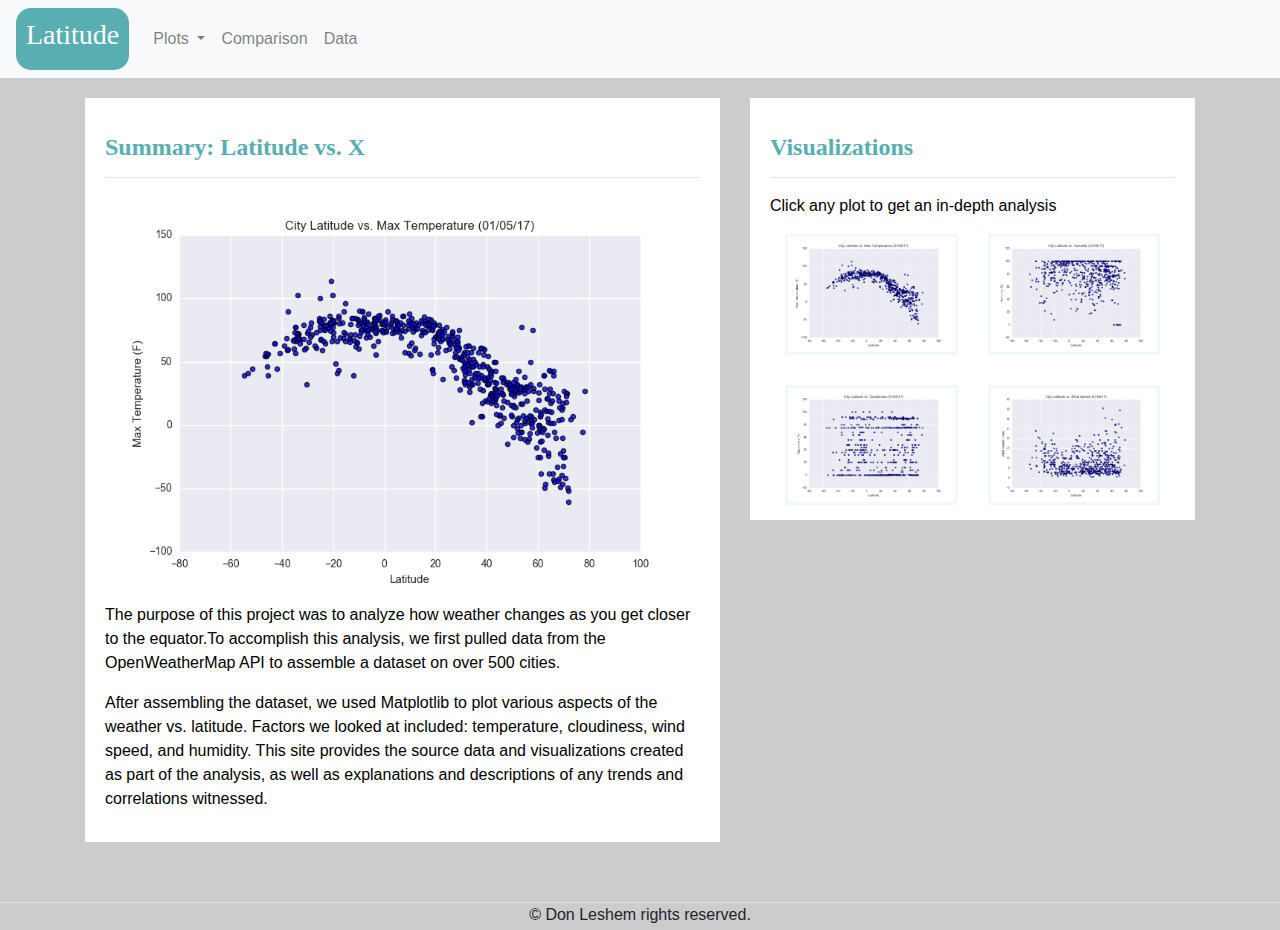
<file: index.html>
<!DOCTYPE html>
<html lang="en">

<head>
  <meta charset="UTF-8">
  <title>Web Visualization Dashboard</title>
  <!--Bootstrap-->
  <link rel="stylesheet" href="https://stackpath.bootstrapcdn.com/bootstrap/4.3.1/css/bootstrap.min.css" integrity="sha384-ggOyR0iXCbMQv3Xipma34MD+dH/1fQ784/j6cY/iJTQUOhcWr7x9JvoRxT2MZw1T" crossorigin="anonymous">

<script src="https://code.jquery.com/jquery-3.2.1.slim.min.js" integrity="sha384-KJ3o2DKtIkvYIK3UENzmM7KCkRr/rE9/Qpg6aAZGJwFDMVNA/GpGFF93hXpG5KkN" crossorigin="anonymous"></script>
<script src="https://cdnjs.cloudflare.com/ajax/libs/popper.js/1.12.9/umd/popper.min.js" integrity="sha384-ApNbgh9B+Y1QKtv3Rn7W3mgPxhU9K/ScQsAP7hUibX39j7fakFPskvXusvfa0b4Q" crossorigin="anonymous"></script>
<script src="https://maxcdn.bootstrapcdn.com/bootstrap/4.0.0/js/bootstrap.min.js" integrity="sha384-JZR6Spejh4U02d8jOt6vLEHfe/JQGiRRSQQxSfFWpi1MquVdAyjUar5+76PVCmYl" crossorigin="anonymous"></script>

<!--CSS-->
  <link rel="stylesheet" href="style.css">
</head>
    <body 
        style="background-color:rgb(204, 204, 204);">
        <nav class="navbar navbar-expand-lg navbar-light bg-light">
            <a class="navbar-brand" href="index.html"><h3>Latitude</h3></a>
            <button class="navbar-toggler" type="button" data-toggle="collapse" data-target="#navbarSupportedContent" aria-controls="navbarSupportedContent" aria-expanded="false" aria-label="Toggle navigation">
            <span class="navbar-toggler-icon"></span>
            </button>

            <div class="collapse navbar-collapse" id="navbarSupportedContent">
            <ul class="navbar-nav mr-auto">
                <li class="nav-item dropdown">
                        <a class="nav-link dropdown-toggle" href="#" id="navbarDropdown" role="button" data-toggle="dropdown" aria-haspopup="true" aria-expanded="false">
                            Plots
                        </a> 
                        <div class="dropdown-menu" aria-labelledby="navbarDropdown">
                            <a class="dropdown-item" href="max_temperature.html">Max Temperature</a>
                            <a class="dropdown-item" href="humidity.html">Humidity</a>
                            <a class="dropdown-item" href="cloudiness.html">Cloudiness</a>
                            <a class="dropdown-item" href="wind_speed.html">Wind Speed</a>
                            <a class="dropdown-item" href="comparison.html">Comparison</a>
                            <a class="dropdown-item" href="data.html">Data</a>
                        </div>
                        </li>           
                <li class="nav-item">
                <a class="nav-link" href="comparison.html">Comparison</a>
                </li>
                <li class="nav-item">
                        <a class="nav-link" href="data.html">Data</a>
                        </li>
                    </ul>
            </div>
        </nav>
        <div class="container">
                <div class="row">
                    <div class="col-lg-7 col-md-12">
                        <div class="box">
                            <h4 class="title">Summary: Latitude vs. X</h4>
                            <hr>

                            <img src="visualizations/fig1.png" class="vizualization float-left" alt="Max Temperature Image">
                            <p>
                                    The purpose of this project was to analyze how weather
                                    changes as you get closer to the equator.To accomplish
                                    this analysis, we first pulled data from the OpenWeatherMap
                                    API to assemble a dataset on over 500 cities.
                            </p>
                            <p>
                                    After assembling the dataset, we used Matplotlib to plot various
                                    aspects of the weather vs. latitude. Factors we looked at included:
                                    temperature, cloudiness, wind speed, and humidity. This site provides
                                    the source data and visualizations created as part of the analysis,
                                    as well as explanations and descriptions of any trends and
                                    correlations witnessed.
                            </p>
                        </div>
                    </div>
                    <div class="col-lg-5 col-md-12">
                        <div class="box">
                            <h4 class="title">Visualizations</h4>
                            <hr>
                            <p></p>Click any plot to get an in-depth analysis</p>
                            <div class="container">
                                <div class="row" style="padding-bottom: 30px">
                                    <div class=col-6>
                                        <a href="max_temperature.html">
                                            <img class="panel" src="visualizations/fig1.png" alt="Max Temperature img" >
                                        </a>
                                    </div>

                                    <div class=col-6>
                                            <a href="humidity.html">
                                                <img class="panel" src="visualizations/fig2.png" alt="humidity img">
                                            </a>
                                         </div>                                    
                                </div>                                                             

                                <div class="row">
                                        <div class=col-6>
                                            <a href="cloudiness.html">
                                                <img class="panel" src="visualizations/fig3.png" alt="cloudiness img">
                                            </a>
                                        </div>

                                        <div class=col-6>
                                                <a href="wind_speed.html">
                                                    <img class="panel" src="visualizations/fig4.png" alt="wind speed img">
                                                </a>
                                            </div>
                                </div>                             
                            </div>
                        </div>
                    </div>
                </div>
         </div>
         <footer> © Don Leshem rights reserved.</footer>
    </body>
</html>
</file>
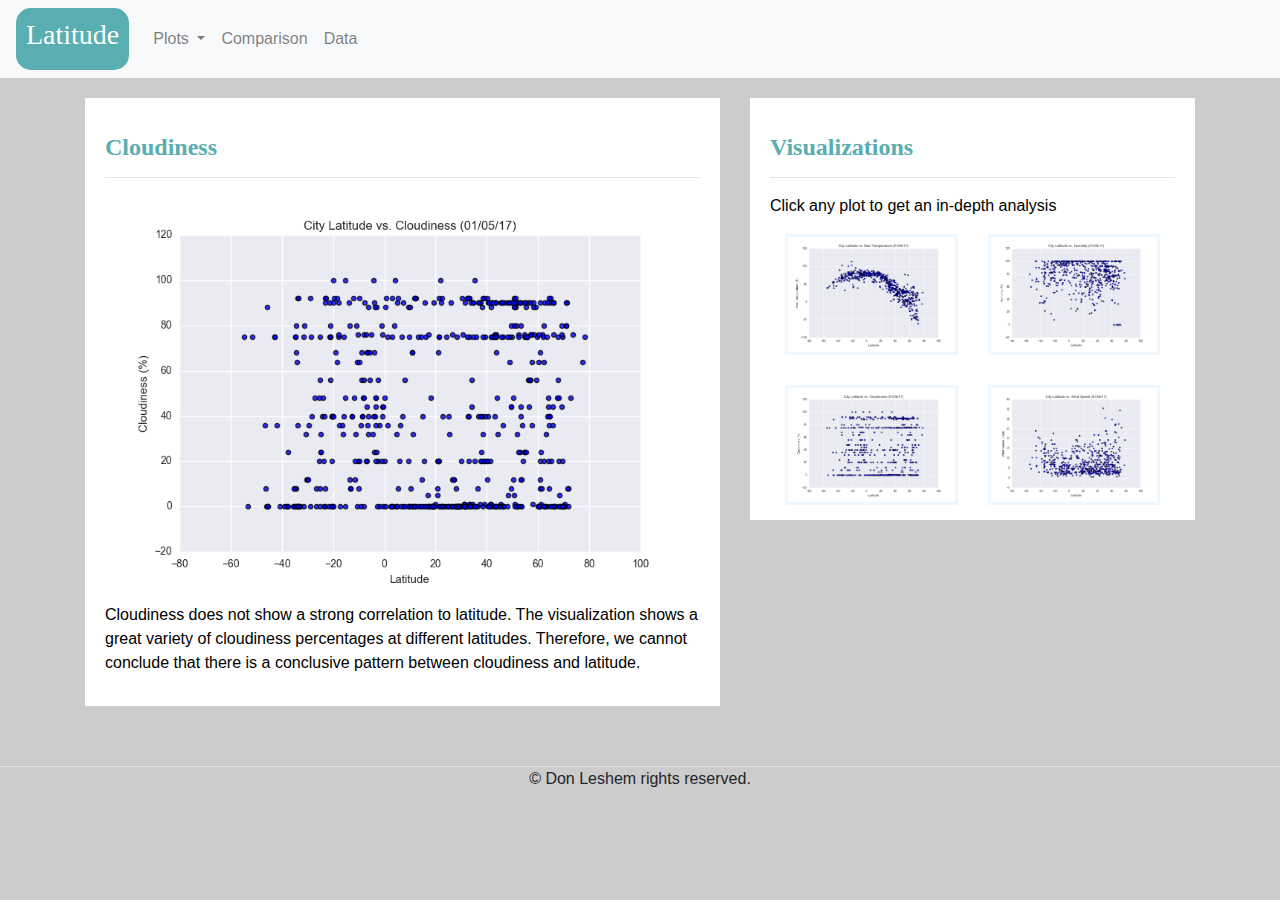
<file: cloudiness.html>
<!DOCTYPE html>
<html lang="en">

<head>
  <meta charset="UTF-8">
  <title>Web Visualization Dashboard</title>
  <!--Bootstrap-->
  <link rel="stylesheet" href="https://stackpath.bootstrapcdn.com/bootstrap/4.3.1/css/bootstrap.min.css" integrity="sha384-ggOyR0iXCbMQv3Xipma34MD+dH/1fQ784/j6cY/iJTQUOhcWr7x9JvoRxT2MZw1T" crossorigin="anonymous">

<script src="https://code.jquery.com/jquery-3.2.1.slim.min.js" integrity="sha384-KJ3o2DKtIkvYIK3UENzmM7KCkRr/rE9/Qpg6aAZGJwFDMVNA/GpGFF93hXpG5KkN" crossorigin="anonymous"></script>
<script src="https://cdnjs.cloudflare.com/ajax/libs/popper.js/1.12.9/umd/popper.min.js" integrity="sha384-ApNbgh9B+Y1QKtv3Rn7W3mgPxhU9K/ScQsAP7hUibX39j7fakFPskvXusvfa0b4Q" crossorigin="anonymous"></script>
<script src="https://maxcdn.bootstrapcdn.com/bootstrap/4.0.0/js/bootstrap.min.js" integrity="sha384-JZR6Spejh4U02d8jOt6vLEHfe/JQGiRRSQQxSfFWpi1MquVdAyjUar5+76PVCmYl" crossorigin="anonymous"></script>

<!--CSS-->
  <link rel="stylesheet" href="style.css">
</head>
    <body 
        style="background-color:rgb(204, 204, 204);">
        <nav class="navbar navbar-expand-lg navbar-light bg-light">
            <a class="navbar-brand" href="index.html"><h3>Latitude</h3></a>
            <button class="navbar-toggler" type="button" data-toggle="collapse" data-target="#navbarSupportedContent" aria-controls="navbarSupportedContent" aria-expanded="false" aria-label="Toggle navigation">
            <span class="navbar-toggler-icon"></span>
            </button>

            <div class="collapse navbar-collapse" id="navbarSupportedContent">
            <ul class="navbar-nav mr-auto">
                <li class="nav-item dropdown">
                        <a class="nav-link dropdown-toggle" href="#" id="navbarDropdown" role="button" data-toggle="dropdown" aria-haspopup="true" aria-expanded="false">
                            Plots
                        </a> 
                        <div class="dropdown-menu" aria-labelledby="navbarDropdown">
                            <a class="dropdown-item" href="max_temperature.html">Max Temperature</a>
                            <a class="dropdown-item" href="humidity.html">Humidity</a>
                            <a class="dropdown-item" href="cloudiness.html">Cloudiness</a>
                            <a class="dropdown-item" href="wind_speed.html">Wind Speed</a>
                            <a class="dropdown-item" href="comparison.html">Comparison</a>
                            <a class="dropdown-item" href="data.html">Data</a>
                        </div>
                        </li>           
                <li class="nav-item">
                <a class="nav-link" href="comparison.html">Comparison</a>
                </li>
                <li class="nav-item">
                        <a class="nav-link" href="data.html">Data</a>
                        </li>
                    </ul>
            </div>
        </nav>
        <div class="container">
                <div class="row">
                        <div class="col-lg-7 col-md-12">
                        <div class="box">
                            <h4 class="title">Cloudiness</h4>
                            <hr>

                            <img src="visualizations/fig3.png" class="vizualization float-left" alt="cloudiness img">
                            <p>
                                Cloudiness does not show a strong correlation to latitude. The visualization shows a
                                 great variety of cloudiness percentages at different latitudes. Therefore, we cannot
                                  conclude that there is a conclusive pattern between cloudiness and latitude.
                            </p>
                        </div>
                    </div>
                    <div class="col-lg-5 col-md-12">
                            <div class="box">
                                <h4 class="title">Visualizations</h4>
                                <hr>
                                <p></p>Click any plot to get an in-depth analysis</p>
                                <div class="container">
                                    <div class="row" style="padding-bottom: 30px">
                                        <div class=col-6>
                                            <a href="max_temperature.html">
                                                <img class="panel" src="visualizations/fig1.png" alt="Max Temperature img" >
                                            </a>
                                        </div>
    
                                        <div class=col-6>
                                                <a href="humidity.html">
                                                    <img class="panel" src="visualizations/fig2.png" alt="humidity img">
                                                </a>
                                             </div>                                    
                                    </div>                                                             
    
                                    <div class="row">
                                            <div class=col-6>
                                                <a href="cloudiness.html">
                                                    <img class="panel" src="visualizations/fig3.png" alt="cloudiness img">
                                                </a>
                                            </div>
    
                                            <div class=col-6>
                                                    <a href="wind_speed.html">
                                                        <img class="panel" src="visualizations/fig4.png" alt="wind speed img">
                                                    </a>
                                                </div>
                                    </div>                             
                                </div>
                            </div>
                        </div>
                </div>
         </div>
         <footer> © Don Leshem rights reserved.</footer>
    </body>
</html>
</file>
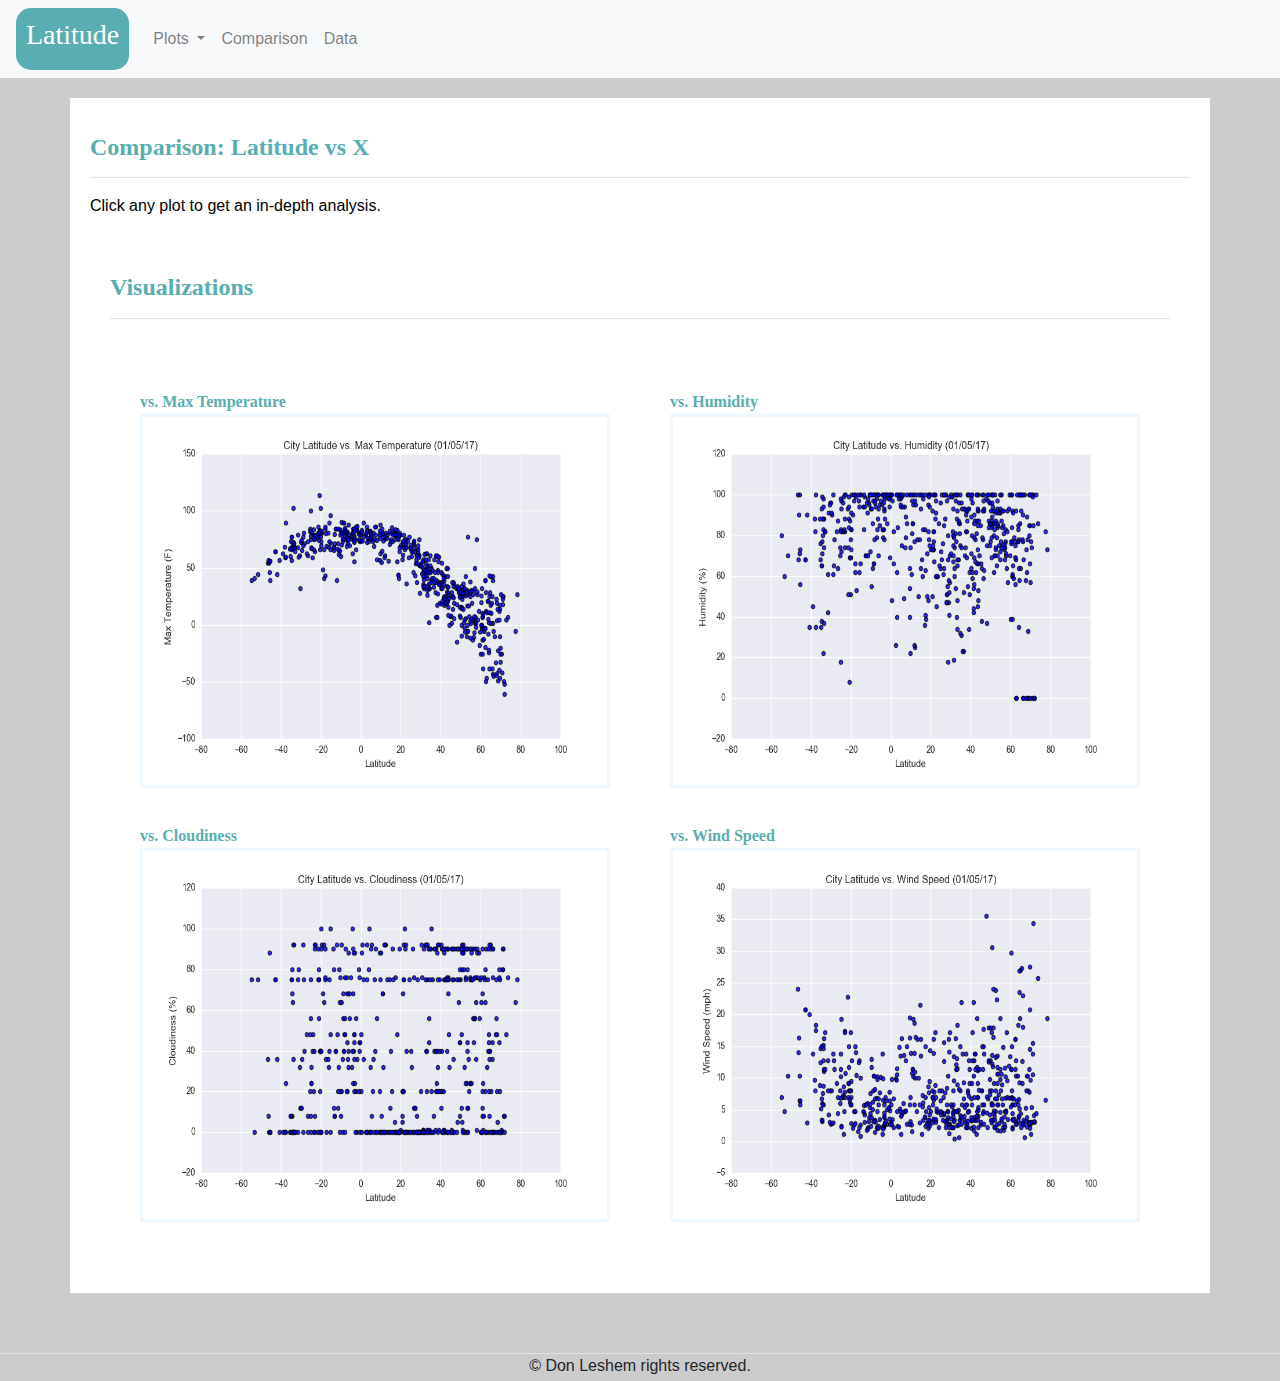
<file: comparison.html>
<!DOCTYPE html>
<html lang="en">

<head>
  <meta charset="UTF-8">
  <title>Web Visualization Dashboard</title>
  <!--Bootstrap-->
  <link rel="stylesheet" href="https://stackpath.bootstrapcdn.com/bootstrap/4.3.1/css/bootstrap.min.css" integrity="sha384-ggOyR0iXCbMQv3Xipma34MD+dH/1fQ784/j6cY/iJTQUOhcWr7x9JvoRxT2MZw1T" crossorigin="anonymous">

<script src="https://code.jquery.com/jquery-3.2.1.slim.min.js" integrity="sha384-KJ3o2DKtIkvYIK3UENzmM7KCkRr/rE9/Qpg6aAZGJwFDMVNA/GpGFF93hXpG5KkN" crossorigin="anonymous"></script>
<script src="https://cdnjs.cloudflare.com/ajax/libs/popper.js/1.12.9/umd/popper.min.js" integrity="sha384-ApNbgh9B+Y1QKtv3Rn7W3mgPxhU9K/ScQsAP7hUibX39j7fakFPskvXusvfa0b4Q" crossorigin="anonymous"></script>
<script src="https://maxcdn.bootstrapcdn.com/bootstrap/4.0.0/js/bootstrap.min.js" integrity="sha384-JZR6Spejh4U02d8jOt6vLEHfe/JQGiRRSQQxSfFWpi1MquVdAyjUar5+76PVCmYl" crossorigin="anonymous"></script>

<!--CSS-->
  <link rel="stylesheet" href="style.css">
</head>
    <body 
        style="background-color:rgb(204, 204, 204);">
        <nav class="navbar navbar-expand-lg navbar-light bg-light">
            <a class="navbar-brand" href="index.html"><h3>Latitude</h3></a>
            <button class="navbar-toggler" type="button" data-toggle="collapse" data-target="#navbarSupportedContent" aria-controls="navbarSupportedContent" aria-expanded="false" aria-label="Toggle navigation">
            <span class="navbar-toggler-icon"></span>
            </button>

            <div class="collapse navbar-collapse" id="navbarSupportedContent">
            <ul class="navbar-nav mr-auto">
                <li class="nav-item dropdown">
                        <a class="nav-link dropdown-toggle" href="#" id="navbarDropdown" role="button" data-toggle="dropdown" aria-haspopup="true" aria-expanded="false">
                            Plots
                        </a> 
                        <div class="dropdown-menu" aria-labelledby="navbarDropdown">
                            <a class="dropdown-item" href="max_temperature.html">Max Temperature</a>
                            <a class="dropdown-item" href="humidity.html">Humidity</a>
                            <a class="dropdown-item" href="cloudiness.html">Cloudiness</a>
                            <a class="dropdown-item" href="wind_speed.html">Wind Speed</a>
                            <a class="dropdown-item" href="comparison.html">Comparison</a>
                            <a class="dropdown-item" href="data.html">Data</a>
                        </div>
                        </li>           
                <li class="nav-item">
                <a class="nav-link" href="comparison.html">Comparison</a>
                </li>
                <li class="nav-item">
                        <a class="nav-link" href="data.html">Data</a>
                        </li>
                    </ul>
            </div>
        </nav>
        <div class="container">
                <div class="row">
                    <div>
                        <div class="box">
                            <h4 class="title">Comparison: Latitude vs X</h4>
                            <hr>
                            <p>Click any plot to get an in-depth analysis.</p>
                                <div class="box">
                                    <h4 class="title">Visualizations</h4>
                                    <hr>
                                    <div class="container">
                                        <div class="row">
                                            <dic class=col-lg-6 style="padding: 30px;">
                                                <div class="title">vs. Max Temperature</div>
                                                <a href="max_temperature.html">
                                                    <img class="panel" src="visualizations/fig1.png" alt="Max Temperature img" >
                                                </a>
                                            </dic>                            
                                            <dic class=col-lg-6 style="padding: 30px;">
                                                <div class="title">vs. Humidity</div>
                                                <a href="humidity.html">
                                                    <img class="panel" src="visualizations/fig2.png" alt="humidity img">
                                                </a>
                                            </dic> 
                                        </div>                                  
                                        <div class="row">
                                                <dic class=col-lg-6 style="padding: 30px;">
                                                    <div class="title">vs. Cloudiness</div>
                                                    <a href="cloudiness.html">
                                                        <img class="panel" src="visualizations/fig3.png" alt="cloudiness img">
                                                    </a>
                                                </dic>
                                            <dic class=col-lg-6 style="padding: 30px;">
                                                <div class="title">vs. Wind Speed</div>
                                                <a href="wind_speed.html">
                                                    <img class="panel" src="visualizations/fig4.png" alt="wind speed img">
                                                </a>
                                            </dic>
                                        </div>                                                                 
                                    </div>
                                </div>
                        </div>
                    </div>
                </div>
         </div>
         <footer> © Don Leshem rights reserved.</footer>
    </body>
</html>
</file>
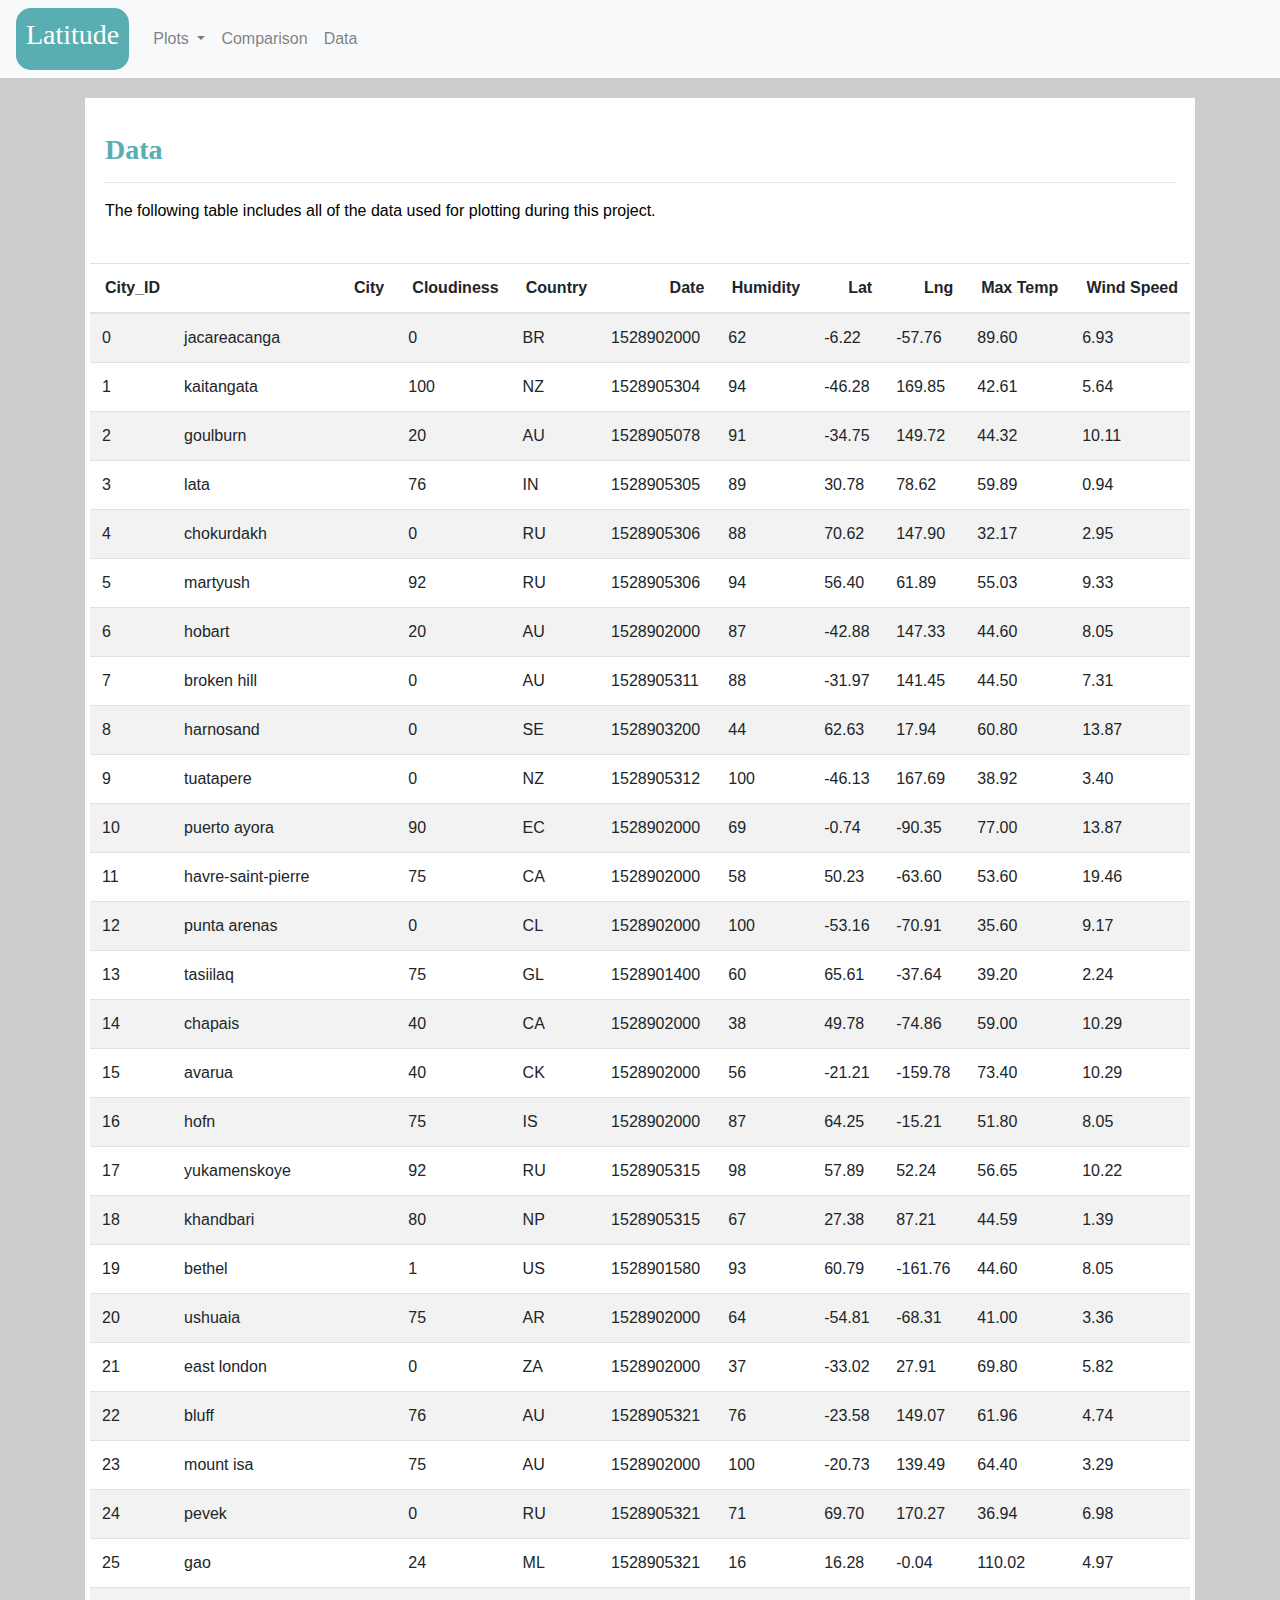
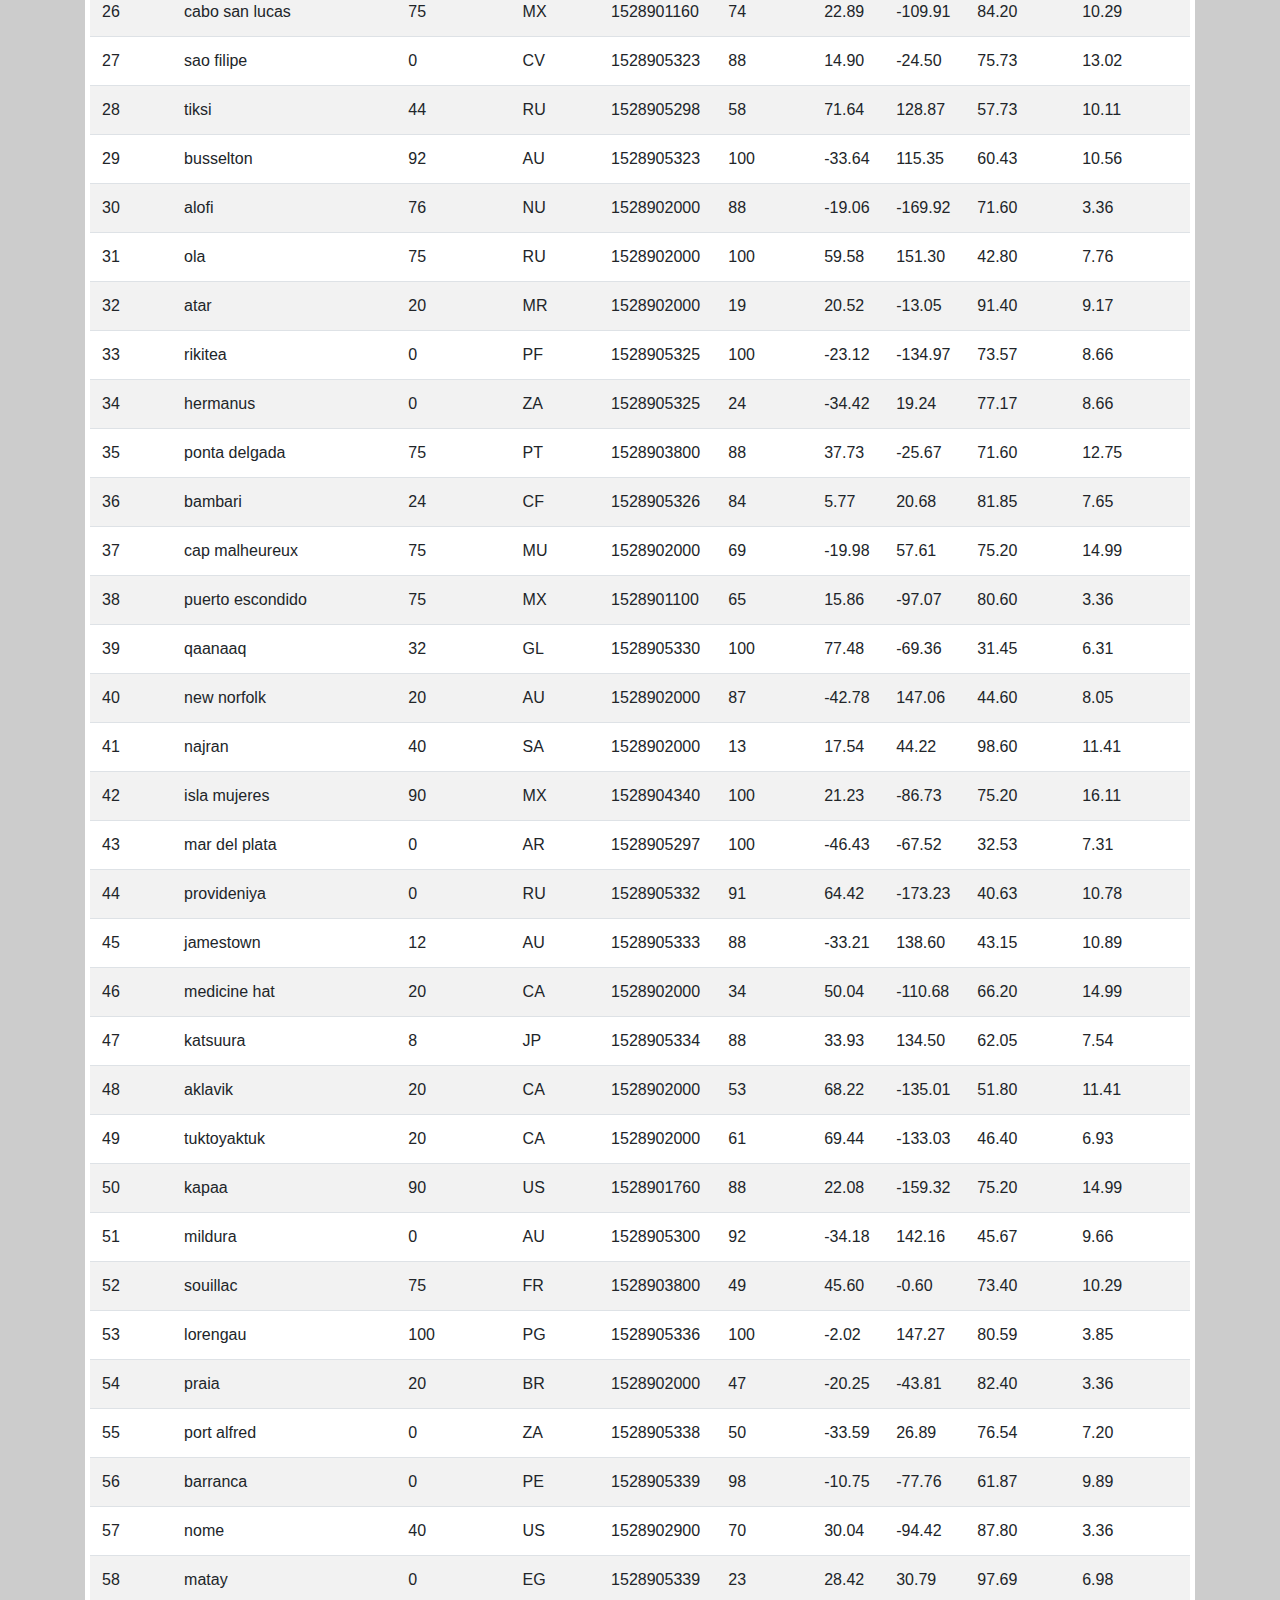
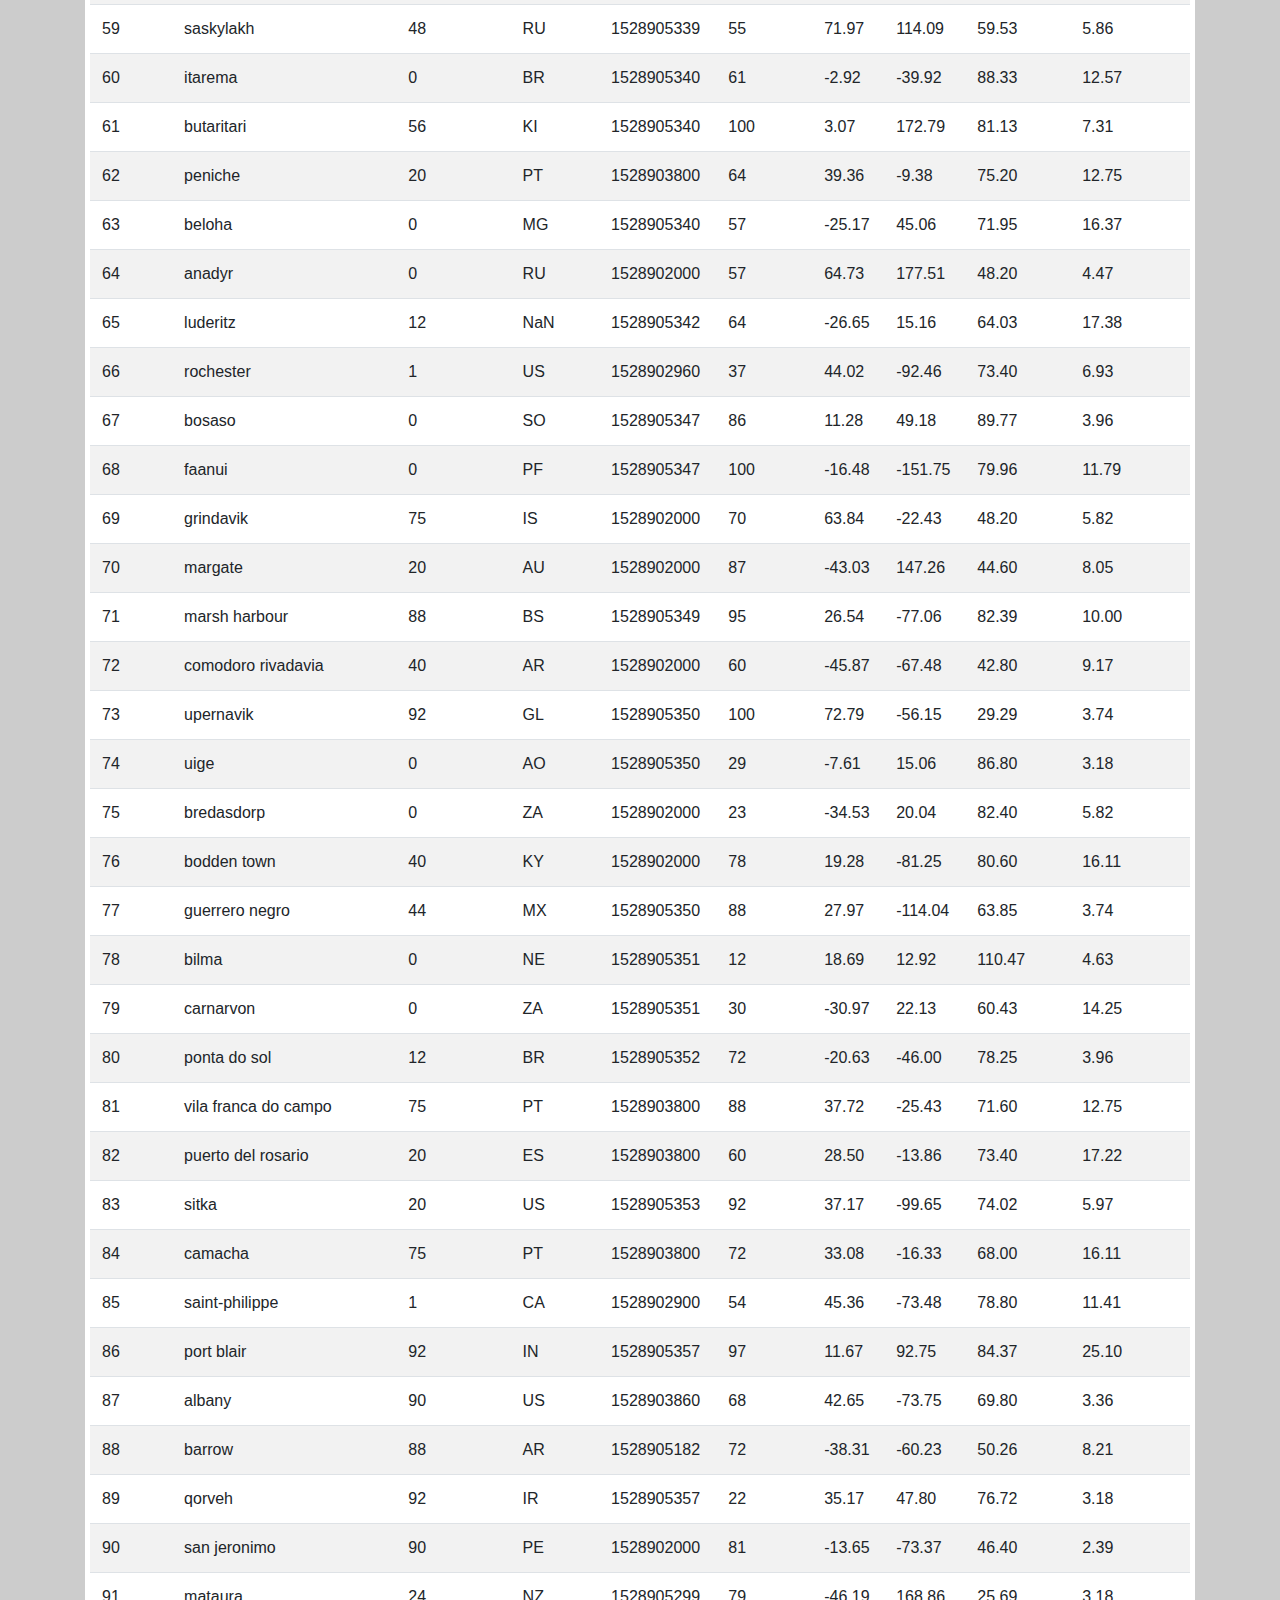
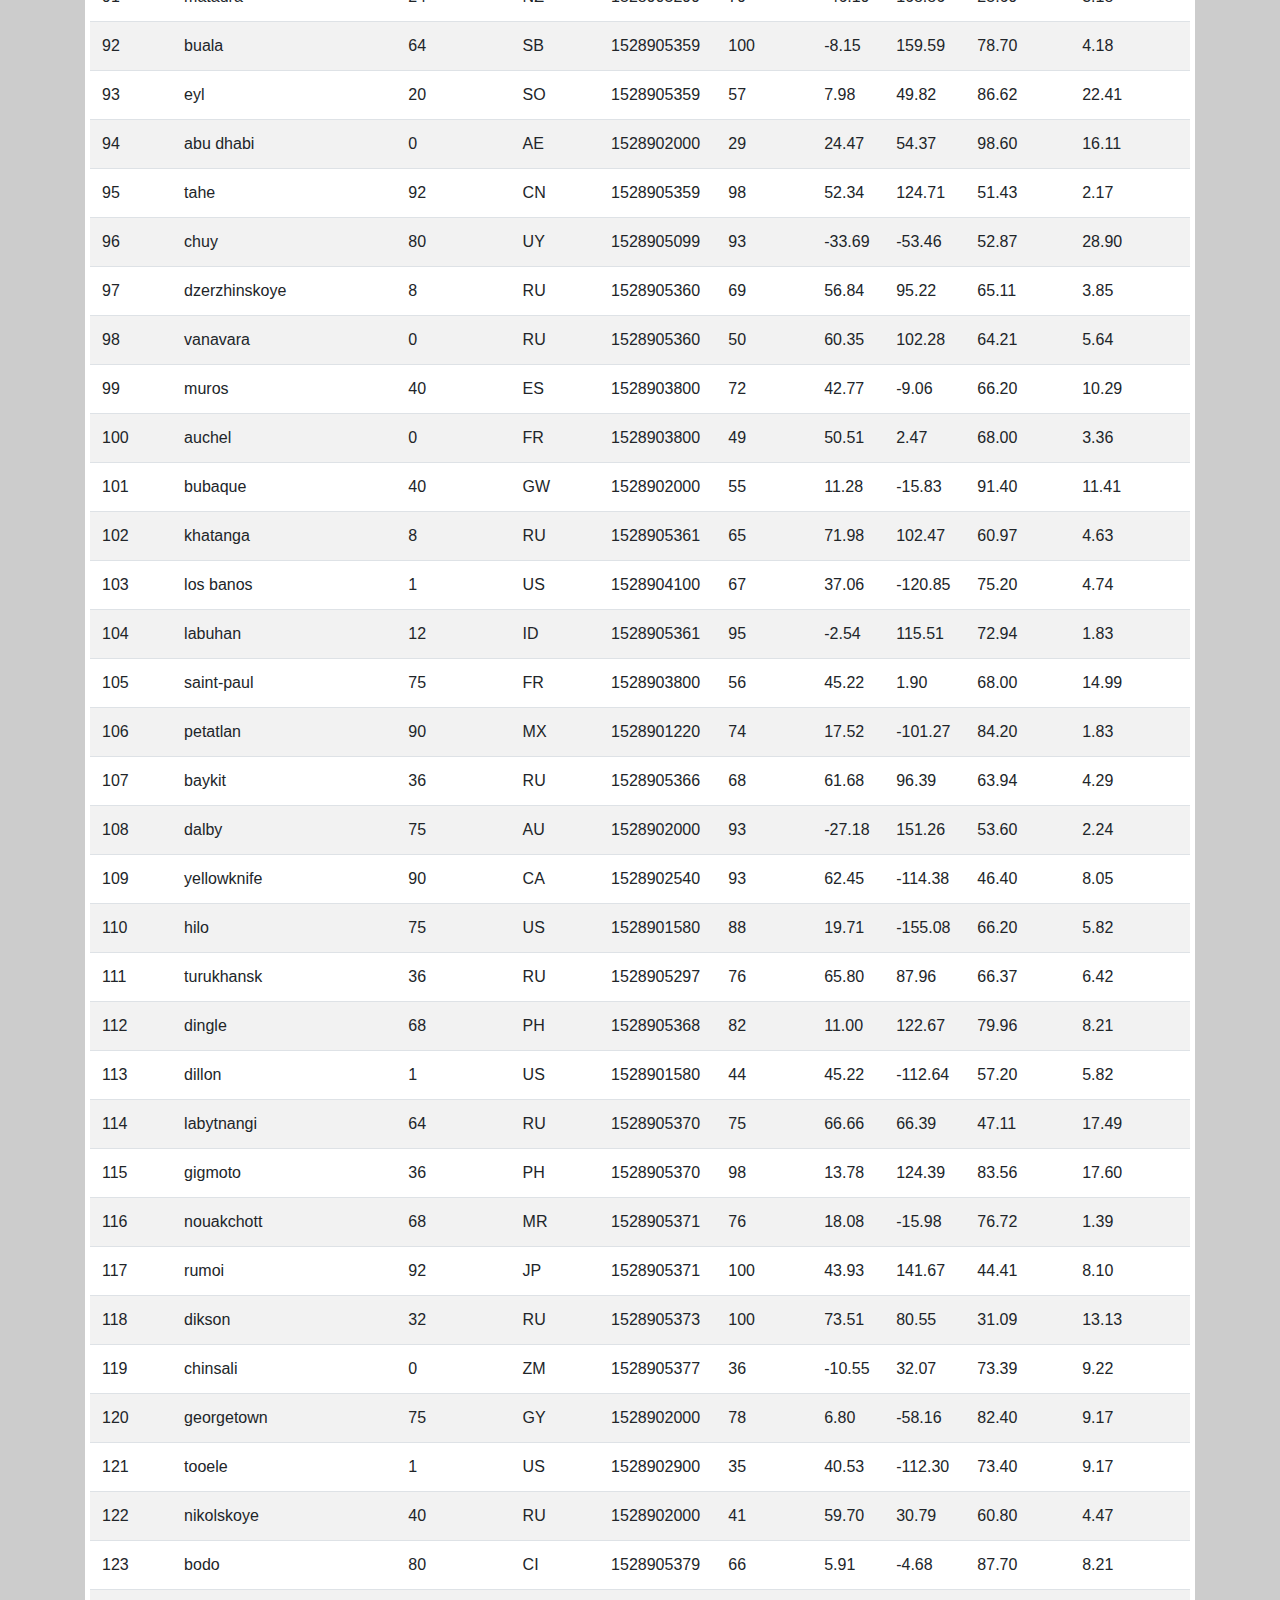
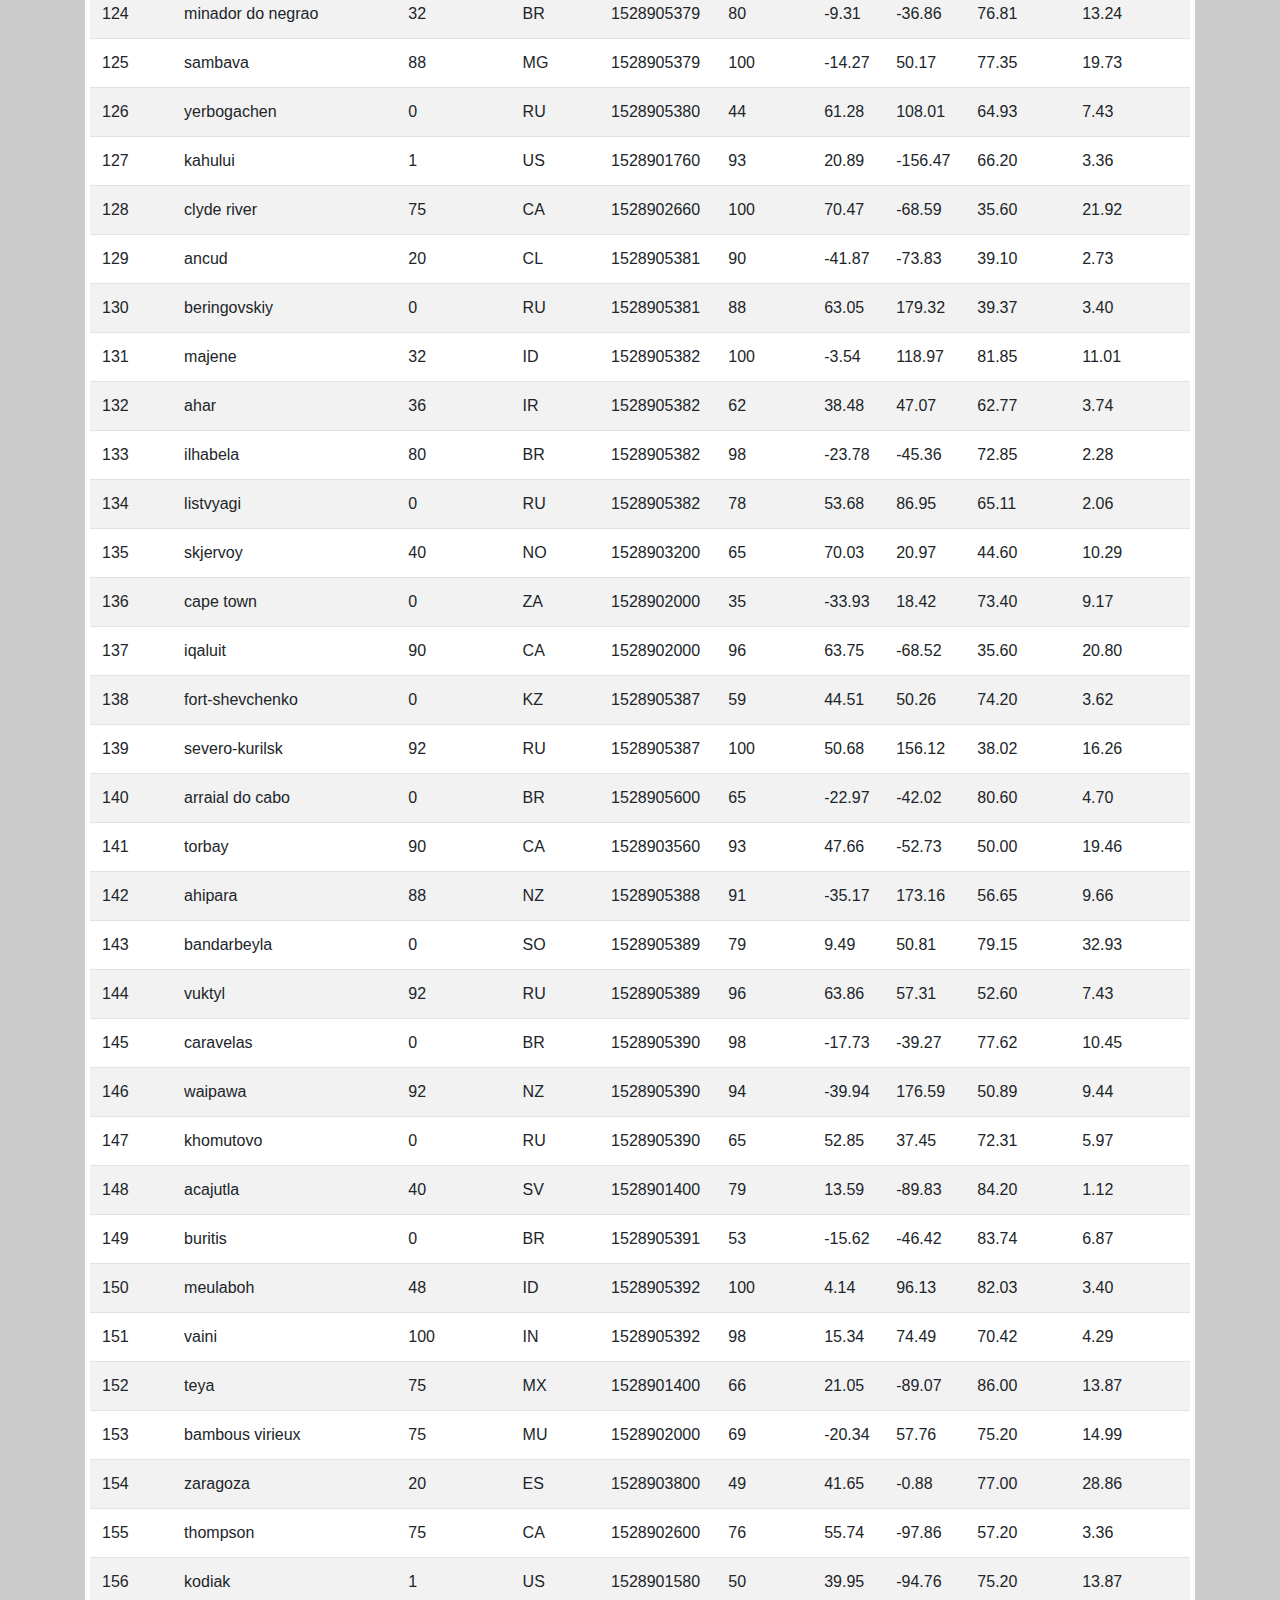
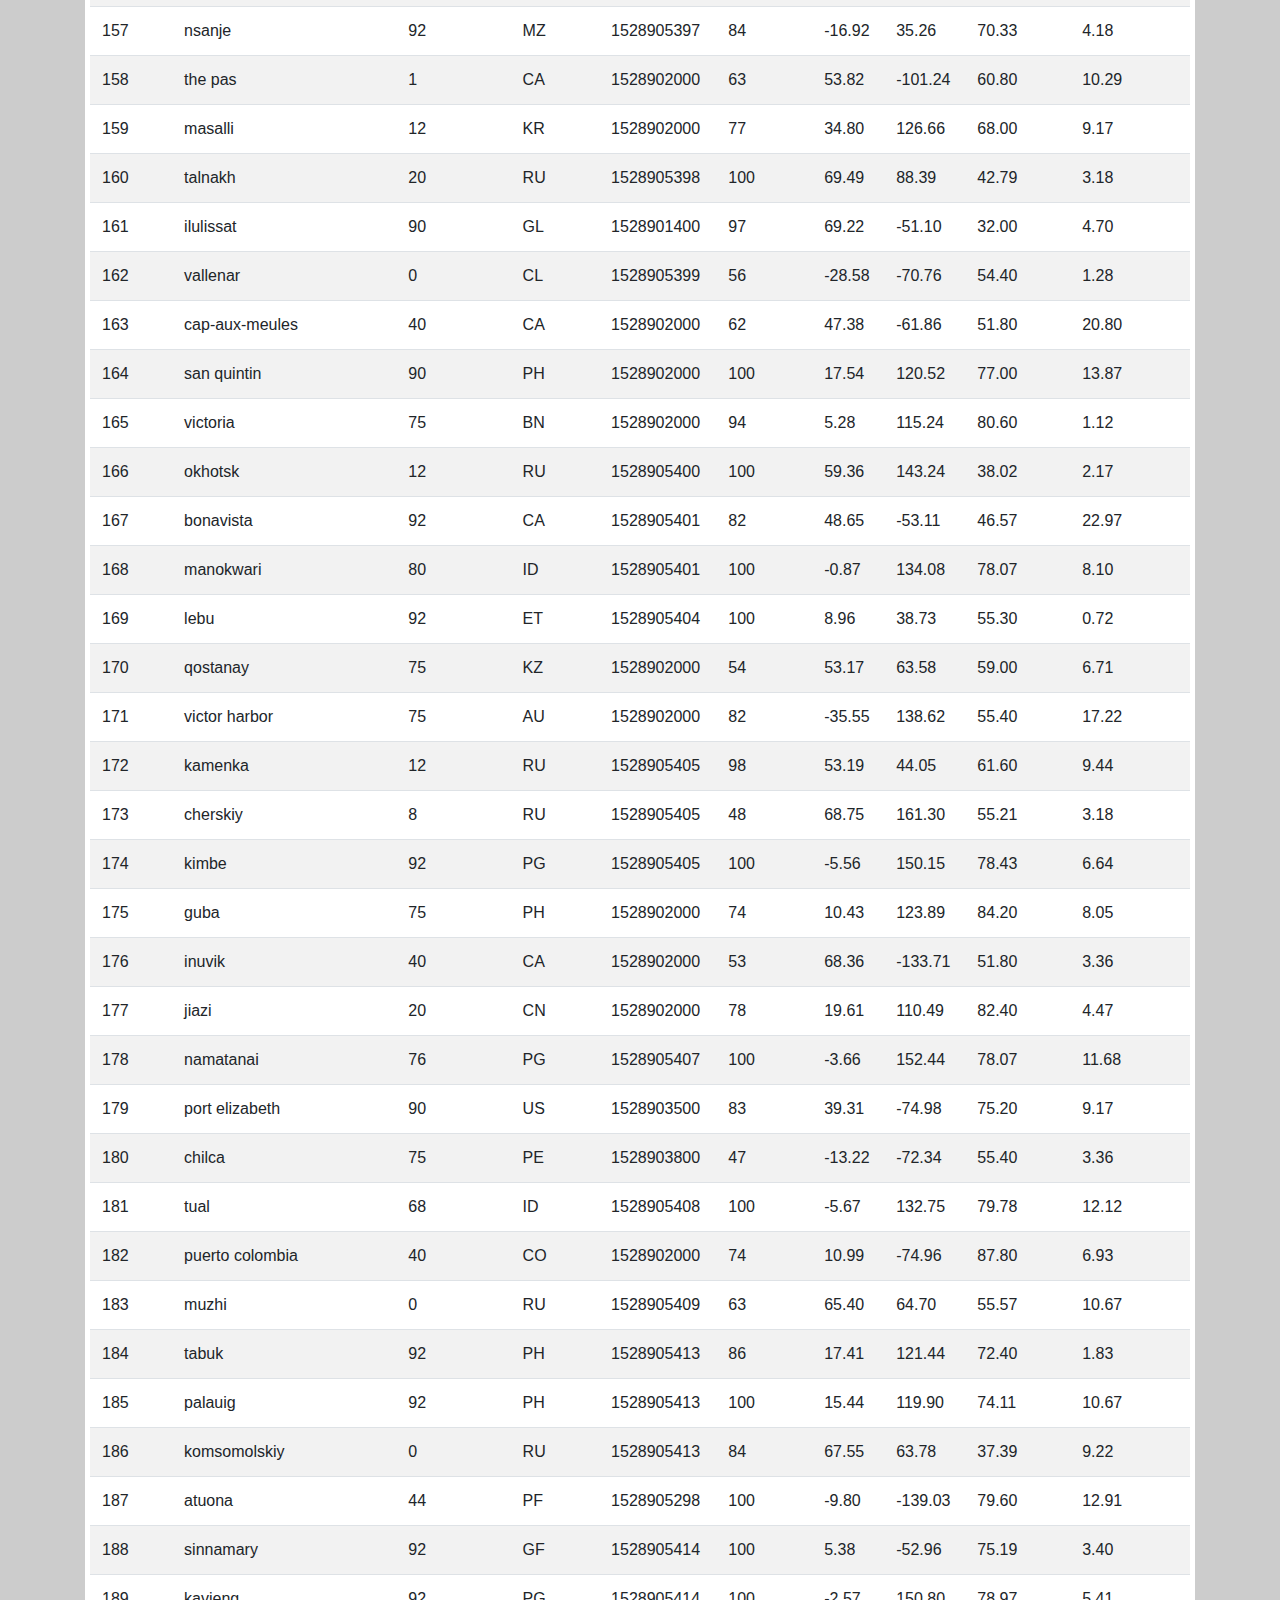
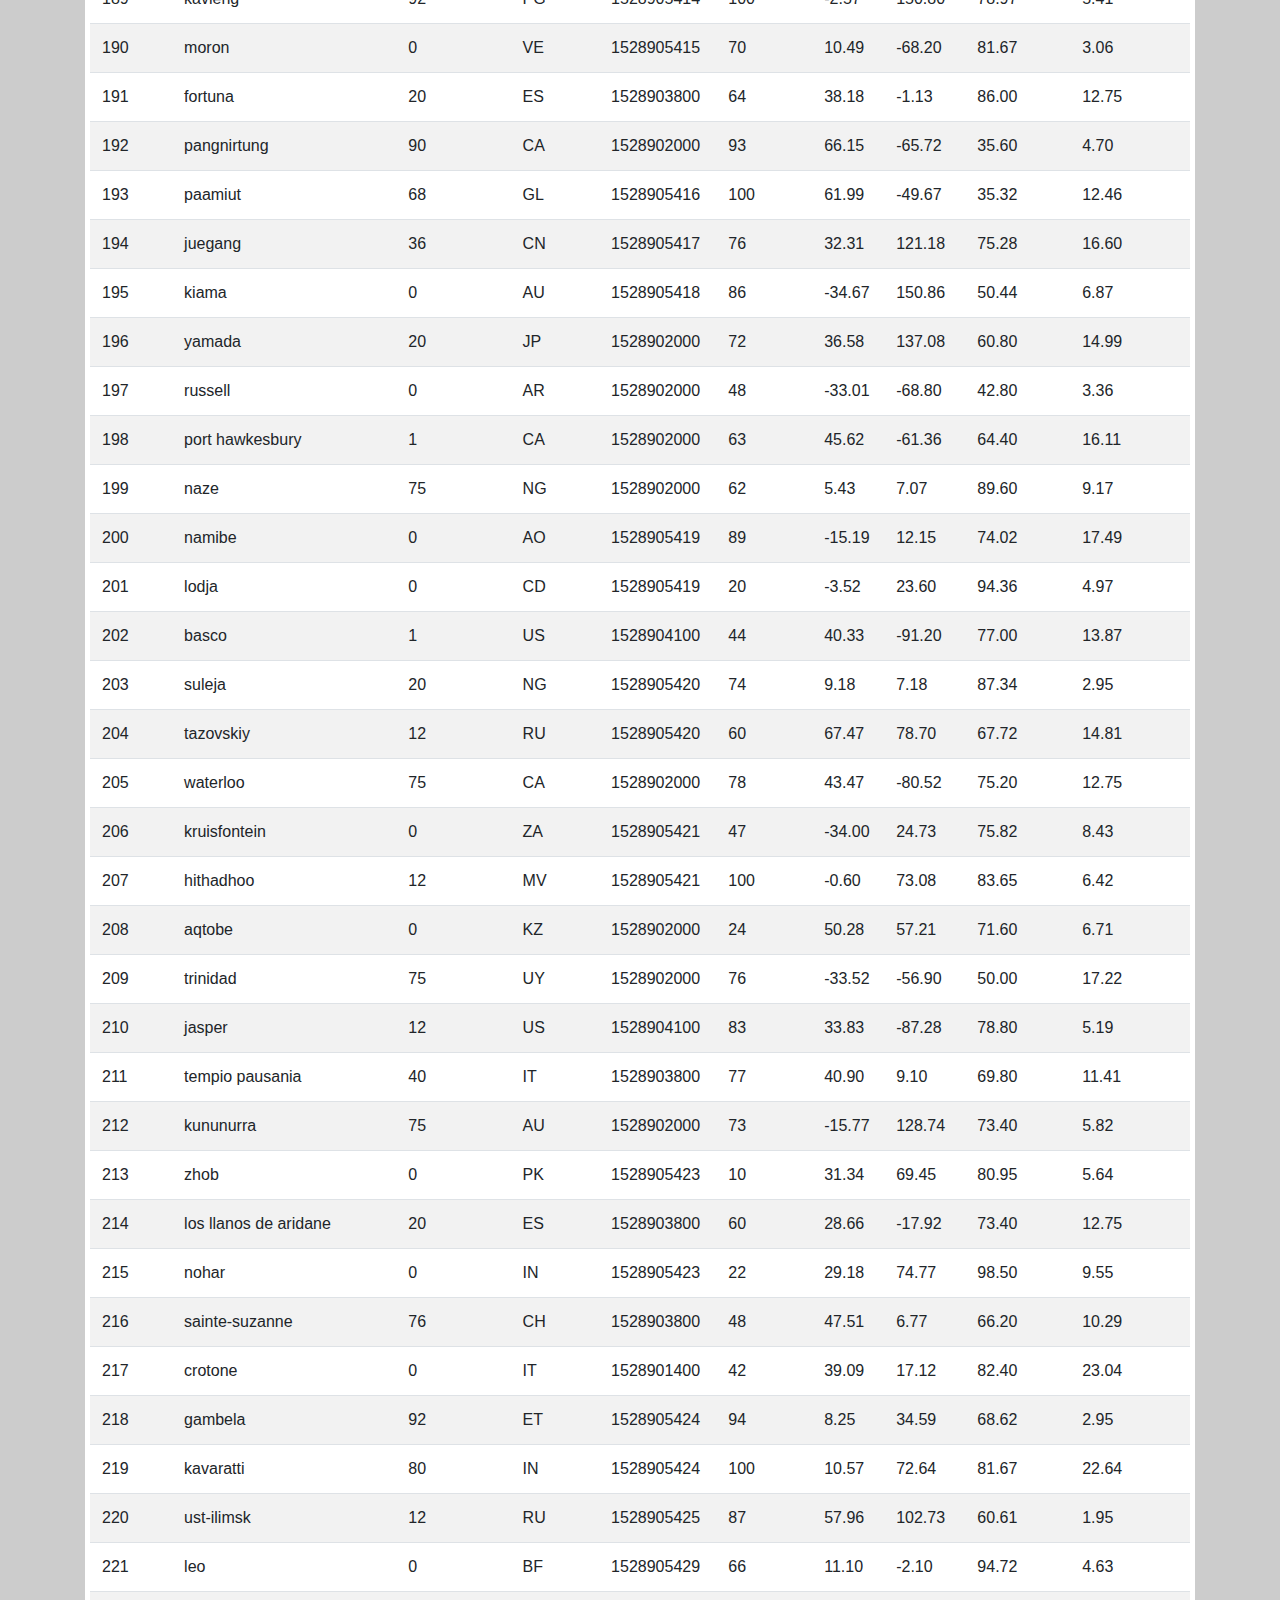
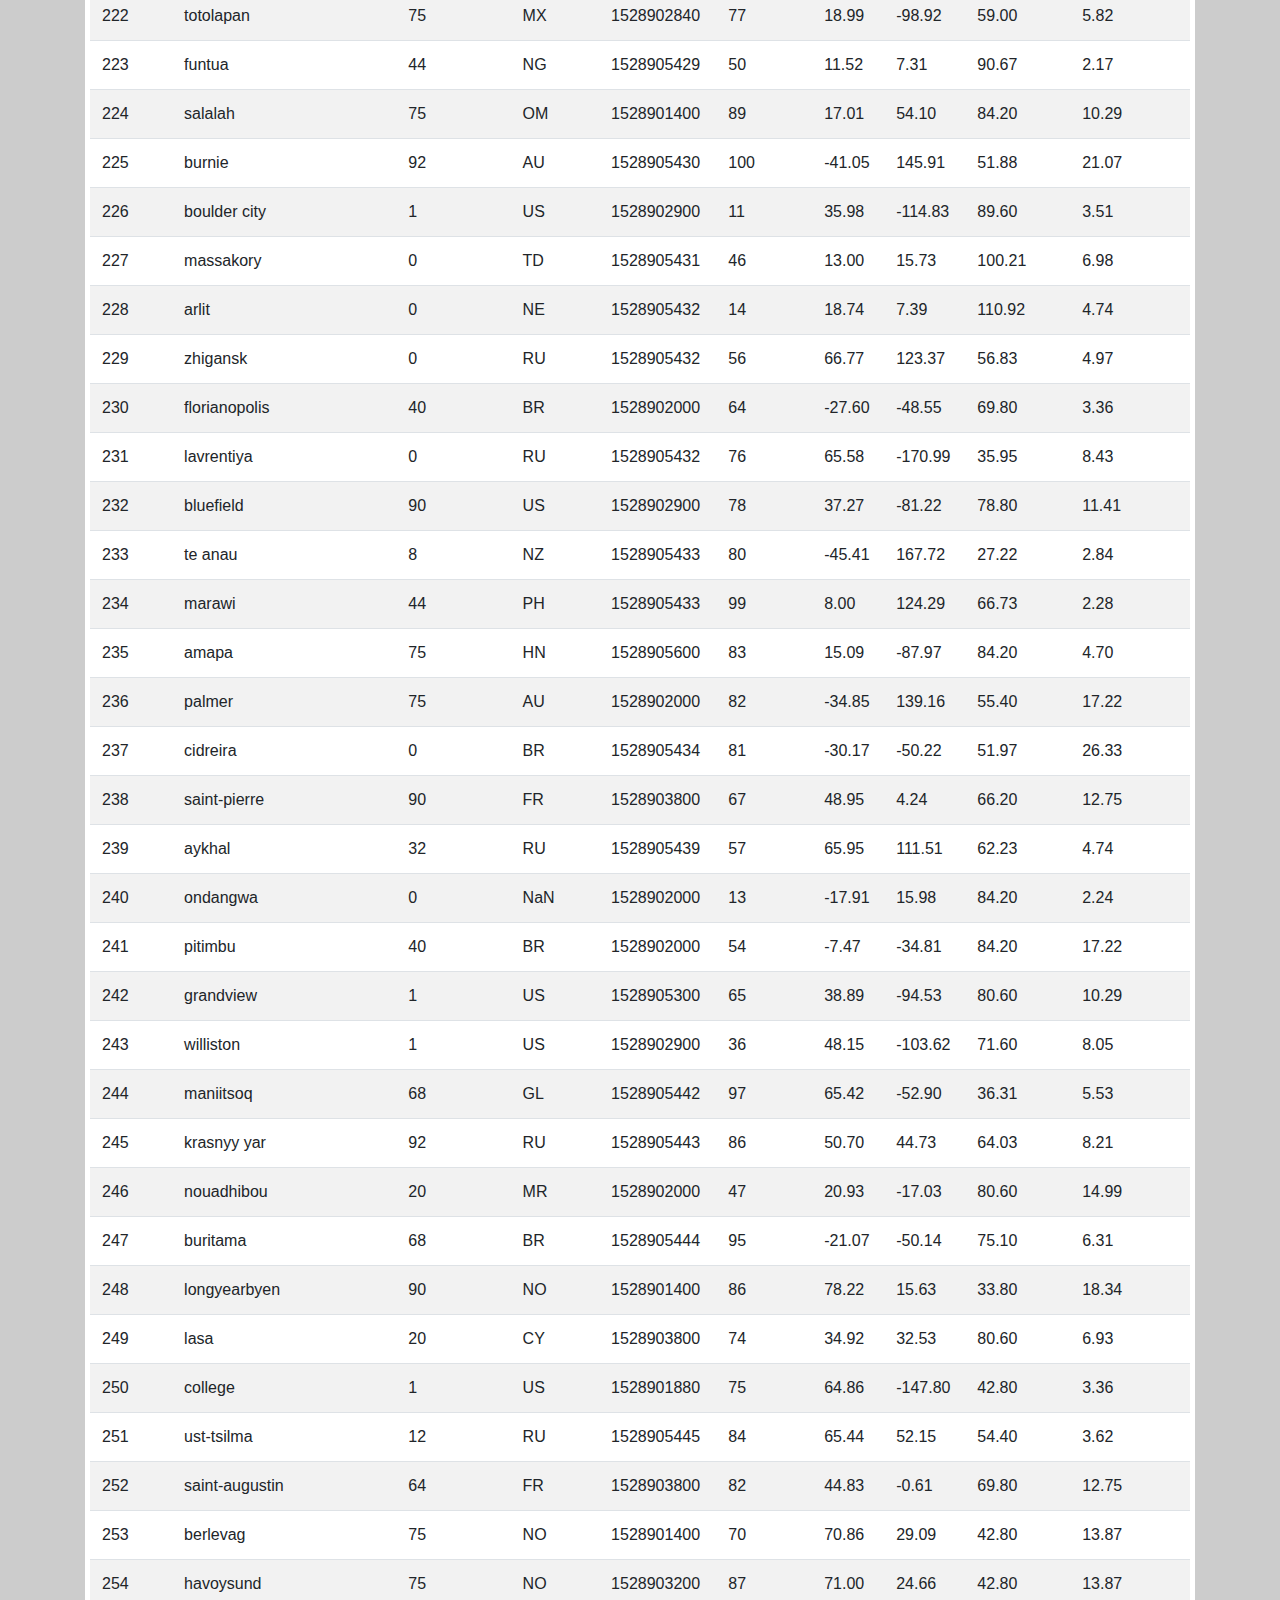
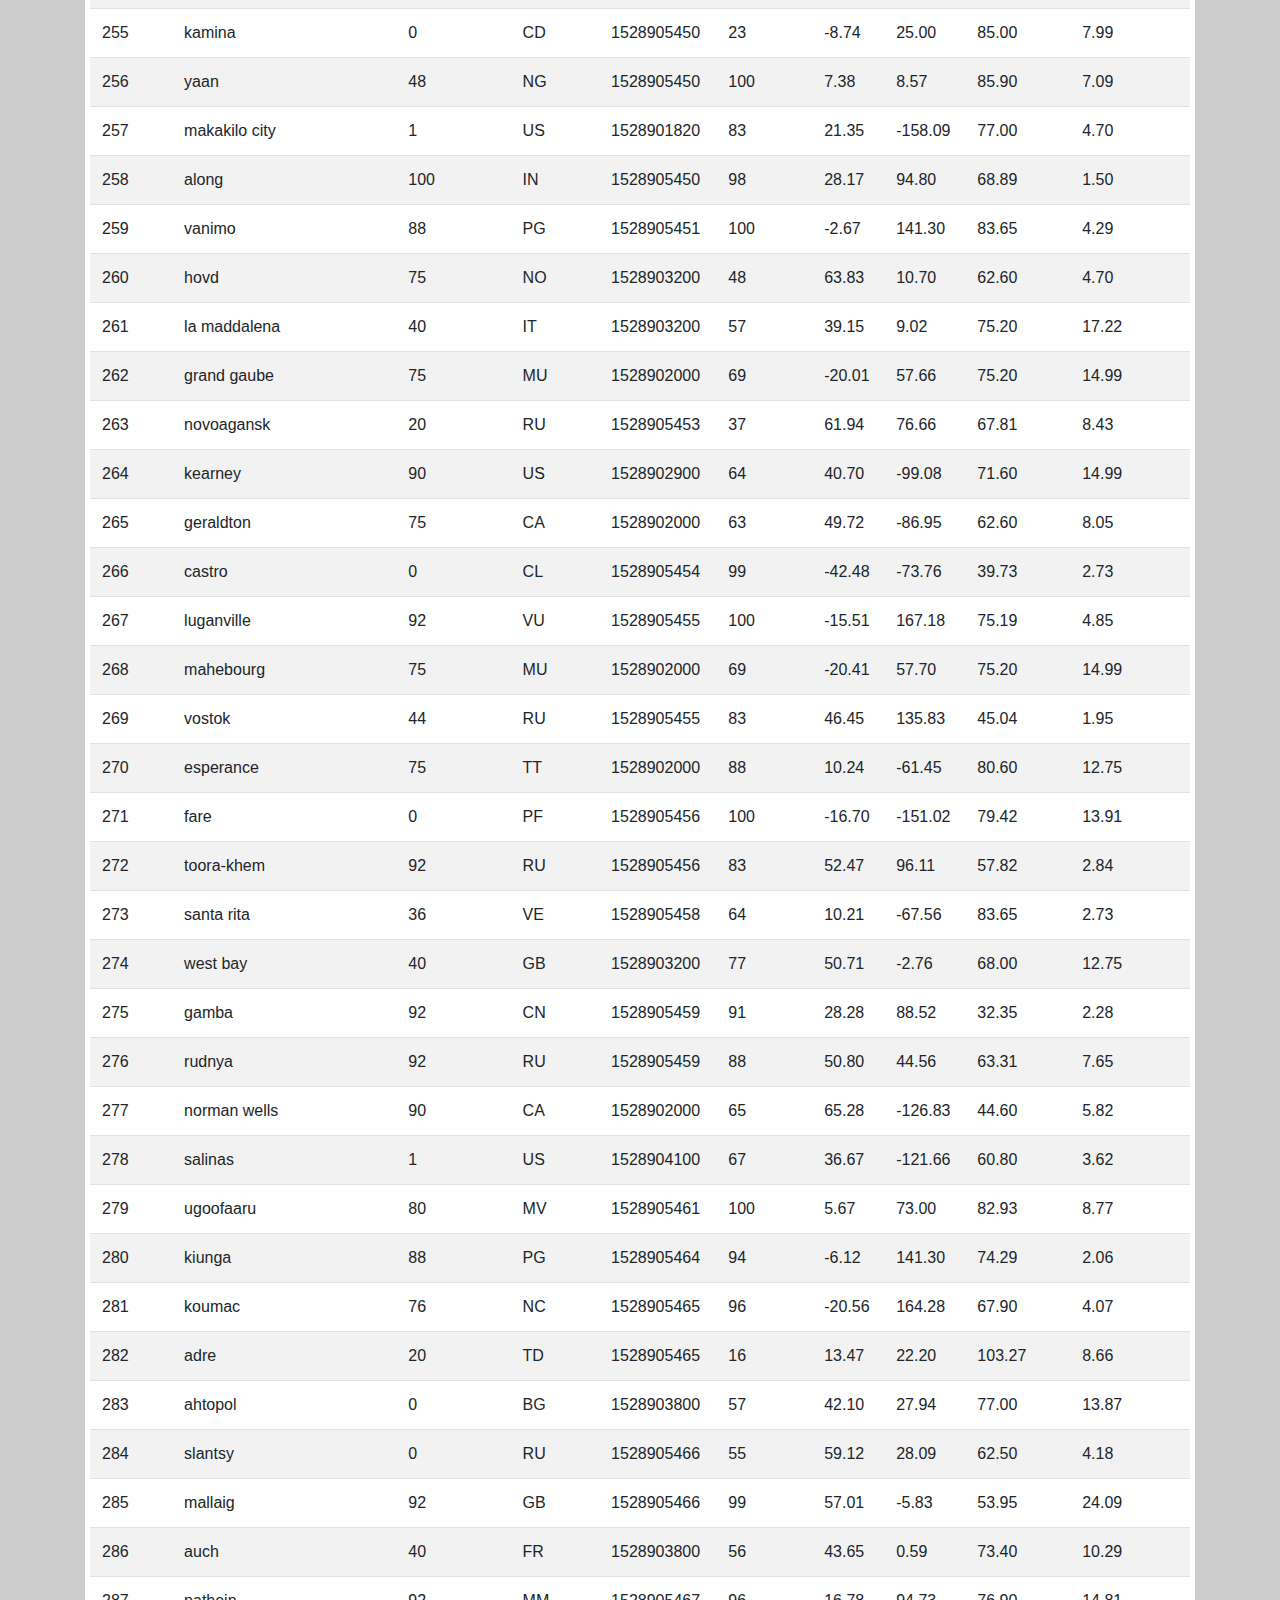
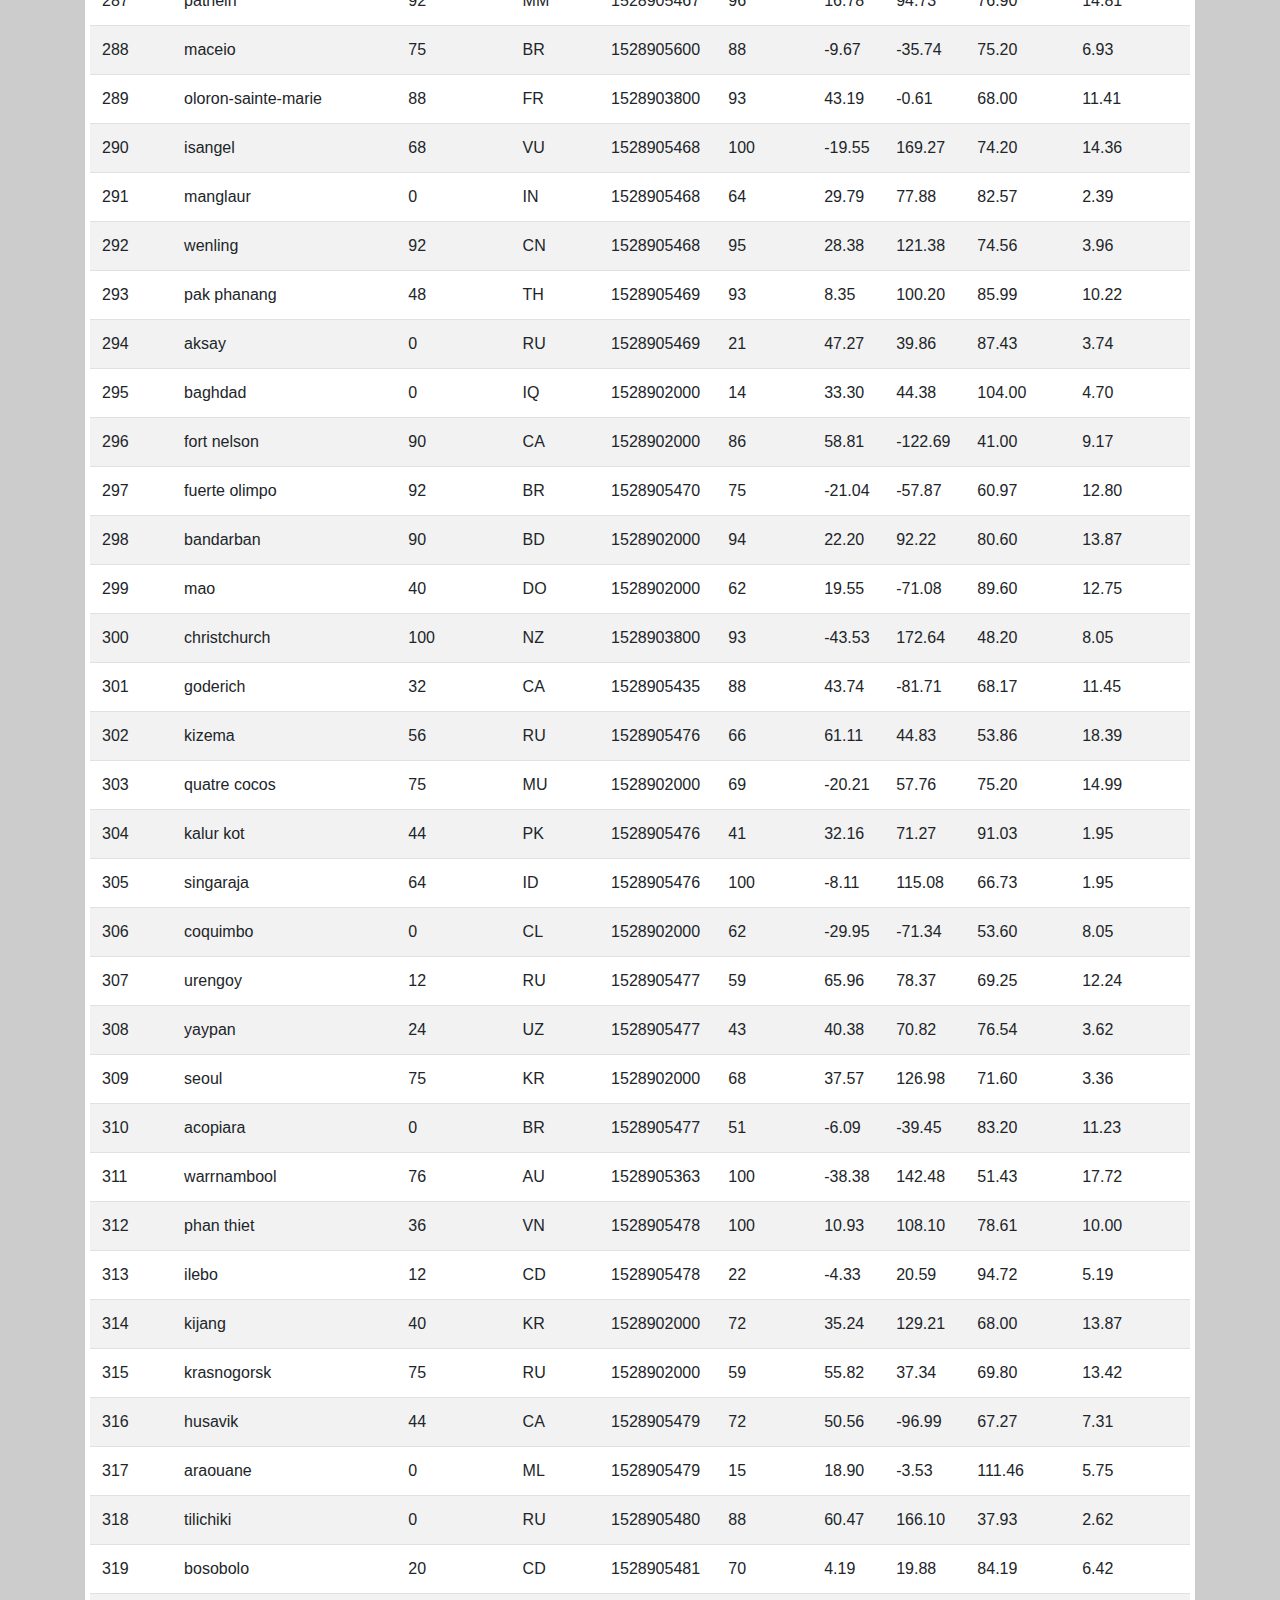
<file: data.html>
<!DOCTYPE html>
<html lang="en">

<head>
  <meta charset="UTF-8">
  <title>Web Visualization Dashboard</title>
  <!--Bootstrap-->
  <link rel="stylesheet" href="https://stackpath.bootstrapcdn.com/bootstrap/4.3.1/css/bootstrap.min.css" integrity="sha384-ggOyR0iXCbMQv3Xipma34MD+dH/1fQ784/j6cY/iJTQUOhcWr7x9JvoRxT2MZw1T" crossorigin="anonymous">

<script src="https://code.jquery.com/jquery-3.2.1.slim.min.js" integrity="sha384-KJ3o2DKtIkvYIK3UENzmM7KCkRr/rE9/Qpg6aAZGJwFDMVNA/GpGFF93hXpG5KkN" crossorigin="anonymous"></script>
<script src="https://cdnjs.cloudflare.com/ajax/libs/popper.js/1.12.9/umd/popper.min.js" integrity="sha384-ApNbgh9B+Y1QKtv3Rn7W3mgPxhU9K/ScQsAP7hUibX39j7fakFPskvXusvfa0b4Q" crossorigin="anonymous"></script>
<script src="https://maxcdn.bootstrapcdn.com/bootstrap/4.0.0/js/bootstrap.min.js" integrity="sha384-JZR6Spejh4U02d8jOt6vLEHfe/JQGiRRSQQxSfFWpi1MquVdAyjUar5+76PVCmYl" crossorigin="anonymous"></script>

<!--CSS-->
  <link rel="stylesheet" href="style.css">
</head>
    <body 
        style="background-color:rgb(204, 204, 204);">
        <nav class="navbar navbar-expand-lg navbar-light bg-light">
            <a class="navbar-brand" href="index.html"><h3>Latitude</h3></a>
            <button class="navbar-toggler" type="button" data-toggle="collapse" data-target="#navbarSupportedContent" aria-controls="navbarSupportedContent" aria-expanded="false" aria-label="Toggle navigation">
            <span class="navbar-toggler-icon"></span>
            </button>

            <div class="collapse navbar-collapse" id="navbarSupportedContent">
            <ul class="navbar-nav mr-auto">
                <li class="nav-item dropdown">
                        <a class="nav-link dropdown-toggle" href="#" id="navbarDropdown" role="button" data-toggle="dropdown" aria-haspopup="true" aria-expanded="false">
                            Plots
                        </a> 
                        <div class="dropdown-menu" aria-labelledby="navbarDropdown">
                            <a class="dropdown-item" href="max_temperature.html">Max Temperature</a>
                            <a class="dropdown-item" href="humidity.html">Humidity</a>
                            <a class="dropdown-item" href="cloudiness.html">Cloudiness</a>
                            <a class="dropdown-item" href="wind_speed.html">Wind Speed</a>
                            <a class="dropdown-item" href="comparison.html">Comparison</a>
                            <a class="dropdown-item" href="data.html">Data</a>
                        </div>
                        </li>           
                <li class="nav-item">
                <a class="nav-link" href="comparison.html">Comparison</a>
                </li>
                <li class="nav-item">
                        <a class="nav-link" href="data.html">Data</a>
                        </li>
                    </ul>
            </div>
        </nav>
        <div class="container">
            <div class="box">
              <h3 class="title">Data</h3>
              <hr>
              <p>The following table includes all of the data used for plotting during this project.</p>
              <br>
                <div class="row">
                        <table class="table table-striped table-responsive-lg">
                                <thead>
                                  <tr style="text-align: right;">
                                    <th>City_ID</th>
                                    <th>City</th>
                                    <th>Cloudiness</th>
                                    <th>Country</th>
                                    <th>Date</th>
                                    <th>Humidity</th>
                                    <th>Lat</th>
                                    <th>Lng</th>
                                    <th>Max Temp</th>
                                    <th>Wind Speed</th>
                                  </tr>
                                </thead>
                                <tbody>
                                  <tr>
                                    <td>0</td>
                                    <td>jacareacanga</td>
                                    <td>0</td>
                                    <td>BR</td>
                                    <td>1528902000</td>
                                    <td>62</td>
                                    <td>-6.22</td>
                                    <td>-57.76</td>
                                    <td>89.60</td>
                                    <td>6.93</td>
                                  </tr>
                                  <tr>
                                    <td>1</td>
                                    <td>kaitangata</td>
                                    <td>100</td>
                                    <td>NZ</td>
                                    <td>1528905304</td>
                                    <td>94</td>
                                    <td>-46.28</td>
                                    <td>169.85</td>
                                    <td>42.61</td>
                                    <td>5.64</td>
                                  </tr>
                                  <tr>
                                    <td>2</td>
                                    <td>goulburn</td>
                                    <td>20</td>
                                    <td>AU</td>
                                    <td>1528905078</td>
                                    <td>91</td>
                                    <td>-34.75</td>
                                    <td>149.72</td>
                                    <td>44.32</td>
                                    <td>10.11</td>
                                  </tr>
                                  <tr>
                                    <td>3</td>
                                    <td>lata</td>
                                    <td>76</td>
                                    <td>IN</td>
                                    <td>1528905305</td>
                                    <td>89</td>
                                    <td>30.78</td>
                                    <td>78.62</td>
                                    <td>59.89</td>
                                    <td>0.94</td>
                                  </tr>
                                  <tr>
                                    <td>4</td>
                                    <td>chokurdakh</td>
                                    <td>0</td>
                                    <td>RU</td>
                                    <td>1528905306</td>
                                    <td>88</td>
                                    <td>70.62</td>
                                    <td>147.90</td>
                                    <td>32.17</td>
                                    <td>2.95</td>
                                  </tr>
                                  <tr>
                                    <td>5</td>
                                    <td>martyush</td>
                                    <td>92</td>
                                    <td>RU</td>
                                    <td>1528905306</td>
                                    <td>94</td>
                                    <td>56.40</td>
                                    <td>61.89</td>
                                    <td>55.03</td>
                                    <td>9.33</td>
                                  </tr>
                                  <tr>
                                    <td>6</td>
                                    <td>hobart</td>
                                    <td>20</td>
                                    <td>AU</td>
                                    <td>1528902000</td>
                                    <td>87</td>
                                    <td>-42.88</td>
                                    <td>147.33</td>
                                    <td>44.60</td>
                                    <td>8.05</td>
                                  </tr>
                                  <tr>
                                    <td>7</td>
                                    <td>broken hill</td>
                                    <td>0</td>
                                    <td>AU</td>
                                    <td>1528905311</td>
                                    <td>88</td>
                                    <td>-31.97</td>
                                    <td>141.45</td>
                                    <td>44.50</td>
                                    <td>7.31</td>
                                  </tr>
                                  <tr>
                                    <td>8</td>
                                    <td>harnosand</td>
                                    <td>0</td>
                                    <td>SE</td>
                                    <td>1528903200</td>
                                    <td>44</td>
                                    <td>62.63</td>
                                    <td>17.94</td>
                                    <td>60.80</td>
                                    <td>13.87</td>
                                  </tr>
                                  <tr>
                                    <td>9</td>
                                    <td>tuatapere</td>
                                    <td>0</td>
                                    <td>NZ</td>
                                    <td>1528905312</td>
                                    <td>100</td>
                                    <td>-46.13</td>
                                    <td>167.69</td>
                                    <td>38.92</td>
                                    <td>3.40</td>
                                  </tr>
                                  <tr>
                                    <td>10</td>
                                    <td>puerto ayora</td>
                                    <td>90</td>
                                    <td>EC</td>
                                    <td>1528902000</td>
                                    <td>69</td>
                                    <td>-0.74</td>
                                    <td>-90.35</td>
                                    <td>77.00</td>
                                    <td>13.87</td>
                                  </tr>
                                  <tr>
                                    <td>11</td>
                                    <td>havre-saint-pierre</td>
                                    <td>75</td>
                                    <td>CA</td>
                                    <td>1528902000</td>
                                    <td>58</td>
                                    <td>50.23</td>
                                    <td>-63.60</td>
                                    <td>53.60</td>
                                    <td>19.46</td>
                                  </tr>
                                  <tr>
                                    <td>12</td>
                                    <td>punta arenas</td>
                                    <td>0</td>
                                    <td>CL</td>
                                    <td>1528902000</td>
                                    <td>100</td>
                                    <td>-53.16</td>
                                    <td>-70.91</td>
                                    <td>35.60</td>
                                    <td>9.17</td>
                                  </tr>
                                  <tr>
                                    <td>13</td>
                                    <td>tasiilaq</td>
                                    <td>75</td>
                                    <td>GL</td>
                                    <td>1528901400</td>
                                    <td>60</td>
                                    <td>65.61</td>
                                    <td>-37.64</td>
                                    <td>39.20</td>
                                    <td>2.24</td>
                                  </tr>
                                  <tr>
                                    <td>14</td>
                                    <td>chapais</td>
                                    <td>40</td>
                                    <td>CA</td>
                                    <td>1528902000</td>
                                    <td>38</td>
                                    <td>49.78</td>
                                    <td>-74.86</td>
                                    <td>59.00</td>
                                    <td>10.29</td>
                                  </tr>
                                  <tr>
                                    <td>15</td>
                                    <td>avarua</td>
                                    <td>40</td>
                                    <td>CK</td>
                                    <td>1528902000</td>
                                    <td>56</td>
                                    <td>-21.21</td>
                                    <td>-159.78</td>
                                    <td>73.40</td>
                                    <td>10.29</td>
                                  </tr>
                                  <tr>
                                    <td>16</td>
                                    <td>hofn</td>
                                    <td>75</td>
                                    <td>IS</td>
                                    <td>1528902000</td>
                                    <td>87</td>
                                    <td>64.25</td>
                                    <td>-15.21</td>
                                    <td>51.80</td>
                                    <td>8.05</td>
                                  </tr>
                                  <tr>
                                    <td>17</td>
                                    <td>yukamenskoye</td>
                                    <td>92</td>
                                    <td>RU</td>
                                    <td>1528905315</td>
                                    <td>98</td>
                                    <td>57.89</td>
                                    <td>52.24</td>
                                    <td>56.65</td>
                                    <td>10.22</td>
                                  </tr>
                                  <tr>
                                    <td>18</td>
                                    <td>khandbari</td>
                                    <td>80</td>
                                    <td>NP</td>
                                    <td>1528905315</td>
                                    <td>67</td>
                                    <td>27.38</td>
                                    <td>87.21</td>
                                    <td>44.59</td>
                                    <td>1.39</td>
                                  </tr>
                                  <tr>
                                    <td>19</td>
                                    <td>bethel</td>
                                    <td>1</td>
                                    <td>US</td>
                                    <td>1528901580</td>
                                    <td>93</td>
                                    <td>60.79</td>
                                    <td>-161.76</td>
                                    <td>44.60</td>
                                    <td>8.05</td>
                                  </tr>
                                  <tr>
                                    <td>20</td>
                                    <td>ushuaia</td>
                                    <td>75</td>
                                    <td>AR</td>
                                    <td>1528902000</td>
                                    <td>64</td>
                                    <td>-54.81</td>
                                    <td>-68.31</td>
                                    <td>41.00</td>
                                    <td>3.36</td>
                                  </tr>
                                  <tr>
                                    <td>21</td>
                                    <td>east london</td>
                                    <td>0</td>
                                    <td>ZA</td>
                                    <td>1528902000</td>
                                    <td>37</td>
                                    <td>-33.02</td>
                                    <td>27.91</td>
                                    <td>69.80</td>
                                    <td>5.82</td>
                                  </tr>
                                  <tr>
                                    <td>22</td>
                                    <td>bluff</td>
                                    <td>76</td>
                                    <td>AU</td>
                                    <td>1528905321</td>
                                    <td>76</td>
                                    <td>-23.58</td>
                                    <td>149.07</td>
                                    <td>61.96</td>
                                    <td>4.74</td>
                                  </tr>
                                  <tr>
                                    <td>23</td>
                                    <td>mount isa</td>
                                    <td>75</td>
                                    <td>AU</td>
                                    <td>1528902000</td>
                                    <td>100</td>
                                    <td>-20.73</td>
                                    <td>139.49</td>
                                    <td>64.40</td>
                                    <td>3.29</td>
                                  </tr>
                                  <tr>
                                    <td>24</td>
                                    <td>pevek</td>
                                    <td>0</td>
                                    <td>RU</td>
                                    <td>1528905321</td>
                                    <td>71</td>
                                    <td>69.70</td>
                                    <td>170.27</td>
                                    <td>36.94</td>
                                    <td>6.98</td>
                                  </tr>
                                  <tr>
                                    <td>25</td>
                                    <td>gao</td>
                                    <td>24</td>
                                    <td>ML</td>
                                    <td>1528905321</td>
                                    <td>16</td>
                                    <td>16.28</td>
                                    <td>-0.04</td>
                                    <td>110.02</td>
                                    <td>4.97</td>
                                  </tr>
                                  <tr>
                                    <td>26</td>
                                    <td>cabo san lucas</td>
                                    <td>75</td>
                                    <td>MX</td>
                                    <td>1528901160</td>
                                    <td>74</td>
                                    <td>22.89</td>
                                    <td>-109.91</td>
                                    <td>84.20</td>
                                    <td>10.29</td>
                                  </tr>
                                  <tr>
                                    <td>27</td>
                                    <td>sao filipe</td>
                                    <td>0</td>
                                    <td>CV</td>
                                    <td>1528905323</td>
                                    <td>88</td>
                                    <td>14.90</td>
                                    <td>-24.50</td>
                                    <td>75.73</td>
                                    <td>13.02</td>
                                  </tr>
                                  <tr>
                                    <td>28</td>
                                    <td>tiksi</td>
                                    <td>44</td>
                                    <td>RU</td>
                                    <td>1528905298</td>
                                    <td>58</td>
                                    <td>71.64</td>
                                    <td>128.87</td>
                                    <td>57.73</td>
                                    <td>10.11</td>
                                  </tr>
                                  <tr>
                                    <td>29</td>
                                    <td>busselton</td>
                                    <td>92</td>
                                    <td>AU</td>
                                    <td>1528905323</td>
                                    <td>100</td>
                                    <td>-33.64</td>
                                    <td>115.35</td>
                                    <td>60.43</td>
                                    <td>10.56</td>
                                  </tr>
                                  <tr>
                                    <td>30</td>
                                    <td>alofi</td>
                                    <td>76</td>
                                    <td>NU</td>
                                    <td>1528902000</td>
                                    <td>88</td>
                                    <td>-19.06</td>
                                    <td>-169.92</td>
                                    <td>71.60</td>
                                    <td>3.36</td>
                                  </tr>
                                  <tr>
                                    <td>31</td>
                                    <td>ola</td>
                                    <td>75</td>
                                    <td>RU</td>
                                    <td>1528902000</td>
                                    <td>100</td>
                                    <td>59.58</td>
                                    <td>151.30</td>
                                    <td>42.80</td>
                                    <td>7.76</td>
                                  </tr>
                                  <tr>
                                    <td>32</td>
                                    <td>atar</td>
                                    <td>20</td>
                                    <td>MR</td>
                                    <td>1528902000</td>
                                    <td>19</td>
                                    <td>20.52</td>
                                    <td>-13.05</td>
                                    <td>91.40</td>
                                    <td>9.17</td>
                                  </tr>
                                  <tr>
                                    <td>33</td>
                                    <td>rikitea</td>
                                    <td>0</td>
                                    <td>PF</td>
                                    <td>1528905325</td>
                                    <td>100</td>
                                    <td>-23.12</td>
                                    <td>-134.97</td>
                                    <td>73.57</td>
                                    <td>8.66</td>
                                  </tr>
                                  <tr>
                                    <td>34</td>
                                    <td>hermanus</td>
                                    <td>0</td>
                                    <td>ZA</td>
                                    <td>1528905325</td>
                                    <td>24</td>
                                    <td>-34.42</td>
                                    <td>19.24</td>
                                    <td>77.17</td>
                                    <td>8.66</td>
                                  </tr>
                                  <tr>
                                    <td>35</td>
                                    <td>ponta delgada</td>
                                    <td>75</td>
                                    <td>PT</td>
                                    <td>1528903800</td>
                                    <td>88</td>
                                    <td>37.73</td>
                                    <td>-25.67</td>
                                    <td>71.60</td>
                                    <td>12.75</td>
                                  </tr>
                                  <tr>
                                    <td>36</td>
                                    <td>bambari</td>
                                    <td>24</td>
                                    <td>CF</td>
                                    <td>1528905326</td>
                                    <td>84</td>
                                    <td>5.77</td>
                                    <td>20.68</td>
                                    <td>81.85</td>
                                    <td>7.65</td>
                                  </tr>
                                  <tr>
                                    <td>37</td>
                                    <td>cap malheureux</td>
                                    <td>75</td>
                                    <td>MU</td>
                                    <td>1528902000</td>
                                    <td>69</td>
                                    <td>-19.98</td>
                                    <td>57.61</td>
                                    <td>75.20</td>
                                    <td>14.99</td>
                                  </tr>
                                  <tr>
                                    <td>38</td>
                                    <td>puerto escondido</td>
                                    <td>75</td>
                                    <td>MX</td>
                                    <td>1528901100</td>
                                    <td>65</td>
                                    <td>15.86</td>
                                    <td>-97.07</td>
                                    <td>80.60</td>
                                    <td>3.36</td>
                                  </tr>
                                  <tr>
                                    <td>39</td>
                                    <td>qaanaaq</td>
                                    <td>32</td>
                                    <td>GL</td>
                                    <td>1528905330</td>
                                    <td>100</td>
                                    <td>77.48</td>
                                    <td>-69.36</td>
                                    <td>31.45</td>
                                    <td>6.31</td>
                                  </tr>
                                  <tr>
                                    <td>40</td>
                                    <td>new norfolk</td>
                                    <td>20</td>
                                    <td>AU</td>
                                    <td>1528902000</td>
                                    <td>87</td>
                                    <td>-42.78</td>
                                    <td>147.06</td>
                                    <td>44.60</td>
                                    <td>8.05</td>
                                  </tr>
                                  <tr>
                                    <td>41</td>
                                    <td>najran</td>
                                    <td>40</td>
                                    <td>SA</td>
                                    <td>1528902000</td>
                                    <td>13</td>
                                    <td>17.54</td>
                                    <td>44.22</td>
                                    <td>98.60</td>
                                    <td>11.41</td>
                                  </tr>
                                  <tr>
                                    <td>42</td>
                                    <td>isla mujeres</td>
                                    <td>90</td>
                                    <td>MX</td>
                                    <td>1528904340</td>
                                    <td>100</td>
                                    <td>21.23</td>
                                    <td>-86.73</td>
                                    <td>75.20</td>
                                    <td>16.11</td>
                                  </tr>
                                  <tr>
                                    <td>43</td>
                                    <td>mar del plata</td>
                                    <td>0</td>
                                    <td>AR</td>
                                    <td>1528905297</td>
                                    <td>100</td>
                                    <td>-46.43</td>
                                    <td>-67.52</td>
                                    <td>32.53</td>
                                    <td>7.31</td>
                                  </tr>
                                  <tr>
                                    <td>44</td>
                                    <td>provideniya</td>
                                    <td>0</td>
                                    <td>RU</td>
                                    <td>1528905332</td>
                                    <td>91</td>
                                    <td>64.42</td>
                                    <td>-173.23</td>
                                    <td>40.63</td>
                                    <td>10.78</td>
                                  </tr>
                                  <tr>
                                    <td>45</td>
                                    <td>jamestown</td>
                                    <td>12</td>
                                    <td>AU</td>
                                    <td>1528905333</td>
                                    <td>88</td>
                                    <td>-33.21</td>
                                    <td>138.60</td>
                                    <td>43.15</td>
                                    <td>10.89</td>
                                  </tr>
                                  <tr>
                                    <td>46</td>
                                    <td>medicine hat</td>
                                    <td>20</td>
                                    <td>CA</td>
                                    <td>1528902000</td>
                                    <td>34</td>
                                    <td>50.04</td>
                                    <td>-110.68</td>
                                    <td>66.20</td>
                                    <td>14.99</td>
                                  </tr>
                                  <tr>
                                    <td>47</td>
                                    <td>katsuura</td>
                                    <td>8</td>
                                    <td>JP</td>
                                    <td>1528905334</td>
                                    <td>88</td>
                                    <td>33.93</td>
                                    <td>134.50</td>
                                    <td>62.05</td>
                                    <td>7.54</td>
                                  </tr>
                                  <tr>
                                    <td>48</td>
                                    <td>aklavik</td>
                                    <td>20</td>
                                    <td>CA</td>
                                    <td>1528902000</td>
                                    <td>53</td>
                                    <td>68.22</td>
                                    <td>-135.01</td>
                                    <td>51.80</td>
                                    <td>11.41</td>
                                  </tr>
                                  <tr>
                                    <td>49</td>
                                    <td>tuktoyaktuk</td>
                                    <td>20</td>
                                    <td>CA</td>
                                    <td>1528902000</td>
                                    <td>61</td>
                                    <td>69.44</td>
                                    <td>-133.03</td>
                                    <td>46.40</td>
                                    <td>6.93</td>
                                  </tr>
                                  <tr>
                                    <td>50</td>
                                    <td>kapaa</td>
                                    <td>90</td>
                                    <td>US</td>
                                    <td>1528901760</td>
                                    <td>88</td>
                                    <td>22.08</td>
                                    <td>-159.32</td>
                                    <td>75.20</td>
                                    <td>14.99</td>
                                  </tr>
                                  <tr>
                                    <td>51</td>
                                    <td>mildura</td>
                                    <td>0</td>
                                    <td>AU</td>
                                    <td>1528905300</td>
                                    <td>92</td>
                                    <td>-34.18</td>
                                    <td>142.16</td>
                                    <td>45.67</td>
                                    <td>9.66</td>
                                  </tr>
                                  <tr>
                                    <td>52</td>
                                    <td>souillac</td>
                                    <td>75</td>
                                    <td>FR</td>
                                    <td>1528903800</td>
                                    <td>49</td>
                                    <td>45.60</td>
                                    <td>-0.60</td>
                                    <td>73.40</td>
                                    <td>10.29</td>
                                  </tr>
                                  <tr>
                                    <td>53</td>
                                    <td>lorengau</td>
                                    <td>100</td>
                                    <td>PG</td>
                                    <td>1528905336</td>
                                    <td>100</td>
                                    <td>-2.02</td>
                                    <td>147.27</td>
                                    <td>80.59</td>
                                    <td>3.85</td>
                                  </tr>
                                  <tr>
                                    <td>54</td>
                                    <td>praia</td>
                                    <td>20</td>
                                    <td>BR</td>
                                    <td>1528902000</td>
                                    <td>47</td>
                                    <td>-20.25</td>
                                    <td>-43.81</td>
                                    <td>82.40</td>
                                    <td>3.36</td>
                                  </tr>
                                  <tr>
                                    <td>55</td>
                                    <td>port alfred</td>
                                    <td>0</td>
                                    <td>ZA</td>
                                    <td>1528905338</td>
                                    <td>50</td>
                                    <td>-33.59</td>
                                    <td>26.89</td>
                                    <td>76.54</td>
                                    <td>7.20</td>
                                  </tr>
                                  <tr>
                                    <td>56</td>
                                    <td>barranca</td>
                                    <td>0</td>
                                    <td>PE</td>
                                    <td>1528905339</td>
                                    <td>98</td>
                                    <td>-10.75</td>
                                    <td>-77.76</td>
                                    <td>61.87</td>
                                    <td>9.89</td>
                                  </tr>
                                  <tr>
                                    <td>57</td>
                                    <td>nome</td>
                                    <td>40</td>
                                    <td>US</td>
                                    <td>1528902900</td>
                                    <td>70</td>
                                    <td>30.04</td>
                                    <td>-94.42</td>
                                    <td>87.80</td>
                                    <td>3.36</td>
                                  </tr>
                                  <tr>
                                    <td>58</td>
                                    <td>matay</td>
                                    <td>0</td>
                                    <td>EG</td>
                                    <td>1528905339</td>
                                    <td>23</td>
                                    <td>28.42</td>
                                    <td>30.79</td>
                                    <td>97.69</td>
                                    <td>6.98</td>
                                  </tr>
                                  <tr>
                                    <td>59</td>
                                    <td>saskylakh</td>
                                    <td>48</td>
                                    <td>RU</td>
                                    <td>1528905339</td>
                                    <td>55</td>
                                    <td>71.97</td>
                                    <td>114.09</td>
                                    <td>59.53</td>
                                    <td>5.86</td>
                                  </tr>
                                  <tr>
                                    <td>60</td>
                                    <td>itarema</td>
                                    <td>0</td>
                                    <td>BR</td>
                                    <td>1528905340</td>
                                    <td>61</td>
                                    <td>-2.92</td>
                                    <td>-39.92</td>
                                    <td>88.33</td>
                                    <td>12.57</td>
                                  </tr>
                                  <tr>
                                    <td>61</td>
                                    <td>butaritari</td>
                                    <td>56</td>
                                    <td>KI</td>
                                    <td>1528905340</td>
                                    <td>100</td>
                                    <td>3.07</td>
                                    <td>172.79</td>
                                    <td>81.13</td>
                                    <td>7.31</td>
                                  </tr>
                                  <tr>
                                    <td>62</td>
                                    <td>peniche</td>
                                    <td>20</td>
                                    <td>PT</td>
                                    <td>1528903800</td>
                                    <td>64</td>
                                    <td>39.36</td>
                                    <td>-9.38</td>
                                    <td>75.20</td>
                                    <td>12.75</td>
                                  </tr>
                                  <tr>
                                    <td>63</td>
                                    <td>beloha</td>
                                    <td>0</td>
                                    <td>MG</td>
                                    <td>1528905340</td>
                                    <td>57</td>
                                    <td>-25.17</td>
                                    <td>45.06</td>
                                    <td>71.95</td>
                                    <td>16.37</td>
                                  </tr>
                                  <tr>
                                    <td>64</td>
                                    <td>anadyr</td>
                                    <td>0</td>
                                    <td>RU</td>
                                    <td>1528902000</td>
                                    <td>57</td>
                                    <td>64.73</td>
                                    <td>177.51</td>
                                    <td>48.20</td>
                                    <td>4.47</td>
                                  </tr>
                                  <tr>
                                    <td>65</td>
                                    <td>luderitz</td>
                                    <td>12</td>
                                    <td>NaN</td>
                                    <td>1528905342</td>
                                    <td>64</td>
                                    <td>-26.65</td>
                                    <td>15.16</td>
                                    <td>64.03</td>
                                    <td>17.38</td>
                                  </tr>
                                  <tr>
                                    <td>66</td>
                                    <td>rochester</td>
                                    <td>1</td>
                                    <td>US</td>
                                    <td>1528902960</td>
                                    <td>37</td>
                                    <td>44.02</td>
                                    <td>-92.46</td>
                                    <td>73.40</td>
                                    <td>6.93</td>
                                  </tr>
                                  <tr>
                                    <td>67</td>
                                    <td>bosaso</td>
                                    <td>0</td>
                                    <td>SO</td>
                                    <td>1528905347</td>
                                    <td>86</td>
                                    <td>11.28</td>
                                    <td>49.18</td>
                                    <td>89.77</td>
                                    <td>3.96</td>
                                  </tr>
                                  <tr>
                                    <td>68</td>
                                    <td>faanui</td>
                                    <td>0</td>
                                    <td>PF</td>
                                    <td>1528905347</td>
                                    <td>100</td>
                                    <td>-16.48</td>
                                    <td>-151.75</td>
                                    <td>79.96</td>
                                    <td>11.79</td>
                                  </tr>
                                  <tr>
                                    <td>69</td>
                                    <td>grindavik</td>
                                    <td>75</td>
                                    <td>IS</td>
                                    <td>1528902000</td>
                                    <td>70</td>
                                    <td>63.84</td>
                                    <td>-22.43</td>
                                    <td>48.20</td>
                                    <td>5.82</td>
                                  </tr>
                                  <tr>
                                    <td>70</td>
                                    <td>margate</td>
                                    <td>20</td>
                                    <td>AU</td>
                                    <td>1528902000</td>
                                    <td>87</td>
                                    <td>-43.03</td>
                                    <td>147.26</td>
                                    <td>44.60</td>
                                    <td>8.05</td>
                                  </tr>
                                  <tr>
                                    <td>71</td>
                                    <td>marsh harbour</td>
                                    <td>88</td>
                                    <td>BS</td>
                                    <td>1528905349</td>
                                    <td>95</td>
                                    <td>26.54</td>
                                    <td>-77.06</td>
                                    <td>82.39</td>
                                    <td>10.00</td>
                                  </tr>
                                  <tr>
                                    <td>72</td>
                                    <td>comodoro rivadavia</td>
                                    <td>40</td>
                                    <td>AR</td>
                                    <td>1528902000</td>
                                    <td>60</td>
                                    <td>-45.87</td>
                                    <td>-67.48</td>
                                    <td>42.80</td>
                                    <td>9.17</td>
                                  </tr>
                                  <tr>
                                    <td>73</td>
                                    <td>upernavik</td>
                                    <td>92</td>
                                    <td>GL</td>
                                    <td>1528905350</td>
                                    <td>100</td>
                                    <td>72.79</td>
                                    <td>-56.15</td>
                                    <td>29.29</td>
                                    <td>3.74</td>
                                  </tr>
                                  <tr>
                                    <td>74</td>
                                    <td>uige</td>
                                    <td>0</td>
                                    <td>AO</td>
                                    <td>1528905350</td>
                                    <td>29</td>
                                    <td>-7.61</td>
                                    <td>15.06</td>
                                    <td>86.80</td>
                                    <td>3.18</td>
                                  </tr>
                                  <tr>
                                    <td>75</td>
                                    <td>bredasdorp</td>
                                    <td>0</td>
                                    <td>ZA</td>
                                    <td>1528902000</td>
                                    <td>23</td>
                                    <td>-34.53</td>
                                    <td>20.04</td>
                                    <td>82.40</td>
                                    <td>5.82</td>
                                  </tr>
                                  <tr>
                                    <td>76</td>
                                    <td>bodden town</td>
                                    <td>40</td>
                                    <td>KY</td>
                                    <td>1528902000</td>
                                    <td>78</td>
                                    <td>19.28</td>
                                    <td>-81.25</td>
                                    <td>80.60</td>
                                    <td>16.11</td>
                                  </tr>
                                  <tr>
                                    <td>77</td>
                                    <td>guerrero negro</td>
                                    <td>44</td>
                                    <td>MX</td>
                                    <td>1528905350</td>
                                    <td>88</td>
                                    <td>27.97</td>
                                    <td>-114.04</td>
                                    <td>63.85</td>
                                    <td>3.74</td>
                                  </tr>
                                  <tr>
                                    <td>78</td>
                                    <td>bilma</td>
                                    <td>0</td>
                                    <td>NE</td>
                                    <td>1528905351</td>
                                    <td>12</td>
                                    <td>18.69</td>
                                    <td>12.92</td>
                                    <td>110.47</td>
                                    <td>4.63</td>
                                  </tr>
                                  <tr>
                                    <td>79</td>
                                    <td>carnarvon</td>
                                    <td>0</td>
                                    <td>ZA</td>
                                    <td>1528905351</td>
                                    <td>30</td>
                                    <td>-30.97</td>
                                    <td>22.13</td>
                                    <td>60.43</td>
                                    <td>14.25</td>
                                  </tr>
                                  <tr>
                                    <td>80</td>
                                    <td>ponta do sol</td>
                                    <td>12</td>
                                    <td>BR</td>
                                    <td>1528905352</td>
                                    <td>72</td>
                                    <td>-20.63</td>
                                    <td>-46.00</td>
                                    <td>78.25</td>
                                    <td>3.96</td>
                                  </tr>
                                  <tr>
                                    <td>81</td>
                                    <td>vila franca do campo</td>
                                    <td>75</td>
                                    <td>PT</td>
                                    <td>1528903800</td>
                                    <td>88</td>
                                    <td>37.72</td>
                                    <td>-25.43</td>
                                    <td>71.60</td>
                                    <td>12.75</td>
                                  </tr>
                                  <tr>
                                    <td>82</td>
                                    <td>puerto del rosario</td>
                                    <td>20</td>
                                    <td>ES</td>
                                    <td>1528903800</td>
                                    <td>60</td>
                                    <td>28.50</td>
                                    <td>-13.86</td>
                                    <td>73.40</td>
                                    <td>17.22</td>
                                  </tr>
                                  <tr>
                                    <td>83</td>
                                    <td>sitka</td>
                                    <td>20</td>
                                    <td>US</td>
                                    <td>1528905353</td>
                                    <td>92</td>
                                    <td>37.17</td>
                                    <td>-99.65</td>
                                    <td>74.02</td>
                                    <td>5.97</td>
                                  </tr>
                                  <tr>
                                    <td>84</td>
                                    <td>camacha</td>
                                    <td>75</td>
                                    <td>PT</td>
                                    <td>1528903800</td>
                                    <td>72</td>
                                    <td>33.08</td>
                                    <td>-16.33</td>
                                    <td>68.00</td>
                                    <td>16.11</td>
                                  </tr>
                                  <tr>
                                    <td>85</td>
                                    <td>saint-philippe</td>
                                    <td>1</td>
                                    <td>CA</td>
                                    <td>1528902900</td>
                                    <td>54</td>
                                    <td>45.36</td>
                                    <td>-73.48</td>
                                    <td>78.80</td>
                                    <td>11.41</td>
                                  </tr>
                                  <tr>
                                    <td>86</td>
                                    <td>port blair</td>
                                    <td>92</td>
                                    <td>IN</td>
                                    <td>1528905357</td>
                                    <td>97</td>
                                    <td>11.67</td>
                                    <td>92.75</td>
                                    <td>84.37</td>
                                    <td>25.10</td>
                                  </tr>
                                  <tr>
                                    <td>87</td>
                                    <td>albany</td>
                                    <td>90</td>
                                    <td>US</td>
                                    <td>1528903860</td>
                                    <td>68</td>
                                    <td>42.65</td>
                                    <td>-73.75</td>
                                    <td>69.80</td>
                                    <td>3.36</td>
                                  </tr>
                                  <tr>
                                    <td>88</td>
                                    <td>barrow</td>
                                    <td>88</td>
                                    <td>AR</td>
                                    <td>1528905182</td>
                                    <td>72</td>
                                    <td>-38.31</td>
                                    <td>-60.23</td>
                                    <td>50.26</td>
                                    <td>8.21</td>
                                  </tr>
                                  <tr>
                                    <td>89</td>
                                    <td>qorveh</td>
                                    <td>92</td>
                                    <td>IR</td>
                                    <td>1528905357</td>
                                    <td>22</td>
                                    <td>35.17</td>
                                    <td>47.80</td>
                                    <td>76.72</td>
                                    <td>3.18</td>
                                  </tr>
                                  <tr>
                                    <td>90</td>
                                    <td>san jeronimo</td>
                                    <td>90</td>
                                    <td>PE</td>
                                    <td>1528902000</td>
                                    <td>81</td>
                                    <td>-13.65</td>
                                    <td>-73.37</td>
                                    <td>46.40</td>
                                    <td>2.39</td>
                                  </tr>
                                  <tr>
                                    <td>91</td>
                                    <td>mataura</td>
                                    <td>24</td>
                                    <td>NZ</td>
                                    <td>1528905299</td>
                                    <td>79</td>
                                    <td>-46.19</td>
                                    <td>168.86</td>
                                    <td>25.69</td>
                                    <td>3.18</td>
                                  </tr>
                                  <tr>
                                    <td>92</td>
                                    <td>buala</td>
                                    <td>64</td>
                                    <td>SB</td>
                                    <td>1528905359</td>
                                    <td>100</td>
                                    <td>-8.15</td>
                                    <td>159.59</td>
                                    <td>78.70</td>
                                    <td>4.18</td>
                                  </tr>
                                  <tr>
                                    <td>93</td>
                                    <td>eyl</td>
                                    <td>20</td>
                                    <td>SO</td>
                                    <td>1528905359</td>
                                    <td>57</td>
                                    <td>7.98</td>
                                    <td>49.82</td>
                                    <td>86.62</td>
                                    <td>22.41</td>
                                  </tr>
                                  <tr>
                                    <td>94</td>
                                    <td>abu dhabi</td>
                                    <td>0</td>
                                    <td>AE</td>
                                    <td>1528902000</td>
                                    <td>29</td>
                                    <td>24.47</td>
                                    <td>54.37</td>
                                    <td>98.60</td>
                                    <td>16.11</td>
                                  </tr>
                                  <tr>
                                    <td>95</td>
                                    <td>tahe</td>
                                    <td>92</td>
                                    <td>CN</td>
                                    <td>1528905359</td>
                                    <td>98</td>
                                    <td>52.34</td>
                                    <td>124.71</td>
                                    <td>51.43</td>
                                    <td>2.17</td>
                                  </tr>
                                  <tr>
                                    <td>96</td>
                                    <td>chuy</td>
                                    <td>80</td>
                                    <td>UY</td>
                                    <td>1528905099</td>
                                    <td>93</td>
                                    <td>-33.69</td>
                                    <td>-53.46</td>
                                    <td>52.87</td>
                                    <td>28.90</td>
                                  </tr>
                                  <tr>
                                    <td>97</td>
                                    <td>dzerzhinskoye</td>
                                    <td>8</td>
                                    <td>RU</td>
                                    <td>1528905360</td>
                                    <td>69</td>
                                    <td>56.84</td>
                                    <td>95.22</td>
                                    <td>65.11</td>
                                    <td>3.85</td>
                                  </tr>
                                  <tr>
                                    <td>98</td>
                                    <td>vanavara</td>
                                    <td>0</td>
                                    <td>RU</td>
                                    <td>1528905360</td>
                                    <td>50</td>
                                    <td>60.35</td>
                                    <td>102.28</td>
                                    <td>64.21</td>
                                    <td>5.64</td>
                                  </tr>
                                  <tr>
                                    <td>99</td>
                                    <td>muros</td>
                                    <td>40</td>
                                    <td>ES</td>
                                    <td>1528903800</td>
                                    <td>72</td>
                                    <td>42.77</td>
                                    <td>-9.06</td>
                                    <td>66.20</td>
                                    <td>10.29</td>
                                  </tr>
                                  <tr>
                                    <td>100</td>
                                    <td>auchel</td>
                                    <td>0</td>
                                    <td>FR</td>
                                    <td>1528903800</td>
                                    <td>49</td>
                                    <td>50.51</td>
                                    <td>2.47</td>
                                    <td>68.00</td>
                                    <td>3.36</td>
                                  </tr>
                                  <tr>
                                    <td>101</td>
                                    <td>bubaque</td>
                                    <td>40</td>
                                    <td>GW</td>
                                    <td>1528902000</td>
                                    <td>55</td>
                                    <td>11.28</td>
                                    <td>-15.83</td>
                                    <td>91.40</td>
                                    <td>11.41</td>
                                  </tr>
                                  <tr>
                                    <td>102</td>
                                    <td>khatanga</td>
                                    <td>8</td>
                                    <td>RU</td>
                                    <td>1528905361</td>
                                    <td>65</td>
                                    <td>71.98</td>
                                    <td>102.47</td>
                                    <td>60.97</td>
                                    <td>4.63</td>
                                  </tr>
                                  <tr>
                                    <td>103</td>
                                    <td>los banos</td>
                                    <td>1</td>
                                    <td>US</td>
                                    <td>1528904100</td>
                                    <td>67</td>
                                    <td>37.06</td>
                                    <td>-120.85</td>
                                    <td>75.20</td>
                                    <td>4.74</td>
                                  </tr>
                                  <tr>
                                    <td>104</td>
                                    <td>labuhan</td>
                                    <td>12</td>
                                    <td>ID</td>
                                    <td>1528905361</td>
                                    <td>95</td>
                                    <td>-2.54</td>
                                    <td>115.51</td>
                                    <td>72.94</td>
                                    <td>1.83</td>
                                  </tr>
                                  <tr>
                                    <td>105</td>
                                    <td>saint-paul</td>
                                    <td>75</td>
                                    <td>FR</td>
                                    <td>1528903800</td>
                                    <td>56</td>
                                    <td>45.22</td>
                                    <td>1.90</td>
                                    <td>68.00</td>
                                    <td>14.99</td>
                                  </tr>
                                  <tr>
                                    <td>106</td>
                                    <td>petatlan</td>
                                    <td>90</td>
                                    <td>MX</td>
                                    <td>1528901220</td>
                                    <td>74</td>
                                    <td>17.52</td>
                                    <td>-101.27</td>
                                    <td>84.20</td>
                                    <td>1.83</td>
                                  </tr>
                                  <tr>
                                    <td>107</td>
                                    <td>baykit</td>
                                    <td>36</td>
                                    <td>RU</td>
                                    <td>1528905366</td>
                                    <td>68</td>
                                    <td>61.68</td>
                                    <td>96.39</td>
                                    <td>63.94</td>
                                    <td>4.29</td>
                                  </tr>
                                  <tr>
                                    <td>108</td>
                                    <td>dalby</td>
                                    <td>75</td>
                                    <td>AU</td>
                                    <td>1528902000</td>
                                    <td>93</td>
                                    <td>-27.18</td>
                                    <td>151.26</td>
                                    <td>53.60</td>
                                    <td>2.24</td>
                                  </tr>
                                  <tr>
                                    <td>109</td>
                                    <td>yellowknife</td>
                                    <td>90</td>
                                    <td>CA</td>
                                    <td>1528902540</td>
                                    <td>93</td>
                                    <td>62.45</td>
                                    <td>-114.38</td>
                                    <td>46.40</td>
                                    <td>8.05</td>
                                  </tr>
                                  <tr>
                                    <td>110</td>
                                    <td>hilo</td>
                                    <td>75</td>
                                    <td>US</td>
                                    <td>1528901580</td>
                                    <td>88</td>
                                    <td>19.71</td>
                                    <td>-155.08</td>
                                    <td>66.20</td>
                                    <td>5.82</td>
                                  </tr>
                                  <tr>
                                    <td>111</td>
                                    <td>turukhansk</td>
                                    <td>36</td>
                                    <td>RU</td>
                                    <td>1528905297</td>
                                    <td>76</td>
                                    <td>65.80</td>
                                    <td>87.96</td>
                                    <td>66.37</td>
                                    <td>6.42</td>
                                  </tr>
                                  <tr>
                                    <td>112</td>
                                    <td>dingle</td>
                                    <td>68</td>
                                    <td>PH</td>
                                    <td>1528905368</td>
                                    <td>82</td>
                                    <td>11.00</td>
                                    <td>122.67</td>
                                    <td>79.96</td>
                                    <td>8.21</td>
                                  </tr>
                                  <tr>
                                    <td>113</td>
                                    <td>dillon</td>
                                    <td>1</td>
                                    <td>US</td>
                                    <td>1528901580</td>
                                    <td>44</td>
                                    <td>45.22</td>
                                    <td>-112.64</td>
                                    <td>57.20</td>
                                    <td>5.82</td>
                                  </tr>
                                  <tr>
                                    <td>114</td>
                                    <td>labytnangi</td>
                                    <td>64</td>
                                    <td>RU</td>
                                    <td>1528905370</td>
                                    <td>75</td>
                                    <td>66.66</td>
                                    <td>66.39</td>
                                    <td>47.11</td>
                                    <td>17.49</td>
                                  </tr>
                                  <tr>
                                    <td>115</td>
                                    <td>gigmoto</td>
                                    <td>36</td>
                                    <td>PH</td>
                                    <td>1528905370</td>
                                    <td>98</td>
                                    <td>13.78</td>
                                    <td>124.39</td>
                                    <td>83.56</td>
                                    <td>17.60</td>
                                  </tr>
                                  <tr>
                                    <td>116</td>
                                    <td>nouakchott</td>
                                    <td>68</td>
                                    <td>MR</td>
                                    <td>1528905371</td>
                                    <td>76</td>
                                    <td>18.08</td>
                                    <td>-15.98</td>
                                    <td>76.72</td>
                                    <td>1.39</td>
                                  </tr>
                                  <tr>
                                    <td>117</td>
                                    <td>rumoi</td>
                                    <td>92</td>
                                    <td>JP</td>
                                    <td>1528905371</td>
                                    <td>100</td>
                                    <td>43.93</td>
                                    <td>141.67</td>
                                    <td>44.41</td>
                                    <td>8.10</td>
                                  </tr>
                                  <tr>
                                    <td>118</td>
                                    <td>dikson</td>
                                    <td>32</td>
                                    <td>RU</td>
                                    <td>1528905373</td>
                                    <td>100</td>
                                    <td>73.51</td>
                                    <td>80.55</td>
                                    <td>31.09</td>
                                    <td>13.13</td>
                                  </tr>
                                  <tr>
                                    <td>119</td>
                                    <td>chinsali</td>
                                    <td>0</td>
                                    <td>ZM</td>
                                    <td>1528905377</td>
                                    <td>36</td>
                                    <td>-10.55</td>
                                    <td>32.07</td>
                                    <td>73.39</td>
                                    <td>9.22</td>
                                  </tr>
                                  <tr>
                                    <td>120</td>
                                    <td>georgetown</td>
                                    <td>75</td>
                                    <td>GY</td>
                                    <td>1528902000</td>
                                    <td>78</td>
                                    <td>6.80</td>
                                    <td>-58.16</td>
                                    <td>82.40</td>
                                    <td>9.17</td>
                                  </tr>
                                  <tr>
                                    <td>121</td>
                                    <td>tooele</td>
                                    <td>1</td>
                                    <td>US</td>
                                    <td>1528902900</td>
                                    <td>35</td>
                                    <td>40.53</td>
                                    <td>-112.30</td>
                                    <td>73.40</td>
                                    <td>9.17</td>
                                  </tr>
                                  <tr>
                                    <td>122</td>
                                    <td>nikolskoye</td>
                                    <td>40</td>
                                    <td>RU</td>
                                    <td>1528902000</td>
                                    <td>41</td>
                                    <td>59.70</td>
                                    <td>30.79</td>
                                    <td>60.80</td>
                                    <td>4.47</td>
                                  </tr>
                                  <tr>
                                    <td>123</td>
                                    <td>bodo</td>
                                    <td>80</td>
                                    <td>CI</td>
                                    <td>1528905379</td>
                                    <td>66</td>
                                    <td>5.91</td>
                                    <td>-4.68</td>
                                    <td>87.70</td>
                                    <td>8.21</td>
                                  </tr>
                                  <tr>
                                    <td>124</td>
                                    <td>minador do negrao</td>
                                    <td>32</td>
                                    <td>BR</td>
                                    <td>1528905379</td>
                                    <td>80</td>
                                    <td>-9.31</td>
                                    <td>-36.86</td>
                                    <td>76.81</td>
                                    <td>13.24</td>
                                  </tr>
                                  <tr>
                                    <td>125</td>
                                    <td>sambava</td>
                                    <td>88</td>
                                    <td>MG</td>
                                    <td>1528905379</td>
                                    <td>100</td>
                                    <td>-14.27</td>
                                    <td>50.17</td>
                                    <td>77.35</td>
                                    <td>19.73</td>
                                  </tr>
                                  <tr>
                                    <td>126</td>
                                    <td>yerbogachen</td>
                                    <td>0</td>
                                    <td>RU</td>
                                    <td>1528905380</td>
                                    <td>44</td>
                                    <td>61.28</td>
                                    <td>108.01</td>
                                    <td>64.93</td>
                                    <td>7.43</td>
                                  </tr>
                                  <tr>
                                    <td>127</td>
                                    <td>kahului</td>
                                    <td>1</td>
                                    <td>US</td>
                                    <td>1528901760</td>
                                    <td>93</td>
                                    <td>20.89</td>
                                    <td>-156.47</td>
                                    <td>66.20</td>
                                    <td>3.36</td>
                                  </tr>
                                  <tr>
                                    <td>128</td>
                                    <td>clyde river</td>
                                    <td>75</td>
                                    <td>CA</td>
                                    <td>1528902660</td>
                                    <td>100</td>
                                    <td>70.47</td>
                                    <td>-68.59</td>
                                    <td>35.60</td>
                                    <td>21.92</td>
                                  </tr>
                                  <tr>
                                    <td>129</td>
                                    <td>ancud</td>
                                    <td>20</td>
                                    <td>CL</td>
                                    <td>1528905381</td>
                                    <td>90</td>
                                    <td>-41.87</td>
                                    <td>-73.83</td>
                                    <td>39.10</td>
                                    <td>2.73</td>
                                  </tr>
                                  <tr>
                                    <td>130</td>
                                    <td>beringovskiy</td>
                                    <td>0</td>
                                    <td>RU</td>
                                    <td>1528905381</td>
                                    <td>88</td>
                                    <td>63.05</td>
                                    <td>179.32</td>
                                    <td>39.37</td>
                                    <td>3.40</td>
                                  </tr>
                                  <tr>
                                    <td>131</td>
                                    <td>majene</td>
                                    <td>32</td>
                                    <td>ID</td>
                                    <td>1528905382</td>
                                    <td>100</td>
                                    <td>-3.54</td>
                                    <td>118.97</td>
                                    <td>81.85</td>
                                    <td>11.01</td>
                                  </tr>
                                  <tr>
                                    <td>132</td>
                                    <td>ahar</td>
                                    <td>36</td>
                                    <td>IR</td>
                                    <td>1528905382</td>
                                    <td>62</td>
                                    <td>38.48</td>
                                    <td>47.07</td>
                                    <td>62.77</td>
                                    <td>3.74</td>
                                  </tr>
                                  <tr>
                                    <td>133</td>
                                    <td>ilhabela</td>
                                    <td>80</td>
                                    <td>BR</td>
                                    <td>1528905382</td>
                                    <td>98</td>
                                    <td>-23.78</td>
                                    <td>-45.36</td>
                                    <td>72.85</td>
                                    <td>2.28</td>
                                  </tr>
                                  <tr>
                                    <td>134</td>
                                    <td>listvyagi</td>
                                    <td>0</td>
                                    <td>RU</td>
                                    <td>1528905382</td>
                                    <td>78</td>
                                    <td>53.68</td>
                                    <td>86.95</td>
                                    <td>65.11</td>
                                    <td>2.06</td>
                                  </tr>
                                  <tr>
                                    <td>135</td>
                                    <td>skjervoy</td>
                                    <td>40</td>
                                    <td>NO</td>
                                    <td>1528903200</td>
                                    <td>65</td>
                                    <td>70.03</td>
                                    <td>20.97</td>
                                    <td>44.60</td>
                                    <td>10.29</td>
                                  </tr>
                                  <tr>
                                    <td>136</td>
                                    <td>cape town</td>
                                    <td>0</td>
                                    <td>ZA</td>
                                    <td>1528902000</td>
                                    <td>35</td>
                                    <td>-33.93</td>
                                    <td>18.42</td>
                                    <td>73.40</td>
                                    <td>9.17</td>
                                  </tr>
                                  <tr>
                                    <td>137</td>
                                    <td>iqaluit</td>
                                    <td>90</td>
                                    <td>CA</td>
                                    <td>1528902000</td>
                                    <td>96</td>
                                    <td>63.75</td>
                                    <td>-68.52</td>
                                    <td>35.60</td>
                                    <td>20.80</td>
                                  </tr>
                                  <tr>
                                    <td>138</td>
                                    <td>fort-shevchenko</td>
                                    <td>0</td>
                                    <td>KZ</td>
                                    <td>1528905387</td>
                                    <td>59</td>
                                    <td>44.51</td>
                                    <td>50.26</td>
                                    <td>74.20</td>
                                    <td>3.62</td>
                                  </tr>
                                  <tr>
                                    <td>139</td>
                                    <td>severo-kurilsk</td>
                                    <td>92</td>
                                    <td>RU</td>
                                    <td>1528905387</td>
                                    <td>100</td>
                                    <td>50.68</td>
                                    <td>156.12</td>
                                    <td>38.02</td>
                                    <td>16.26</td>
                                  </tr>
                                  <tr>
                                    <td>140</td>
                                    <td>arraial do cabo</td>
                                    <td>0</td>
                                    <td>BR</td>
                                    <td>1528905600</td>
                                    <td>65</td>
                                    <td>-22.97</td>
                                    <td>-42.02</td>
                                    <td>80.60</td>
                                    <td>4.70</td>
                                  </tr>
                                  <tr>
                                    <td>141</td>
                                    <td>torbay</td>
                                    <td>90</td>
                                    <td>CA</td>
                                    <td>1528903560</td>
                                    <td>93</td>
                                    <td>47.66</td>
                                    <td>-52.73</td>
                                    <td>50.00</td>
                                    <td>19.46</td>
                                  </tr>
                                  <tr>
                                    <td>142</td>
                                    <td>ahipara</td>
                                    <td>88</td>
                                    <td>NZ</td>
                                    <td>1528905388</td>
                                    <td>91</td>
                                    <td>-35.17</td>
                                    <td>173.16</td>
                                    <td>56.65</td>
                                    <td>9.66</td>
                                  </tr>
                                  <tr>
                                    <td>143</td>
                                    <td>bandarbeyla</td>
                                    <td>0</td>
                                    <td>SO</td>
                                    <td>1528905389</td>
                                    <td>79</td>
                                    <td>9.49</td>
                                    <td>50.81</td>
                                    <td>79.15</td>
                                    <td>32.93</td>
                                  </tr>
                                  <tr>
                                    <td>144</td>
                                    <td>vuktyl</td>
                                    <td>92</td>
                                    <td>RU</td>
                                    <td>1528905389</td>
                                    <td>96</td>
                                    <td>63.86</td>
                                    <td>57.31</td>
                                    <td>52.60</td>
                                    <td>7.43</td>
                                  </tr>
                                  <tr>
                                    <td>145</td>
                                    <td>caravelas</td>
                                    <td>0</td>
                                    <td>BR</td>
                                    <td>1528905390</td>
                                    <td>98</td>
                                    <td>-17.73</td>
                                    <td>-39.27</td>
                                    <td>77.62</td>
                                    <td>10.45</td>
                                  </tr>
                                  <tr>
                                    <td>146</td>
                                    <td>waipawa</td>
                                    <td>92</td>
                                    <td>NZ</td>
                                    <td>1528905390</td>
                                    <td>94</td>
                                    <td>-39.94</td>
                                    <td>176.59</td>
                                    <td>50.89</td>
                                    <td>9.44</td>
                                  </tr>
                                  <tr>
                                    <td>147</td>
                                    <td>khomutovo</td>
                                    <td>0</td>
                                    <td>RU</td>
                                    <td>1528905390</td>
                                    <td>65</td>
                                    <td>52.85</td>
                                    <td>37.45</td>
                                    <td>72.31</td>
                                    <td>5.97</td>
                                  </tr>
                                  <tr>
                                    <td>148</td>
                                    <td>acajutla</td>
                                    <td>40</td>
                                    <td>SV</td>
                                    <td>1528901400</td>
                                    <td>79</td>
                                    <td>13.59</td>
                                    <td>-89.83</td>
                                    <td>84.20</td>
                                    <td>1.12</td>
                                  </tr>
                                  <tr>
                                    <td>149</td>
                                    <td>buritis</td>
                                    <td>0</td>
                                    <td>BR</td>
                                    <td>1528905391</td>
                                    <td>53</td>
                                    <td>-15.62</td>
                                    <td>-46.42</td>
                                    <td>83.74</td>
                                    <td>6.87</td>
                                  </tr>
                                  <tr>
                                    <td>150</td>
                                    <td>meulaboh</td>
                                    <td>48</td>
                                    <td>ID</td>
                                    <td>1528905392</td>
                                    <td>100</td>
                                    <td>4.14</td>
                                    <td>96.13</td>
                                    <td>82.03</td>
                                    <td>3.40</td>
                                  </tr>
                                  <tr>
                                    <td>151</td>
                                    <td>vaini</td>
                                    <td>100</td>
                                    <td>IN</td>
                                    <td>1528905392</td>
                                    <td>98</td>
                                    <td>15.34</td>
                                    <td>74.49</td>
                                    <td>70.42</td>
                                    <td>4.29</td>
                                  </tr>
                                  <tr>
                                    <td>152</td>
                                    <td>teya</td>
                                    <td>75</td>
                                    <td>MX</td>
                                    <td>1528901400</td>
                                    <td>66</td>
                                    <td>21.05</td>
                                    <td>-89.07</td>
                                    <td>86.00</td>
                                    <td>13.87</td>
                                  </tr>
                                  <tr>
                                    <td>153</td>
                                    <td>bambous virieux</td>
                                    <td>75</td>
                                    <td>MU</td>
                                    <td>1528902000</td>
                                    <td>69</td>
                                    <td>-20.34</td>
                                    <td>57.76</td>
                                    <td>75.20</td>
                                    <td>14.99</td>
                                  </tr>
                                  <tr>
                                    <td>154</td>
                                    <td>zaragoza</td>
                                    <td>20</td>
                                    <td>ES</td>
                                    <td>1528903800</td>
                                    <td>49</td>
                                    <td>41.65</td>
                                    <td>-0.88</td>
                                    <td>77.00</td>
                                    <td>28.86</td>
                                  </tr>
                                  <tr>
                                    <td>155</td>
                                    <td>thompson</td>
                                    <td>75</td>
                                    <td>CA</td>
                                    <td>1528902600</td>
                                    <td>76</td>
                                    <td>55.74</td>
                                    <td>-97.86</td>
                                    <td>57.20</td>
                                    <td>3.36</td>
                                  </tr>
                                  <tr>
                                    <td>156</td>
                                    <td>kodiak</td>
                                    <td>1</td>
                                    <td>US</td>
                                    <td>1528901580</td>
                                    <td>50</td>
                                    <td>39.95</td>
                                    <td>-94.76</td>
                                    <td>75.20</td>
                                    <td>13.87</td>
                                  </tr>
                                  <tr>
                                    <td>157</td>
                                    <td>nsanje</td>
                                    <td>92</td>
                                    <td>MZ</td>
                                    <td>1528905397</td>
                                    <td>84</td>
                                    <td>-16.92</td>
                                    <td>35.26</td>
                                    <td>70.33</td>
                                    <td>4.18</td>
                                  </tr>
                                  <tr>
                                    <td>158</td>
                                    <td>the pas</td>
                                    <td>1</td>
                                    <td>CA</td>
                                    <td>1528902000</td>
                                    <td>63</td>
                                    <td>53.82</td>
                                    <td>-101.24</td>
                                    <td>60.80</td>
                                    <td>10.29</td>
                                  </tr>
                                  <tr>
                                    <td>159</td>
                                    <td>masalli</td>
                                    <td>12</td>
                                    <td>KR</td>
                                    <td>1528902000</td>
                                    <td>77</td>
                                    <td>34.80</td>
                                    <td>126.66</td>
                                    <td>68.00</td>
                                    <td>9.17</td>
                                  </tr>
                                  <tr>
                                    <td>160</td>
                                    <td>talnakh</td>
                                    <td>20</td>
                                    <td>RU</td>
                                    <td>1528905398</td>
                                    <td>100</td>
                                    <td>69.49</td>
                                    <td>88.39</td>
                                    <td>42.79</td>
                                    <td>3.18</td>
                                  </tr>
                                  <tr>
                                    <td>161</td>
                                    <td>ilulissat</td>
                                    <td>90</td>
                                    <td>GL</td>
                                    <td>1528901400</td>
                                    <td>97</td>
                                    <td>69.22</td>
                                    <td>-51.10</td>
                                    <td>32.00</td>
                                    <td>4.70</td>
                                  </tr>
                                  <tr>
                                    <td>162</td>
                                    <td>vallenar</td>
                                    <td>0</td>
                                    <td>CL</td>
                                    <td>1528905399</td>
                                    <td>56</td>
                                    <td>-28.58</td>
                                    <td>-70.76</td>
                                    <td>54.40</td>
                                    <td>1.28</td>
                                  </tr>
                                  <tr>
                                    <td>163</td>
                                    <td>cap-aux-meules</td>
                                    <td>40</td>
                                    <td>CA</td>
                                    <td>1528902000</td>
                                    <td>62</td>
                                    <td>47.38</td>
                                    <td>-61.86</td>
                                    <td>51.80</td>
                                    <td>20.80</td>
                                  </tr>
                                  <tr>
                                    <td>164</td>
                                    <td>san quintin</td>
                                    <td>90</td>
                                    <td>PH</td>
                                    <td>1528902000</td>
                                    <td>100</td>
                                    <td>17.54</td>
                                    <td>120.52</td>
                                    <td>77.00</td>
                                    <td>13.87</td>
                                  </tr>
                                  <tr>
                                    <td>165</td>
                                    <td>victoria</td>
                                    <td>75</td>
                                    <td>BN</td>
                                    <td>1528902000</td>
                                    <td>94</td>
                                    <td>5.28</td>
                                    <td>115.24</td>
                                    <td>80.60</td>
                                    <td>1.12</td>
                                  </tr>
                                  <tr>
                                    <td>166</td>
                                    <td>okhotsk</td>
                                    <td>12</td>
                                    <td>RU</td>
                                    <td>1528905400</td>
                                    <td>100</td>
                                    <td>59.36</td>
                                    <td>143.24</td>
                                    <td>38.02</td>
                                    <td>2.17</td>
                                  </tr>
                                  <tr>
                                    <td>167</td>
                                    <td>bonavista</td>
                                    <td>92</td>
                                    <td>CA</td>
                                    <td>1528905401</td>
                                    <td>82</td>
                                    <td>48.65</td>
                                    <td>-53.11</td>
                                    <td>46.57</td>
                                    <td>22.97</td>
                                  </tr>
                                  <tr>
                                    <td>168</td>
                                    <td>manokwari</td>
                                    <td>80</td>
                                    <td>ID</td>
                                    <td>1528905401</td>
                                    <td>100</td>
                                    <td>-0.87</td>
                                    <td>134.08</td>
                                    <td>78.07</td>
                                    <td>8.10</td>
                                  </tr>
                                  <tr>
                                    <td>169</td>
                                    <td>lebu</td>
                                    <td>92</td>
                                    <td>ET</td>
                                    <td>1528905404</td>
                                    <td>100</td>
                                    <td>8.96</td>
                                    <td>38.73</td>
                                    <td>55.30</td>
                                    <td>0.72</td>
                                  </tr>
                                  <tr>
                                    <td>170</td>
                                    <td>qostanay</td>
                                    <td>75</td>
                                    <td>KZ</td>
                                    <td>1528902000</td>
                                    <td>54</td>
                                    <td>53.17</td>
                                    <td>63.58</td>
                                    <td>59.00</td>
                                    <td>6.71</td>
                                  </tr>
                                  <tr>
                                    <td>171</td>
                                    <td>victor harbor</td>
                                    <td>75</td>
                                    <td>AU</td>
                                    <td>1528902000</td>
                                    <td>82</td>
                                    <td>-35.55</td>
                                    <td>138.62</td>
                                    <td>55.40</td>
                                    <td>17.22</td>
                                  </tr>
                                  <tr>
                                    <td>172</td>
                                    <td>kamenka</td>
                                    <td>12</td>
                                    <td>RU</td>
                                    <td>1528905405</td>
                                    <td>98</td>
                                    <td>53.19</td>
                                    <td>44.05</td>
                                    <td>61.60</td>
                                    <td>9.44</td>
                                  </tr>
                                  <tr>
                                    <td>173</td>
                                    <td>cherskiy</td>
                                    <td>8</td>
                                    <td>RU</td>
                                    <td>1528905405</td>
                                    <td>48</td>
                                    <td>68.75</td>
                                    <td>161.30</td>
                                    <td>55.21</td>
                                    <td>3.18</td>
                                  </tr>
                                  <tr>
                                    <td>174</td>
                                    <td>kimbe</td>
                                    <td>92</td>
                                    <td>PG</td>
                                    <td>1528905405</td>
                                    <td>100</td>
                                    <td>-5.56</td>
                                    <td>150.15</td>
                                    <td>78.43</td>
                                    <td>6.64</td>
                                  </tr>
                                  <tr>
                                    <td>175</td>
                                    <td>guba</td>
                                    <td>75</td>
                                    <td>PH</td>
                                    <td>1528902000</td>
                                    <td>74</td>
                                    <td>10.43</td>
                                    <td>123.89</td>
                                    <td>84.20</td>
                                    <td>8.05</td>
                                  </tr>
                                  <tr>
                                    <td>176</td>
                                    <td>inuvik</td>
                                    <td>40</td>
                                    <td>CA</td>
                                    <td>1528902000</td>
                                    <td>53</td>
                                    <td>68.36</td>
                                    <td>-133.71</td>
                                    <td>51.80</td>
                                    <td>3.36</td>
                                  </tr>
                                  <tr>
                                    <td>177</td>
                                    <td>jiazi</td>
                                    <td>20</td>
                                    <td>CN</td>
                                    <td>1528902000</td>
                                    <td>78</td>
                                    <td>19.61</td>
                                    <td>110.49</td>
                                    <td>82.40</td>
                                    <td>4.47</td>
                                  </tr>
                                  <tr>
                                    <td>178</td>
                                    <td>namatanai</td>
                                    <td>76</td>
                                    <td>PG</td>
                                    <td>1528905407</td>
                                    <td>100</td>
                                    <td>-3.66</td>
                                    <td>152.44</td>
                                    <td>78.07</td>
                                    <td>11.68</td>
                                  </tr>
                                  <tr>
                                    <td>179</td>
                                    <td>port elizabeth</td>
                                    <td>90</td>
                                    <td>US</td>
                                    <td>1528903500</td>
                                    <td>83</td>
                                    <td>39.31</td>
                                    <td>-74.98</td>
                                    <td>75.20</td>
                                    <td>9.17</td>
                                  </tr>
                                  <tr>
                                    <td>180</td>
                                    <td>chilca</td>
                                    <td>75</td>
                                    <td>PE</td>
                                    <td>1528903800</td>
                                    <td>47</td>
                                    <td>-13.22</td>
                                    <td>-72.34</td>
                                    <td>55.40</td>
                                    <td>3.36</td>
                                  </tr>
                                  <tr>
                                    <td>181</td>
                                    <td>tual</td>
                                    <td>68</td>
                                    <td>ID</td>
                                    <td>1528905408</td>
                                    <td>100</td>
                                    <td>-5.67</td>
                                    <td>132.75</td>
                                    <td>79.78</td>
                                    <td>12.12</td>
                                  </tr>
                                  <tr>
                                    <td>182</td>
                                    <td>puerto colombia</td>
                                    <td>40</td>
                                    <td>CO</td>
                                    <td>1528902000</td>
                                    <td>74</td>
                                    <td>10.99</td>
                                    <td>-74.96</td>
                                    <td>87.80</td>
                                    <td>6.93</td>
                                  </tr>
                                  <tr>
                                    <td>183</td>
                                    <td>muzhi</td>
                                    <td>0</td>
                                    <td>RU</td>
                                    <td>1528905409</td>
                                    <td>63</td>
                                    <td>65.40</td>
                                    <td>64.70</td>
                                    <td>55.57</td>
                                    <td>10.67</td>
                                  </tr>
                                  <tr>
                                    <td>184</td>
                                    <td>tabuk</td>
                                    <td>92</td>
                                    <td>PH</td>
                                    <td>1528905413</td>
                                    <td>86</td>
                                    <td>17.41</td>
                                    <td>121.44</td>
                                    <td>72.40</td>
                                    <td>1.83</td>
                                  </tr>
                                  <tr>
                                    <td>185</td>
                                    <td>palauig</td>
                                    <td>92</td>
                                    <td>PH</td>
                                    <td>1528905413</td>
                                    <td>100</td>
                                    <td>15.44</td>
                                    <td>119.90</td>
                                    <td>74.11</td>
                                    <td>10.67</td>
                                  </tr>
                                  <tr>
                                    <td>186</td>
                                    <td>komsomolskiy</td>
                                    <td>0</td>
                                    <td>RU</td>
                                    <td>1528905413</td>
                                    <td>84</td>
                                    <td>67.55</td>
                                    <td>63.78</td>
                                    <td>37.39</td>
                                    <td>9.22</td>
                                  </tr>
                                  <tr>
                                    <td>187</td>
                                    <td>atuona</td>
                                    <td>44</td>
                                    <td>PF</td>
                                    <td>1528905298</td>
                                    <td>100</td>
                                    <td>-9.80</td>
                                    <td>-139.03</td>
                                    <td>79.60</td>
                                    <td>12.91</td>
                                  </tr>
                                  <tr>
                                    <td>188</td>
                                    <td>sinnamary</td>
                                    <td>92</td>
                                    <td>GF</td>
                                    <td>1528905414</td>
                                    <td>100</td>
                                    <td>5.38</td>
                                    <td>-52.96</td>
                                    <td>75.19</td>
                                    <td>3.40</td>
                                  </tr>
                                  <tr>
                                    <td>189</td>
                                    <td>kavieng</td>
                                    <td>92</td>
                                    <td>PG</td>
                                    <td>1528905414</td>
                                    <td>100</td>
                                    <td>-2.57</td>
                                    <td>150.80</td>
                                    <td>78.97</td>
                                    <td>5.41</td>
                                  </tr>
                                  <tr>
                                    <td>190</td>
                                    <td>moron</td>
                                    <td>0</td>
                                    <td>VE</td>
                                    <td>1528905415</td>
                                    <td>70</td>
                                    <td>10.49</td>
                                    <td>-68.20</td>
                                    <td>81.67</td>
                                    <td>3.06</td>
                                  </tr>
                                  <tr>
                                    <td>191</td>
                                    <td>fortuna</td>
                                    <td>20</td>
                                    <td>ES</td>
                                    <td>1528903800</td>
                                    <td>64</td>
                                    <td>38.18</td>
                                    <td>-1.13</td>
                                    <td>86.00</td>
                                    <td>12.75</td>
                                  </tr>
                                  <tr>
                                    <td>192</td>
                                    <td>pangnirtung</td>
                                    <td>90</td>
                                    <td>CA</td>
                                    <td>1528902000</td>
                                    <td>93</td>
                                    <td>66.15</td>
                                    <td>-65.72</td>
                                    <td>35.60</td>
                                    <td>4.70</td>
                                  </tr>
                                  <tr>
                                    <td>193</td>
                                    <td>paamiut</td>
                                    <td>68</td>
                                    <td>GL</td>
                                    <td>1528905416</td>
                                    <td>100</td>
                                    <td>61.99</td>
                                    <td>-49.67</td>
                                    <td>35.32</td>
                                    <td>12.46</td>
                                  </tr>
                                  <tr>
                                    <td>194</td>
                                    <td>juegang</td>
                                    <td>36</td>
                                    <td>CN</td>
                                    <td>1528905417</td>
                                    <td>76</td>
                                    <td>32.31</td>
                                    <td>121.18</td>
                                    <td>75.28</td>
                                    <td>16.60</td>
                                  </tr>
                                  <tr>
                                    <td>195</td>
                                    <td>kiama</td>
                                    <td>0</td>
                                    <td>AU</td>
                                    <td>1528905418</td>
                                    <td>86</td>
                                    <td>-34.67</td>
                                    <td>150.86</td>
                                    <td>50.44</td>
                                    <td>6.87</td>
                                  </tr>
                                  <tr>
                                    <td>196</td>
                                    <td>yamada</td>
                                    <td>20</td>
                                    <td>JP</td>
                                    <td>1528902000</td>
                                    <td>72</td>
                                    <td>36.58</td>
                                    <td>137.08</td>
                                    <td>60.80</td>
                                    <td>14.99</td>
                                  </tr>
                                  <tr>
                                    <td>197</td>
                                    <td>russell</td>
                                    <td>0</td>
                                    <td>AR</td>
                                    <td>1528902000</td>
                                    <td>48</td>
                                    <td>-33.01</td>
                                    <td>-68.80</td>
                                    <td>42.80</td>
                                    <td>3.36</td>
                                  </tr>
                                  <tr>
                                    <td>198</td>
                                    <td>port hawkesbury</td>
                                    <td>1</td>
                                    <td>CA</td>
                                    <td>1528902000</td>
                                    <td>63</td>
                                    <td>45.62</td>
                                    <td>-61.36</td>
                                    <td>64.40</td>
                                    <td>16.11</td>
                                  </tr>
                                  <tr>
                                    <td>199</td>
                                    <td>naze</td>
                                    <td>75</td>
                                    <td>NG</td>
                                    <td>1528902000</td>
                                    <td>62</td>
                                    <td>5.43</td>
                                    <td>7.07</td>
                                    <td>89.60</td>
                                    <td>9.17</td>
                                  </tr>
                                  <tr>
                                    <td>200</td>
                                    <td>namibe</td>
                                    <td>0</td>
                                    <td>AO</td>
                                    <td>1528905419</td>
                                    <td>89</td>
                                    <td>-15.19</td>
                                    <td>12.15</td>
                                    <td>74.02</td>
                                    <td>17.49</td>
                                  </tr>
                                  <tr>
                                    <td>201</td>
                                    <td>lodja</td>
                                    <td>0</td>
                                    <td>CD</td>
                                    <td>1528905419</td>
                                    <td>20</td>
                                    <td>-3.52</td>
                                    <td>23.60</td>
                                    <td>94.36</td>
                                    <td>4.97</td>
                                  </tr>
                                  <tr>
                                    <td>202</td>
                                    <td>basco</td>
                                    <td>1</td>
                                    <td>US</td>
                                    <td>1528904100</td>
                                    <td>44</td>
                                    <td>40.33</td>
                                    <td>-91.20</td>
                                    <td>77.00</td>
                                    <td>13.87</td>
                                  </tr>
                                  <tr>
                                    <td>203</td>
                                    <td>suleja</td>
                                    <td>20</td>
                                    <td>NG</td>
                                    <td>1528905420</td>
                                    <td>74</td>
                                    <td>9.18</td>
                                    <td>7.18</td>
                                    <td>87.34</td>
                                    <td>2.95</td>
                                  </tr>
                                  <tr>
                                    <td>204</td>
                                    <td>tazovskiy</td>
                                    <td>12</td>
                                    <td>RU</td>
                                    <td>1528905420</td>
                                    <td>60</td>
                                    <td>67.47</td>
                                    <td>78.70</td>
                                    <td>67.72</td>
                                    <td>14.81</td>
                                  </tr>
                                  <tr>
                                    <td>205</td>
                                    <td>waterloo</td>
                                    <td>75</td>
                                    <td>CA</td>
                                    <td>1528902000</td>
                                    <td>78</td>
                                    <td>43.47</td>
                                    <td>-80.52</td>
                                    <td>75.20</td>
                                    <td>12.75</td>
                                  </tr>
                                  <tr>
                                    <td>206</td>
                                    <td>kruisfontein</td>
                                    <td>0</td>
                                    <td>ZA</td>
                                    <td>1528905421</td>
                                    <td>47</td>
                                    <td>-34.00</td>
                                    <td>24.73</td>
                                    <td>75.82</td>
                                    <td>8.43</td>
                                  </tr>
                                  <tr>
                                    <td>207</td>
                                    <td>hithadhoo</td>
                                    <td>12</td>
                                    <td>MV</td>
                                    <td>1528905421</td>
                                    <td>100</td>
                                    <td>-0.60</td>
                                    <td>73.08</td>
                                    <td>83.65</td>
                                    <td>6.42</td>
                                  </tr>
                                  <tr>
                                    <td>208</td>
                                    <td>aqtobe</td>
                                    <td>0</td>
                                    <td>KZ</td>
                                    <td>1528902000</td>
                                    <td>24</td>
                                    <td>50.28</td>
                                    <td>57.21</td>
                                    <td>71.60</td>
                                    <td>6.71</td>
                                  </tr>
                                  <tr>
                                    <td>209</td>
                                    <td>trinidad</td>
                                    <td>75</td>
                                    <td>UY</td>
                                    <td>1528902000</td>
                                    <td>76</td>
                                    <td>-33.52</td>
                                    <td>-56.90</td>
                                    <td>50.00</td>
                                    <td>17.22</td>
                                  </tr>
                                  <tr>
                                    <td>210</td>
                                    <td>jasper</td>
                                    <td>12</td>
                                    <td>US</td>
                                    <td>1528904100</td>
                                    <td>83</td>
                                    <td>33.83</td>
                                    <td>-87.28</td>
                                    <td>78.80</td>
                                    <td>5.19</td>
                                  </tr>
                                  <tr>
                                    <td>211</td>
                                    <td>tempio pausania</td>
                                    <td>40</td>
                                    <td>IT</td>
                                    <td>1528903800</td>
                                    <td>77</td>
                                    <td>40.90</td>
                                    <td>9.10</td>
                                    <td>69.80</td>
                                    <td>11.41</td>
                                  </tr>
                                  <tr>
                                    <td>212</td>
                                    <td>kununurra</td>
                                    <td>75</td>
                                    <td>AU</td>
                                    <td>1528902000</td>
                                    <td>73</td>
                                    <td>-15.77</td>
                                    <td>128.74</td>
                                    <td>73.40</td>
                                    <td>5.82</td>
                                  </tr>
                                  <tr>
                                    <td>213</td>
                                    <td>zhob</td>
                                    <td>0</td>
                                    <td>PK</td>
                                    <td>1528905423</td>
                                    <td>10</td>
                                    <td>31.34</td>
                                    <td>69.45</td>
                                    <td>80.95</td>
                                    <td>5.64</td>
                                  </tr>
                                  <tr>
                                    <td>214</td>
                                    <td>los llanos de aridane</td>
                                    <td>20</td>
                                    <td>ES</td>
                                    <td>1528903800</td>
                                    <td>60</td>
                                    <td>28.66</td>
                                    <td>-17.92</td>
                                    <td>73.40</td>
                                    <td>12.75</td>
                                  </tr>
                                  <tr>
                                    <td>215</td>
                                    <td>nohar</td>
                                    <td>0</td>
                                    <td>IN</td>
                                    <td>1528905423</td>
                                    <td>22</td>
                                    <td>29.18</td>
                                    <td>74.77</td>
                                    <td>98.50</td>
                                    <td>9.55</td>
                                  </tr>
                                  <tr>
                                    <td>216</td>
                                    <td>sainte-suzanne</td>
                                    <td>76</td>
                                    <td>CH</td>
                                    <td>1528903800</td>
                                    <td>48</td>
                                    <td>47.51</td>
                                    <td>6.77</td>
                                    <td>66.20</td>
                                    <td>10.29</td>
                                  </tr>
                                  <tr>
                                    <td>217</td>
                                    <td>crotone</td>
                                    <td>0</td>
                                    <td>IT</td>
                                    <td>1528901400</td>
                                    <td>42</td>
                                    <td>39.09</td>
                                    <td>17.12</td>
                                    <td>82.40</td>
                                    <td>23.04</td>
                                  </tr>
                                  <tr>
                                    <td>218</td>
                                    <td>gambela</td>
                                    <td>92</td>
                                    <td>ET</td>
                                    <td>1528905424</td>
                                    <td>94</td>
                                    <td>8.25</td>
                                    <td>34.59</td>
                                    <td>68.62</td>
                                    <td>2.95</td>
                                  </tr>
                                  <tr>
                                    <td>219</td>
                                    <td>kavaratti</td>
                                    <td>80</td>
                                    <td>IN</td>
                                    <td>1528905424</td>
                                    <td>100</td>
                                    <td>10.57</td>
                                    <td>72.64</td>
                                    <td>81.67</td>
                                    <td>22.64</td>
                                  </tr>
                                  <tr>
                                    <td>220</td>
                                    <td>ust-ilimsk</td>
                                    <td>12</td>
                                    <td>RU</td>
                                    <td>1528905425</td>
                                    <td>87</td>
                                    <td>57.96</td>
                                    <td>102.73</td>
                                    <td>60.61</td>
                                    <td>1.95</td>
                                  </tr>
                                  <tr>
                                    <td>221</td>
                                    <td>leo</td>
                                    <td>0</td>
                                    <td>BF</td>
                                    <td>1528905429</td>
                                    <td>66</td>
                                    <td>11.10</td>
                                    <td>-2.10</td>
                                    <td>94.72</td>
                                    <td>4.63</td>
                                  </tr>
                                  <tr>
                                    <td>222</td>
                                    <td>totolapan</td>
                                    <td>75</td>
                                    <td>MX</td>
                                    <td>1528902840</td>
                                    <td>77</td>
                                    <td>18.99</td>
                                    <td>-98.92</td>
                                    <td>59.00</td>
                                    <td>5.82</td>
                                  </tr>
                                  <tr>
                                    <td>223</td>
                                    <td>funtua</td>
                                    <td>44</td>
                                    <td>NG</td>
                                    <td>1528905429</td>
                                    <td>50</td>
                                    <td>11.52</td>
                                    <td>7.31</td>
                                    <td>90.67</td>
                                    <td>2.17</td>
                                  </tr>
                                  <tr>
                                    <td>224</td>
                                    <td>salalah</td>
                                    <td>75</td>
                                    <td>OM</td>
                                    <td>1528901400</td>
                                    <td>89</td>
                                    <td>17.01</td>
                                    <td>54.10</td>
                                    <td>84.20</td>
                                    <td>10.29</td>
                                  </tr>
                                  <tr>
                                    <td>225</td>
                                    <td>burnie</td>
                                    <td>92</td>
                                    <td>AU</td>
                                    <td>1528905430</td>
                                    <td>100</td>
                                    <td>-41.05</td>
                                    <td>145.91</td>
                                    <td>51.88</td>
                                    <td>21.07</td>
                                  </tr>
                                  <tr>
                                    <td>226</td>
                                    <td>boulder city</td>
                                    <td>1</td>
                                    <td>US</td>
                                    <td>1528902900</td>
                                    <td>11</td>
                                    <td>35.98</td>
                                    <td>-114.83</td>
                                    <td>89.60</td>
                                    <td>3.51</td>
                                  </tr>
                                  <tr>
                                    <td>227</td>
                                    <td>massakory</td>
                                    <td>0</td>
                                    <td>TD</td>
                                    <td>1528905431</td>
                                    <td>46</td>
                                    <td>13.00</td>
                                    <td>15.73</td>
                                    <td>100.21</td>
                                    <td>6.98</td>
                                  </tr>
                                  <tr>
                                    <td>228</td>
                                    <td>arlit</td>
                                    <td>0</td>
                                    <td>NE</td>
                                    <td>1528905432</td>
                                    <td>14</td>
                                    <td>18.74</td>
                                    <td>7.39</td>
                                    <td>110.92</td>
                                    <td>4.74</td>
                                  </tr>
                                  <tr>
                                    <td>229</td>
                                    <td>zhigansk</td>
                                    <td>0</td>
                                    <td>RU</td>
                                    <td>1528905432</td>
                                    <td>56</td>
                                    <td>66.77</td>
                                    <td>123.37</td>
                                    <td>56.83</td>
                                    <td>4.97</td>
                                  </tr>
                                  <tr>
                                    <td>230</td>
                                    <td>florianopolis</td>
                                    <td>40</td>
                                    <td>BR</td>
                                    <td>1528902000</td>
                                    <td>64</td>
                                    <td>-27.60</td>
                                    <td>-48.55</td>
                                    <td>69.80</td>
                                    <td>3.36</td>
                                  </tr>
                                  <tr>
                                    <td>231</td>
                                    <td>lavrentiya</td>
                                    <td>0</td>
                                    <td>RU</td>
                                    <td>1528905432</td>
                                    <td>76</td>
                                    <td>65.58</td>
                                    <td>-170.99</td>
                                    <td>35.95</td>
                                    <td>8.43</td>
                                  </tr>
                                  <tr>
                                    <td>232</td>
                                    <td>bluefield</td>
                                    <td>90</td>
                                    <td>US</td>
                                    <td>1528902900</td>
                                    <td>78</td>
                                    <td>37.27</td>
                                    <td>-81.22</td>
                                    <td>78.80</td>
                                    <td>11.41</td>
                                  </tr>
                                  <tr>
                                    <td>233</td>
                                    <td>te anau</td>
                                    <td>8</td>
                                    <td>NZ</td>
                                    <td>1528905433</td>
                                    <td>80</td>
                                    <td>-45.41</td>
                                    <td>167.72</td>
                                    <td>27.22</td>
                                    <td>2.84</td>
                                  </tr>
                                  <tr>
                                    <td>234</td>
                                    <td>marawi</td>
                                    <td>44</td>
                                    <td>PH</td>
                                    <td>1528905433</td>
                                    <td>99</td>
                                    <td>8.00</td>
                                    <td>124.29</td>
                                    <td>66.73</td>
                                    <td>2.28</td>
                                  </tr>
                                  <tr>
                                    <td>235</td>
                                    <td>amapa</td>
                                    <td>75</td>
                                    <td>HN</td>
                                    <td>1528905600</td>
                                    <td>83</td>
                                    <td>15.09</td>
                                    <td>-87.97</td>
                                    <td>84.20</td>
                                    <td>4.70</td>
                                  </tr>
                                  <tr>
                                    <td>236</td>
                                    <td>palmer</td>
                                    <td>75</td>
                                    <td>AU</td>
                                    <td>1528902000</td>
                                    <td>82</td>
                                    <td>-34.85</td>
                                    <td>139.16</td>
                                    <td>55.40</td>
                                    <td>17.22</td>
                                  </tr>
                                  <tr>
                                    <td>237</td>
                                    <td>cidreira</td>
                                    <td>0</td>
                                    <td>BR</td>
                                    <td>1528905434</td>
                                    <td>81</td>
                                    <td>-30.17</td>
                                    <td>-50.22</td>
                                    <td>51.97</td>
                                    <td>26.33</td>
                                  </tr>
                                  <tr>
                                    <td>238</td>
                                    <td>saint-pierre</td>
                                    <td>90</td>
                                    <td>FR</td>
                                    <td>1528903800</td>
                                    <td>67</td>
                                    <td>48.95</td>
                                    <td>4.24</td>
                                    <td>66.20</td>
                                    <td>12.75</td>
                                  </tr>
                                  <tr>
                                    <td>239</td>
                                    <td>aykhal</td>
                                    <td>32</td>
                                    <td>RU</td>
                                    <td>1528905439</td>
                                    <td>57</td>
                                    <td>65.95</td>
                                    <td>111.51</td>
                                    <td>62.23</td>
                                    <td>4.74</td>
                                  </tr>
                                  <tr>
                                    <td>240</td>
                                    <td>ondangwa</td>
                                    <td>0</td>
                                    <td>NaN</td>
                                    <td>1528902000</td>
                                    <td>13</td>
                                    <td>-17.91</td>
                                    <td>15.98</td>
                                    <td>84.20</td>
                                    <td>2.24</td>
                                  </tr>
                                  <tr>
                                    <td>241</td>
                                    <td>pitimbu</td>
                                    <td>40</td>
                                    <td>BR</td>
                                    <td>1528902000</td>
                                    <td>54</td>
                                    <td>-7.47</td>
                                    <td>-34.81</td>
                                    <td>84.20</td>
                                    <td>17.22</td>
                                  </tr>
                                  <tr>
                                    <td>242</td>
                                    <td>grandview</td>
                                    <td>1</td>
                                    <td>US</td>
                                    <td>1528905300</td>
                                    <td>65</td>
                                    <td>38.89</td>
                                    <td>-94.53</td>
                                    <td>80.60</td>
                                    <td>10.29</td>
                                  </tr>
                                  <tr>
                                    <td>243</td>
                                    <td>williston</td>
                                    <td>1</td>
                                    <td>US</td>
                                    <td>1528902900</td>
                                    <td>36</td>
                                    <td>48.15</td>
                                    <td>-103.62</td>
                                    <td>71.60</td>
                                    <td>8.05</td>
                                  </tr>
                                  <tr>
                                    <td>244</td>
                                    <td>maniitsoq</td>
                                    <td>68</td>
                                    <td>GL</td>
                                    <td>1528905442</td>
                                    <td>97</td>
                                    <td>65.42</td>
                                    <td>-52.90</td>
                                    <td>36.31</td>
                                    <td>5.53</td>
                                  </tr>
                                  <tr>
                                    <td>245</td>
                                    <td>krasnyy yar</td>
                                    <td>92</td>
                                    <td>RU</td>
                                    <td>1528905443</td>
                                    <td>86</td>
                                    <td>50.70</td>
                                    <td>44.73</td>
                                    <td>64.03</td>
                                    <td>8.21</td>
                                  </tr>
                                  <tr>
                                    <td>246</td>
                                    <td>nouadhibou</td>
                                    <td>20</td>
                                    <td>MR</td>
                                    <td>1528902000</td>
                                    <td>47</td>
                                    <td>20.93</td>
                                    <td>-17.03</td>
                                    <td>80.60</td>
                                    <td>14.99</td>
                                  </tr>
                                  <tr>
                                    <td>247</td>
                                    <td>buritama</td>
                                    <td>68</td>
                                    <td>BR</td>
                                    <td>1528905444</td>
                                    <td>95</td>
                                    <td>-21.07</td>
                                    <td>-50.14</td>
                                    <td>75.10</td>
                                    <td>6.31</td>
                                  </tr>
                                  <tr>
                                    <td>248</td>
                                    <td>longyearbyen</td>
                                    <td>90</td>
                                    <td>NO</td>
                                    <td>1528901400</td>
                                    <td>86</td>
                                    <td>78.22</td>
                                    <td>15.63</td>
                                    <td>33.80</td>
                                    <td>18.34</td>
                                  </tr>
                                  <tr>
                                    <td>249</td>
                                    <td>lasa</td>
                                    <td>20</td>
                                    <td>CY</td>
                                    <td>1528903800</td>
                                    <td>74</td>
                                    <td>34.92</td>
                                    <td>32.53</td>
                                    <td>80.60</td>
                                    <td>6.93</td>
                                  </tr>
                                  <tr>
                                    <td>250</td>
                                    <td>college</td>
                                    <td>1</td>
                                    <td>US</td>
                                    <td>1528901880</td>
                                    <td>75</td>
                                    <td>64.86</td>
                                    <td>-147.80</td>
                                    <td>42.80</td>
                                    <td>3.36</td>
                                  </tr>
                                  <tr>
                                    <td>251</td>
                                    <td>ust-tsilma</td>
                                    <td>12</td>
                                    <td>RU</td>
                                    <td>1528905445</td>
                                    <td>84</td>
                                    <td>65.44</td>
                                    <td>52.15</td>
                                    <td>54.40</td>
                                    <td>3.62</td>
                                  </tr>
                                  <tr>
                                    <td>252</td>
                                    <td>saint-augustin</td>
                                    <td>64</td>
                                    <td>FR</td>
                                    <td>1528903800</td>
                                    <td>82</td>
                                    <td>44.83</td>
                                    <td>-0.61</td>
                                    <td>69.80</td>
                                    <td>12.75</td>
                                  </tr>
                                  <tr>
                                    <td>253</td>
                                    <td>berlevag</td>
                                    <td>75</td>
                                    <td>NO</td>
                                    <td>1528901400</td>
                                    <td>70</td>
                                    <td>70.86</td>
                                    <td>29.09</td>
                                    <td>42.80</td>
                                    <td>13.87</td>
                                  </tr>
                                  <tr>
                                    <td>254</td>
                                    <td>havoysund</td>
                                    <td>75</td>
                                    <td>NO</td>
                                    <td>1528903200</td>
                                    <td>87</td>
                                    <td>71.00</td>
                                    <td>24.66</td>
                                    <td>42.80</td>
                                    <td>13.87</td>
                                  </tr>
                                  <tr>
                                    <td>255</td>
                                    <td>kamina</td>
                                    <td>0</td>
                                    <td>CD</td>
                                    <td>1528905450</td>
                                    <td>23</td>
                                    <td>-8.74</td>
                                    <td>25.00</td>
                                    <td>85.00</td>
                                    <td>7.99</td>
                                  </tr>
                                  <tr>
                                    <td>256</td>
                                    <td>yaan</td>
                                    <td>48</td>
                                    <td>NG</td>
                                    <td>1528905450</td>
                                    <td>100</td>
                                    <td>7.38</td>
                                    <td>8.57</td>
                                    <td>85.90</td>
                                    <td>7.09</td>
                                  </tr>
                                  <tr>
                                    <td>257</td>
                                    <td>makakilo city</td>
                                    <td>1</td>
                                    <td>US</td>
                                    <td>1528901820</td>
                                    <td>83</td>
                                    <td>21.35</td>
                                    <td>-158.09</td>
                                    <td>77.00</td>
                                    <td>4.70</td>
                                  </tr>
                                  <tr>
                                    <td>258</td>
                                    <td>along</td>
                                    <td>100</td>
                                    <td>IN</td>
                                    <td>1528905450</td>
                                    <td>98</td>
                                    <td>28.17</td>
                                    <td>94.80</td>
                                    <td>68.89</td>
                                    <td>1.50</td>
                                  </tr>
                                  <tr>
                                    <td>259</td>
                                    <td>vanimo</td>
                                    <td>88</td>
                                    <td>PG</td>
                                    <td>1528905451</td>
                                    <td>100</td>
                                    <td>-2.67</td>
                                    <td>141.30</td>
                                    <td>83.65</td>
                                    <td>4.29</td>
                                  </tr>
                                  <tr>
                                    <td>260</td>
                                    <td>hovd</td>
                                    <td>75</td>
                                    <td>NO</td>
                                    <td>1528903200</td>
                                    <td>48</td>
                                    <td>63.83</td>
                                    <td>10.70</td>
                                    <td>62.60</td>
                                    <td>4.70</td>
                                  </tr>
                                  <tr>
                                    <td>261</td>
                                    <td>la maddalena</td>
                                    <td>40</td>
                                    <td>IT</td>
                                    <td>1528903200</td>
                                    <td>57</td>
                                    <td>39.15</td>
                                    <td>9.02</td>
                                    <td>75.20</td>
                                    <td>17.22</td>
                                  </tr>
                                  <tr>
                                    <td>262</td>
                                    <td>grand gaube</td>
                                    <td>75</td>
                                    <td>MU</td>
                                    <td>1528902000</td>
                                    <td>69</td>
                                    <td>-20.01</td>
                                    <td>57.66</td>
                                    <td>75.20</td>
                                    <td>14.99</td>
                                  </tr>
                                  <tr>
                                    <td>263</td>
                                    <td>novoagansk</td>
                                    <td>20</td>
                                    <td>RU</td>
                                    <td>1528905453</td>
                                    <td>37</td>
                                    <td>61.94</td>
                                    <td>76.66</td>
                                    <td>67.81</td>
                                    <td>8.43</td>
                                  </tr>
                                  <tr>
                                    <td>264</td>
                                    <td>kearney</td>
                                    <td>90</td>
                                    <td>US</td>
                                    <td>1528902900</td>
                                    <td>64</td>
                                    <td>40.70</td>
                                    <td>-99.08</td>
                                    <td>71.60</td>
                                    <td>14.99</td>
                                  </tr>
                                  <tr>
                                    <td>265</td>
                                    <td>geraldton</td>
                                    <td>75</td>
                                    <td>CA</td>
                                    <td>1528902000</td>
                                    <td>63</td>
                                    <td>49.72</td>
                                    <td>-86.95</td>
                                    <td>62.60</td>
                                    <td>8.05</td>
                                  </tr>
                                  <tr>
                                    <td>266</td>
                                    <td>castro</td>
                                    <td>0</td>
                                    <td>CL</td>
                                    <td>1528905454</td>
                                    <td>99</td>
                                    <td>-42.48</td>
                                    <td>-73.76</td>
                                    <td>39.73</td>
                                    <td>2.73</td>
                                  </tr>
                                  <tr>
                                    <td>267</td>
                                    <td>luganville</td>
                                    <td>92</td>
                                    <td>VU</td>
                                    <td>1528905455</td>
                                    <td>100</td>
                                    <td>-15.51</td>
                                    <td>167.18</td>
                                    <td>75.19</td>
                                    <td>4.85</td>
                                  </tr>
                                  <tr>
                                    <td>268</td>
                                    <td>mahebourg</td>
                                    <td>75</td>
                                    <td>MU</td>
                                    <td>1528902000</td>
                                    <td>69</td>
                                    <td>-20.41</td>
                                    <td>57.70</td>
                                    <td>75.20</td>
                                    <td>14.99</td>
                                  </tr>
                                  <tr>
                                    <td>269</td>
                                    <td>vostok</td>
                                    <td>44</td>
                                    <td>RU</td>
                                    <td>1528905455</td>
                                    <td>83</td>
                                    <td>46.45</td>
                                    <td>135.83</td>
                                    <td>45.04</td>
                                    <td>1.95</td>
                                  </tr>
                                  <tr>
                                    <td>270</td>
                                    <td>esperance</td>
                                    <td>75</td>
                                    <td>TT</td>
                                    <td>1528902000</td>
                                    <td>88</td>
                                    <td>10.24</td>
                                    <td>-61.45</td>
                                    <td>80.60</td>
                                    <td>12.75</td>
                                  </tr>
                                  <tr>
                                    <td>271</td>
                                    <td>fare</td>
                                    <td>0</td>
                                    <td>PF</td>
                                    <td>1528905456</td>
                                    <td>100</td>
                                    <td>-16.70</td>
                                    <td>-151.02</td>
                                    <td>79.42</td>
                                    <td>13.91</td>
                                  </tr>
                                  <tr>
                                    <td>272</td>
                                    <td>toora-khem</td>
                                    <td>92</td>
                                    <td>RU</td>
                                    <td>1528905456</td>
                                    <td>83</td>
                                    <td>52.47</td>
                                    <td>96.11</td>
                                    <td>57.82</td>
                                    <td>2.84</td>
                                  </tr>
                                  <tr>
                                    <td>273</td>
                                    <td>santa rita</td>
                                    <td>36</td>
                                    <td>VE</td>
                                    <td>1528905458</td>
                                    <td>64</td>
                                    <td>10.21</td>
                                    <td>-67.56</td>
                                    <td>83.65</td>
                                    <td>2.73</td>
                                  </tr>
                                  <tr>
                                    <td>274</td>
                                    <td>west bay</td>
                                    <td>40</td>
                                    <td>GB</td>
                                    <td>1528903200</td>
                                    <td>77</td>
                                    <td>50.71</td>
                                    <td>-2.76</td>
                                    <td>68.00</td>
                                    <td>12.75</td>
                                  </tr>
                                  <tr>
                                    <td>275</td>
                                    <td>gamba</td>
                                    <td>92</td>
                                    <td>CN</td>
                                    <td>1528905459</td>
                                    <td>91</td>
                                    <td>28.28</td>
                                    <td>88.52</td>
                                    <td>32.35</td>
                                    <td>2.28</td>
                                  </tr>
                                  <tr>
                                    <td>276</td>
                                    <td>rudnya</td>
                                    <td>92</td>
                                    <td>RU</td>
                                    <td>1528905459</td>
                                    <td>88</td>
                                    <td>50.80</td>
                                    <td>44.56</td>
                                    <td>63.31</td>
                                    <td>7.65</td>
                                  </tr>
                                  <tr>
                                    <td>277</td>
                                    <td>norman wells</td>
                                    <td>90</td>
                                    <td>CA</td>
                                    <td>1528902000</td>
                                    <td>65</td>
                                    <td>65.28</td>
                                    <td>-126.83</td>
                                    <td>44.60</td>
                                    <td>5.82</td>
                                  </tr>
                                  <tr>
                                    <td>278</td>
                                    <td>salinas</td>
                                    <td>1</td>
                                    <td>US</td>
                                    <td>1528904100</td>
                                    <td>67</td>
                                    <td>36.67</td>
                                    <td>-121.66</td>
                                    <td>60.80</td>
                                    <td>3.62</td>
                                  </tr>
                                  <tr>
                                    <td>279</td>
                                    <td>ugoofaaru</td>
                                    <td>80</td>
                                    <td>MV</td>
                                    <td>1528905461</td>
                                    <td>100</td>
                                    <td>5.67</td>
                                    <td>73.00</td>
                                    <td>82.93</td>
                                    <td>8.77</td>
                                  </tr>
                                  <tr>
                                    <td>280</td>
                                    <td>kiunga</td>
                                    <td>88</td>
                                    <td>PG</td>
                                    <td>1528905464</td>
                                    <td>94</td>
                                    <td>-6.12</td>
                                    <td>141.30</td>
                                    <td>74.29</td>
                                    <td>2.06</td>
                                  </tr>
                                  <tr>
                                    <td>281</td>
                                    <td>koumac</td>
                                    <td>76</td>
                                    <td>NC</td>
                                    <td>1528905465</td>
                                    <td>96</td>
                                    <td>-20.56</td>
                                    <td>164.28</td>
                                    <td>67.90</td>
                                    <td>4.07</td>
                                  </tr>
                                  <tr>
                                    <td>282</td>
                                    <td>adre</td>
                                    <td>20</td>
                                    <td>TD</td>
                                    <td>1528905465</td>
                                    <td>16</td>
                                    <td>13.47</td>
                                    <td>22.20</td>
                                    <td>103.27</td>
                                    <td>8.66</td>
                                  </tr>
                                  <tr>
                                    <td>283</td>
                                    <td>ahtopol</td>
                                    <td>0</td>
                                    <td>BG</td>
                                    <td>1528903800</td>
                                    <td>57</td>
                                    <td>42.10</td>
                                    <td>27.94</td>
                                    <td>77.00</td>
                                    <td>13.87</td>
                                  </tr>
                                  <tr>
                                    <td>284</td>
                                    <td>slantsy</td>
                                    <td>0</td>
                                    <td>RU</td>
                                    <td>1528905466</td>
                                    <td>55</td>
                                    <td>59.12</td>
                                    <td>28.09</td>
                                    <td>62.50</td>
                                    <td>4.18</td>
                                  </tr>
                                  <tr>
                                    <td>285</td>
                                    <td>mallaig</td>
                                    <td>92</td>
                                    <td>GB</td>
                                    <td>1528905466</td>
                                    <td>99</td>
                                    <td>57.01</td>
                                    <td>-5.83</td>
                                    <td>53.95</td>
                                    <td>24.09</td>
                                  </tr>
                                  <tr>
                                    <td>286</td>
                                    <td>auch</td>
                                    <td>40</td>
                                    <td>FR</td>
                                    <td>1528903800</td>
                                    <td>56</td>
                                    <td>43.65</td>
                                    <td>0.59</td>
                                    <td>73.40</td>
                                    <td>10.29</td>
                                  </tr>
                                  <tr>
                                    <td>287</td>
                                    <td>pathein</td>
                                    <td>92</td>
                                    <td>MM</td>
                                    <td>1528905467</td>
                                    <td>96</td>
                                    <td>16.78</td>
                                    <td>94.73</td>
                                    <td>76.90</td>
                                    <td>14.81</td>
                                  </tr>
                                  <tr>
                                    <td>288</td>
                                    <td>maceio</td>
                                    <td>75</td>
                                    <td>BR</td>
                                    <td>1528905600</td>
                                    <td>88</td>
                                    <td>-9.67</td>
                                    <td>-35.74</td>
                                    <td>75.20</td>
                                    <td>6.93</td>
                                  </tr>
                                  <tr>
                                    <td>289</td>
                                    <td>oloron-sainte-marie</td>
                                    <td>88</td>
                                    <td>FR</td>
                                    <td>1528903800</td>
                                    <td>93</td>
                                    <td>43.19</td>
                                    <td>-0.61</td>
                                    <td>68.00</td>
                                    <td>11.41</td>
                                  </tr>
                                  <tr>
                                    <td>290</td>
                                    <td>isangel</td>
                                    <td>68</td>
                                    <td>VU</td>
                                    <td>1528905468</td>
                                    <td>100</td>
                                    <td>-19.55</td>
                                    <td>169.27</td>
                                    <td>74.20</td>
                                    <td>14.36</td>
                                  </tr>
                                  <tr>
                                    <td>291</td>
                                    <td>manglaur</td>
                                    <td>0</td>
                                    <td>IN</td>
                                    <td>1528905468</td>
                                    <td>64</td>
                                    <td>29.79</td>
                                    <td>77.88</td>
                                    <td>82.57</td>
                                    <td>2.39</td>
                                  </tr>
                                  <tr>
                                    <td>292</td>
                                    <td>wenling</td>
                                    <td>92</td>
                                    <td>CN</td>
                                    <td>1528905468</td>
                                    <td>95</td>
                                    <td>28.38</td>
                                    <td>121.38</td>
                                    <td>74.56</td>
                                    <td>3.96</td>
                                  </tr>
                                  <tr>
                                    <td>293</td>
                                    <td>pak phanang</td>
                                    <td>48</td>
                                    <td>TH</td>
                                    <td>1528905469</td>
                                    <td>93</td>
                                    <td>8.35</td>
                                    <td>100.20</td>
                                    <td>85.99</td>
                                    <td>10.22</td>
                                  </tr>
                                  <tr>
                                    <td>294</td>
                                    <td>aksay</td>
                                    <td>0</td>
                                    <td>RU</td>
                                    <td>1528905469</td>
                                    <td>21</td>
                                    <td>47.27</td>
                                    <td>39.86</td>
                                    <td>87.43</td>
                                    <td>3.74</td>
                                  </tr>
                                  <tr>
                                    <td>295</td>
                                    <td>baghdad</td>
                                    <td>0</td>
                                    <td>IQ</td>
                                    <td>1528902000</td>
                                    <td>14</td>
                                    <td>33.30</td>
                                    <td>44.38</td>
                                    <td>104.00</td>
                                    <td>4.70</td>
                                  </tr>
                                  <tr>
                                    <td>296</td>
                                    <td>fort nelson</td>
                                    <td>90</td>
                                    <td>CA</td>
                                    <td>1528902000</td>
                                    <td>86</td>
                                    <td>58.81</td>
                                    <td>-122.69</td>
                                    <td>41.00</td>
                                    <td>9.17</td>
                                  </tr>
                                  <tr>
                                    <td>297</td>
                                    <td>fuerte olimpo</td>
                                    <td>92</td>
                                    <td>BR</td>
                                    <td>1528905470</td>
                                    <td>75</td>
                                    <td>-21.04</td>
                                    <td>-57.87</td>
                                    <td>60.97</td>
                                    <td>12.80</td>
                                  </tr>
                                  <tr>
                                    <td>298</td>
                                    <td>bandarban</td>
                                    <td>90</td>
                                    <td>BD</td>
                                    <td>1528902000</td>
                                    <td>94</td>
                                    <td>22.20</td>
                                    <td>92.22</td>
                                    <td>80.60</td>
                                    <td>13.87</td>
                                  </tr>
                                  <tr>
                                    <td>299</td>
                                    <td>mao</td>
                                    <td>40</td>
                                    <td>DO</td>
                                    <td>1528902000</td>
                                    <td>62</td>
                                    <td>19.55</td>
                                    <td>-71.08</td>
                                    <td>89.60</td>
                                    <td>12.75</td>
                                  </tr>
                                  <tr>
                                    <td>300</td>
                                    <td>christchurch</td>
                                    <td>100</td>
                                    <td>NZ</td>
                                    <td>1528903800</td>
                                    <td>93</td>
                                    <td>-43.53</td>
                                    <td>172.64</td>
                                    <td>48.20</td>
                                    <td>8.05</td>
                                  </tr>
                                  <tr>
                                    <td>301</td>
                                    <td>goderich</td>
                                    <td>32</td>
                                    <td>CA</td>
                                    <td>1528905435</td>
                                    <td>88</td>
                                    <td>43.74</td>
                                    <td>-81.71</td>
                                    <td>68.17</td>
                                    <td>11.45</td>
                                  </tr>
                                  <tr>
                                    <td>302</td>
                                    <td>kizema</td>
                                    <td>56</td>
                                    <td>RU</td>
                                    <td>1528905476</td>
                                    <td>66</td>
                                    <td>61.11</td>
                                    <td>44.83</td>
                                    <td>53.86</td>
                                    <td>18.39</td>
                                  </tr>
                                  <tr>
                                    <td>303</td>
                                    <td>quatre cocos</td>
                                    <td>75</td>
                                    <td>MU</td>
                                    <td>1528902000</td>
                                    <td>69</td>
                                    <td>-20.21</td>
                                    <td>57.76</td>
                                    <td>75.20</td>
                                    <td>14.99</td>
                                  </tr>
                                  <tr>
                                    <td>304</td>
                                    <td>kalur kot</td>
                                    <td>44</td>
                                    <td>PK</td>
                                    <td>1528905476</td>
                                    <td>41</td>
                                    <td>32.16</td>
                                    <td>71.27</td>
                                    <td>91.03</td>
                                    <td>1.95</td>
                                  </tr>
                                  <tr>
                                    <td>305</td>
                                    <td>singaraja</td>
                                    <td>64</td>
                                    <td>ID</td>
                                    <td>1528905476</td>
                                    <td>100</td>
                                    <td>-8.11</td>
                                    <td>115.08</td>
                                    <td>66.73</td>
                                    <td>1.95</td>
                                  </tr>
                                  <tr>
                                    <td>306</td>
                                    <td>coquimbo</td>
                                    <td>0</td>
                                    <td>CL</td>
                                    <td>1528902000</td>
                                    <td>62</td>
                                    <td>-29.95</td>
                                    <td>-71.34</td>
                                    <td>53.60</td>
                                    <td>8.05</td>
                                  </tr>
                                  <tr>
                                    <td>307</td>
                                    <td>urengoy</td>
                                    <td>12</td>
                                    <td>RU</td>
                                    <td>1528905477</td>
                                    <td>59</td>
                                    <td>65.96</td>
                                    <td>78.37</td>
                                    <td>69.25</td>
                                    <td>12.24</td>
                                  </tr>
                                  <tr>
                                    <td>308</td>
                                    <td>yaypan</td>
                                    <td>24</td>
                                    <td>UZ</td>
                                    <td>1528905477</td>
                                    <td>43</td>
                                    <td>40.38</td>
                                    <td>70.82</td>
                                    <td>76.54</td>
                                    <td>3.62</td>
                                  </tr>
                                  <tr>
                                    <td>309</td>
                                    <td>seoul</td>
                                    <td>75</td>
                                    <td>KR</td>
                                    <td>1528902000</td>
                                    <td>68</td>
                                    <td>37.57</td>
                                    <td>126.98</td>
                                    <td>71.60</td>
                                    <td>3.36</td>
                                  </tr>
                                  <tr>
                                    <td>310</td>
                                    <td>acopiara</td>
                                    <td>0</td>
                                    <td>BR</td>
                                    <td>1528905477</td>
                                    <td>51</td>
                                    <td>-6.09</td>
                                    <td>-39.45</td>
                                    <td>83.20</td>
                                    <td>11.23</td>
                                  </tr>
                                  <tr>
                                    <td>311</td>
                                    <td>warrnambool</td>
                                    <td>76</td>
                                    <td>AU</td>
                                    <td>1528905363</td>
                                    <td>100</td>
                                    <td>-38.38</td>
                                    <td>142.48</td>
                                    <td>51.43</td>
                                    <td>17.72</td>
                                  </tr>
                                  <tr>
                                    <td>312</td>
                                    <td>phan thiet</td>
                                    <td>36</td>
                                    <td>VN</td>
                                    <td>1528905478</td>
                                    <td>100</td>
                                    <td>10.93</td>
                                    <td>108.10</td>
                                    <td>78.61</td>
                                    <td>10.00</td>
                                  </tr>
                                  <tr>
                                    <td>313</td>
                                    <td>ilebo</td>
                                    <td>12</td>
                                    <td>CD</td>
                                    <td>1528905478</td>
                                    <td>22</td>
                                    <td>-4.33</td>
                                    <td>20.59</td>
                                    <td>94.72</td>
                                    <td>5.19</td>
                                  </tr>
                                  <tr>
                                    <td>314</td>
                                    <td>kijang</td>
                                    <td>40</td>
                                    <td>KR</td>
                                    <td>1528902000</td>
                                    <td>72</td>
                                    <td>35.24</td>
                                    <td>129.21</td>
                                    <td>68.00</td>
                                    <td>13.87</td>
                                  </tr>
                                  <tr>
                                    <td>315</td>
                                    <td>krasnogorsk</td>
                                    <td>75</td>
                                    <td>RU</td>
                                    <td>1528902000</td>
                                    <td>59</td>
                                    <td>55.82</td>
                                    <td>37.34</td>
                                    <td>69.80</td>
                                    <td>13.42</td>
                                  </tr>
                                  <tr>
                                    <td>316</td>
                                    <td>husavik</td>
                                    <td>44</td>
                                    <td>CA</td>
                                    <td>1528905479</td>
                                    <td>72</td>
                                    <td>50.56</td>
                                    <td>-96.99</td>
                                    <td>67.27</td>
                                    <td>7.31</td>
                                  </tr>
                                  <tr>
                                    <td>317</td>
                                    <td>araouane</td>
                                    <td>0</td>
                                    <td>ML</td>
                                    <td>1528905479</td>
                                    <td>15</td>
                                    <td>18.90</td>
                                    <td>-3.53</td>
                                    <td>111.46</td>
                                    <td>5.75</td>
                                  </tr>
                                  <tr>
                                    <td>318</td>
                                    <td>tilichiki</td>
                                    <td>0</td>
                                    <td>RU</td>
                                    <td>1528905480</td>
                                    <td>88</td>
                                    <td>60.47</td>
                                    <td>166.10</td>
                                    <td>37.93</td>
                                    <td>2.62</td>
                                  </tr>
                                  <tr>
                                    <td>319</td>
                                    <td>bosobolo</td>
                                    <td>20</td>
                                    <td>CD</td>
                                    <td>1528905481</td>
                                    <td>70</td>
                                    <td>4.19</td>
                                    <td>19.88</td>
                                    <td>84.19</td>
                                    <td>6.42</td>
                                  </tr>
                                  <tr>
                                    <td>320</td>
                                    <td>villarrobledo</td>
                                    <td>0</td>
                                    <td>ES</td>
                                    <td>1528905482</td>
                                    <td>28</td>
                                    <td>39.27</td>
                                    <td>-2.60</td>
                                    <td>76.99</td>
                                    <td>12.01</td>
                                  </tr>
                                  <tr>
                                    <td>321</td>
                                    <td>ribeira grande</td>
                                    <td>40</td>
                                    <td>PT</td>
                                    <td>1528903800</td>
                                    <td>83</td>
                                    <td>38.52</td>
                                    <td>-28.70</td>
                                    <td>75.20</td>
                                    <td>11.41</td>
                                  </tr>
                                  <tr>
                                    <td>322</td>
                                    <td>shakawe</td>
                                    <td>0</td>
                                    <td>BW</td>
                                    <td>1528905485</td>
                                    <td>23</td>
                                    <td>-18.36</td>
                                    <td>21.84</td>
                                    <td>73.93</td>
                                    <td>5.19</td>
                                  </tr>
                                  <tr>
                                    <td>323</td>
                                    <td>nemuro</td>
                                    <td>80</td>
                                    <td>JP</td>
                                    <td>1528905486</td>
                                    <td>100</td>
                                    <td>43.32</td>
                                    <td>145.57</td>
                                    <td>48.64</td>
                                    <td>17.83</td>
                                  </tr>
                                  <tr>
                                    <td>324</td>
                                    <td>miramar</td>
                                    <td>0</td>
                                    <td>CR</td>
                                    <td>1528902000</td>
                                    <td>61</td>
                                    <td>10.09</td>
                                    <td>-84.73</td>
                                    <td>80.60</td>
                                    <td>3.36</td>
                                  </tr>
                                  <tr>
                                    <td>325</td>
                                    <td>kerman</td>
                                    <td>20</td>
                                    <td>IR</td>
                                    <td>1528902000</td>
                                    <td>5</td>
                                    <td>30.29</td>
                                    <td>57.06</td>
                                    <td>91.40</td>
                                    <td>13.87</td>
                                  </tr>
                                  <tr>
                                    <td>326</td>
                                    <td>davidson</td>
                                    <td>40</td>
                                    <td>US</td>
                                    <td>1528905600</td>
                                    <td>65</td>
                                    <td>35.50</td>
                                    <td>-80.85</td>
                                    <td>78.80</td>
                                    <td>4.70</td>
                                  </tr>
                                  <tr>
                                    <td>327</td>
                                    <td>oksfjord</td>
                                    <td>40</td>
                                    <td>NO</td>
                                    <td>1528903200</td>
                                    <td>65</td>
                                    <td>70.24</td>
                                    <td>22.35</td>
                                    <td>46.40</td>
                                    <td>10.29</td>
                                  </tr>
                                  <tr>
                                    <td>328</td>
                                    <td>wattegama</td>
                                    <td>92</td>
                                    <td>LK</td>
                                    <td>1528905487</td>
                                    <td>97</td>
                                    <td>7.35</td>
                                    <td>80.68</td>
                                    <td>71.41</td>
                                    <td>5.75</td>
                                  </tr>
                                  <tr>
                                    <td>329</td>
                                    <td>inyonga</td>
                                    <td>0</td>
                                    <td>TZ</td>
                                    <td>1528905487</td>
                                    <td>32</td>
                                    <td>-6.72</td>
                                    <td>32.06</td>
                                    <td>79.42</td>
                                    <td>3.18</td>
                                  </tr>
                                  <tr>
                                    <td>330</td>
                                    <td>saint george</td>
                                    <td>40</td>
                                    <td>GR</td>
                                    <td>1528903200</td>
                                    <td>54</td>
                                    <td>39.45</td>
                                    <td>22.34</td>
                                    <td>80.60</td>
                                    <td>8.05</td>
                                  </tr>
                                  <tr>
                                    <td>331</td>
                                    <td>jabinyanah</td>
                                    <td>0</td>
                                    <td>TN</td>
                                    <td>1528902000</td>
                                    <td>47</td>
                                    <td>35.03</td>
                                    <td>10.91</td>
                                    <td>80.60</td>
                                    <td>13.87</td>
                                  </tr>
                                  <tr>
                                    <td>332</td>
                                    <td>siddipet</td>
                                    <td>56</td>
                                    <td>IN</td>
                                    <td>1528905488</td>
                                    <td>58</td>
                                    <td>18.10</td>
                                    <td>78.85</td>
                                    <td>84.10</td>
                                    <td>11.68</td>
                                  </tr>
                                  <tr>
                                    <td>333</td>
                                    <td>praia da vitoria</td>
                                    <td>40</td>
                                    <td>PT</td>
                                    <td>1528902000</td>
                                    <td>78</td>
                                    <td>38.73</td>
                                    <td>-27.07</td>
                                    <td>75.20</td>
                                    <td>10.22</td>
                                  </tr>
                                  <tr>
                                    <td>334</td>
                                    <td>duluth</td>
                                    <td>1</td>
                                    <td>US</td>
                                    <td>1528904100</td>
                                    <td>46</td>
                                    <td>46.77</td>
                                    <td>-92.13</td>
                                    <td>73.40</td>
                                    <td>8.05</td>
                                  </tr>
                                  <tr>
                                    <td>335</td>
                                    <td>oistins</td>
                                    <td>20</td>
                                    <td>BB</td>
                                    <td>1528902000</td>
                                    <td>66</td>
                                    <td>13.07</td>
                                    <td>-59.53</td>
                                    <td>86.00</td>
                                    <td>25.28</td>
                                  </tr>
                                  <tr>
                                    <td>336</td>
                                    <td>san onofre</td>
                                    <td>0</td>
                                    <td>CO</td>
                                    <td>1528905495</td>
                                    <td>93</td>
                                    <td>9.74</td>
                                    <td>-75.52</td>
                                    <td>86.44</td>
                                    <td>5.30</td>
                                  </tr>
                                  <tr>
                                    <td>337</td>
                                    <td>avera</td>
                                    <td>90</td>
                                    <td>US</td>
                                    <td>1528904100</td>
                                    <td>83</td>
                                    <td>33.19</td>
                                    <td>-82.53</td>
                                    <td>78.80</td>
                                    <td>3.74</td>
                                  </tr>
                                  <tr>
                                    <td>338</td>
                                    <td>alizai</td>
                                    <td>0</td>
                                    <td>PK</td>
                                    <td>1528905496</td>
                                    <td>30</td>
                                    <td>33.94</td>
                                    <td>71.55</td>
                                    <td>89.77</td>
                                    <td>3.29</td>
                                  </tr>
                                  <tr>
                                    <td>339</td>
                                    <td>bela</td>
                                    <td>36</td>
                                    <td>PK</td>
                                    <td>1528905496</td>
                                    <td>29</td>
                                    <td>26.23</td>
                                    <td>66.31</td>
                                    <td>93.37</td>
                                    <td>10.33</td>
                                  </tr>
                                  <tr>
                                    <td>340</td>
                                    <td>kalas</td>
                                    <td>0</td>
                                    <td>PK</td>
                                    <td>1528903800</td>
                                    <td>25</td>
                                    <td>33.49</td>
                                    <td>72.96</td>
                                    <td>98.60</td>
                                    <td>4.97</td>
                                  </tr>
                                  <tr>
                                    <td>341</td>
                                    <td>gisborne</td>
                                    <td>12</td>
                                    <td>NZ</td>
                                    <td>1528905498</td>
                                    <td>86</td>
                                    <td>-38.66</td>
                                    <td>178.02</td>
                                    <td>52.60</td>
                                    <td>10.67</td>
                                  </tr>
                                  <tr>
                                    <td>342</td>
                                    <td>yuryevets</td>
                                    <td>24</td>
                                    <td>RU</td>
                                    <td>1528905498</td>
                                    <td>69</td>
                                    <td>57.32</td>
                                    <td>43.11</td>
                                    <td>60.70</td>
                                    <td>15.03</td>
                                  </tr>
                                  <tr>
                                    <td>343</td>
                                    <td>bundaberg</td>
                                    <td>88</td>
                                    <td>AU</td>
                                    <td>1528905498</td>
                                    <td>100</td>
                                    <td>-24.87</td>
                                    <td>152.35</td>
                                    <td>64.66</td>
                                    <td>12.01</td>
                                  </tr>
                                  <tr>
                                    <td>344</td>
                                    <td>griffith</td>
                                    <td>80</td>
                                    <td>AU</td>
                                    <td>1528905499</td>
                                    <td>90</td>
                                    <td>-34.29</td>
                                    <td>146.06</td>
                                    <td>50.62</td>
                                    <td>8.88</td>
                                  </tr>
                                  <tr>
                                    <td>345</td>
                                    <td>raudeberg</td>
                                    <td>75</td>
                                    <td>NO</td>
                                    <td>1528903200</td>
                                    <td>71</td>
                                    <td>61.99</td>
                                    <td>5.14</td>
                                    <td>60.80</td>
                                    <td>11.41</td>
                                  </tr>
                                  <tr>
                                    <td>346</td>
                                    <td>rio gallegos</td>
                                    <td>20</td>
                                    <td>AR</td>
                                    <td>1528902000</td>
                                    <td>86</td>
                                    <td>-51.62</td>
                                    <td>-69.22</td>
                                    <td>33.80</td>
                                    <td>5.82</td>
                                  </tr>
                                  <tr>
                                    <td>347</td>
                                    <td>antalaha</td>
                                    <td>88</td>
                                    <td>MG</td>
                                    <td>1528905500</td>
                                    <td>85</td>
                                    <td>-14.90</td>
                                    <td>50.28</td>
                                    <td>75.01</td>
                                    <td>14.14</td>
                                  </tr>
                                  <tr>
                                    <td>348</td>
                                    <td>houma</td>
                                    <td>0</td>
                                    <td>CN</td>
                                    <td>1528905500</td>
                                    <td>58</td>
                                    <td>35.63</td>
                                    <td>111.36</td>
                                    <td>62.32</td>
                                    <td>2.51</td>
                                  </tr>
                                  <tr>
                                    <td>349</td>
                                    <td>verkhoyansk</td>
                                    <td>0</td>
                                    <td>RU</td>
                                    <td>1528905500</td>
                                    <td>63</td>
                                    <td>67.55</td>
                                    <td>133.39</td>
                                    <td>56.29</td>
                                    <td>2.62</td>
                                  </tr>
                                  <tr>
                                    <td>350</td>
                                    <td>donskoye</td>
                                    <td>0</td>
                                    <td>RU</td>
                                    <td>1528902000</td>
                                    <td>30</td>
                                    <td>45.45</td>
                                    <td>41.98</td>
                                    <td>80.60</td>
                                    <td>6.71</td>
                                  </tr>
                                  <tr>
                                    <td>351</td>
                                    <td>mogadishu</td>
                                    <td>64</td>
                                    <td>SO</td>
                                    <td>1528905402</td>
                                    <td>100</td>
                                    <td>2.04</td>
                                    <td>45.34</td>
                                    <td>78.25</td>
                                    <td>22.08</td>
                                  </tr>
                                  <tr>
                                    <td>352</td>
                                    <td>lewistown</td>
                                    <td>1</td>
                                    <td>US</td>
                                    <td>1528904100</td>
                                    <td>53</td>
                                    <td>40.39</td>
                                    <td>-90.15</td>
                                    <td>78.80</td>
                                    <td>12.75</td>
                                  </tr>
                                  <tr>
                                    <td>353</td>
                                    <td>leningradskiy</td>
                                    <td>0</td>
                                    <td>RU</td>
                                    <td>1528905501</td>
                                    <td>88</td>
                                    <td>69.38</td>
                                    <td>178.42</td>
                                    <td>33.79</td>
                                    <td>21.74</td>
                                  </tr>
                                  <tr>
                                    <td>354</td>
                                    <td>airai</td>
                                    <td>76</td>
                                    <td>TL</td>
                                    <td>1528905503</td>
                                    <td>93</td>
                                    <td>-8.93</td>
                                    <td>125.41</td>
                                    <td>68.98</td>
                                    <td>1.72</td>
                                  </tr>
                                  <tr>
                                    <td>355</td>
                                    <td>nantucket</td>
                                    <td>90</td>
                                    <td>US</td>
                                    <td>1528904100</td>
                                    <td>77</td>
                                    <td>41.28</td>
                                    <td>-70.10</td>
                                    <td>69.80</td>
                                    <td>17.22</td>
                                  </tr>
                                  <tr>
                                    <td>356</td>
                                    <td>mount gambier</td>
                                    <td>92</td>
                                    <td>AU</td>
                                    <td>1528905506</td>
                                    <td>81</td>
                                    <td>-37.83</td>
                                    <td>140.78</td>
                                    <td>49.72</td>
                                    <td>6.87</td>
                                  </tr>
                                  <tr>
                                    <td>357</td>
                                    <td>katobu</td>
                                    <td>24</td>
                                    <td>ID</td>
                                    <td>1528905506</td>
                                    <td>100</td>
                                    <td>-4.94</td>
                                    <td>122.53</td>
                                    <td>77.98</td>
                                    <td>2.62</td>
                                  </tr>
                                  <tr>
                                    <td>358</td>
                                    <td>baiyin</td>
                                    <td>0</td>
                                    <td>CN</td>
                                    <td>1528902000</td>
                                    <td>31</td>
                                    <td>36.55</td>
                                    <td>104.13</td>
                                    <td>60.80</td>
                                    <td>4.47</td>
                                  </tr>
                                  <tr>
                                    <td>359</td>
                                    <td>jumla</td>
                                    <td>88</td>
                                    <td>NP</td>
                                    <td>1528905507</td>
                                    <td>95</td>
                                    <td>29.28</td>
                                    <td>82.18</td>
                                    <td>37.75</td>
                                    <td>2.51</td>
                                  </tr>
                                  <tr>
                                    <td>360</td>
                                    <td>voh</td>
                                    <td>8</td>
                                    <td>NC</td>
                                    <td>1528905507</td>
                                    <td>100</td>
                                    <td>-20.95</td>
                                    <td>164.69</td>
                                    <td>71.59</td>
                                    <td>14.81</td>
                                  </tr>
                                  <tr>
                                    <td>361</td>
                                    <td>kamaishi</td>
                                    <td>0</td>
                                    <td>JP</td>
                                    <td>1528905507</td>
                                    <td>78</td>
                                    <td>39.28</td>
                                    <td>141.86</td>
                                    <td>53.95</td>
                                    <td>12.80</td>
                                  </tr>
                                  <tr>
                                    <td>362</td>
                                    <td>jurm</td>
                                    <td>56</td>
                                    <td>AF</td>
                                    <td>1528905508</td>
                                    <td>100</td>
                                    <td>36.86</td>
                                    <td>70.83</td>
                                    <td>40.09</td>
                                    <td>1.61</td>
                                  </tr>
                                  <tr>
                                    <td>363</td>
                                    <td>la ronge</td>
                                    <td>75</td>
                                    <td>CA</td>
                                    <td>1528902000</td>
                                    <td>76</td>
                                    <td>55.10</td>
                                    <td>-105.30</td>
                                    <td>53.60</td>
                                    <td>8.05</td>
                                  </tr>
                                  <tr>
                                    <td>364</td>
                                    <td>paragominas</td>
                                    <td>20</td>
                                    <td>BR</td>
                                    <td>1528905508</td>
                                    <td>56</td>
                                    <td>-3.00</td>
                                    <td>-47.35</td>
                                    <td>91.93</td>
                                    <td>5.41</td>
                                  </tr>
                                  <tr>
                                    <td>365</td>
                                    <td>fairbanks</td>
                                    <td>1</td>
                                    <td>US</td>
                                    <td>1528901880</td>
                                    <td>75</td>
                                    <td>64.84</td>
                                    <td>-147.72</td>
                                    <td>42.80</td>
                                    <td>3.36</td>
                                  </tr>
                                  <tr>
                                    <td>366</td>
                                    <td>poum</td>
                                    <td>40</td>
                                    <td>MK</td>
                                    <td>1528903800</td>
                                    <td>47</td>
                                    <td>41.28</td>
                                    <td>20.71</td>
                                    <td>78.80</td>
                                    <td>8.05</td>
                                  </tr>
                                  <tr>
                                    <td>367</td>
                                    <td>boyle</td>
                                    <td>75</td>
                                    <td>IE</td>
                                    <td>1528902000</td>
                                    <td>100</td>
                                    <td>53.97</td>
                                    <td>-8.30</td>
                                    <td>55.40</td>
                                    <td>18.34</td>
                                  </tr>
                                  <tr>
                                    <td>368</td>
                                    <td>klaksvik</td>
                                    <td>92</td>
                                    <td>FO</td>
                                    <td>1528903200</td>
                                    <td>93</td>
                                    <td>62.23</td>
                                    <td>-6.59</td>
                                    <td>48.20</td>
                                    <td>19.46</td>
                                  </tr>
                                  <tr>
                                    <td>369</td>
                                    <td>aleksandro-nevskiy</td>
                                    <td>0</td>
                                    <td>RU</td>
                                    <td>1528905510</td>
                                    <td>49</td>
                                    <td>53.48</td>
                                    <td>40.21</td>
                                    <td>74.20</td>
                                    <td>9.78</td>
                                  </tr>
                                  <tr>
                                    <td>370</td>
                                    <td>graham</td>
                                    <td>75</td>
                                    <td>US</td>
                                    <td>1528905240</td>
                                    <td>78</td>
                                    <td>36.07</td>
                                    <td>-79.40</td>
                                    <td>75.20</td>
                                    <td>9.17</td>
                                  </tr>
                                  <tr>
                                    <td>371</td>
                                    <td>paraiso</td>
                                    <td>75</td>
                                    <td>MX</td>
                                    <td>1528901040</td>
                                    <td>68</td>
                                    <td>24.01</td>
                                    <td>-104.61</td>
                                    <td>66.20</td>
                                    <td>3.36</td>
                                  </tr>
                                  <tr>
                                    <td>372</td>
                                    <td>nishihara</td>
                                    <td>75</td>
                                    <td>JP</td>
                                    <td>1528902000</td>
                                    <td>68</td>
                                    <td>35.74</td>
                                    <td>139.53</td>
                                    <td>69.80</td>
                                    <td>3.36</td>
                                  </tr>
                                  <tr>
                                    <td>373</td>
                                    <td>charyshskoye</td>
                                    <td>8</td>
                                    <td>RU</td>
                                    <td>1528905511</td>
                                    <td>37</td>
                                    <td>51.40</td>
                                    <td>83.56</td>
                                    <td>69.70</td>
                                    <td>3.40</td>
                                  </tr>
                                  <tr>
                                    <td>374</td>
                                    <td>struer</td>
                                    <td>8</td>
                                    <td>DK</td>
                                    <td>1528903200</td>
                                    <td>63</td>
                                    <td>56.48</td>
                                    <td>8.60</td>
                                    <td>60.80</td>
                                    <td>17.22</td>
                                  </tr>
                                  <tr>
                                    <td>375</td>
                                    <td>hualmay</td>
                                    <td>12</td>
                                    <td>PE</td>
                                    <td>1528905511</td>
                                    <td>77</td>
                                    <td>-11.10</td>
                                    <td>-77.61</td>
                                    <td>65.02</td>
                                    <td>3.62</td>
                                  </tr>
                                  <tr>
                                    <td>376</td>
                                    <td>ystad</td>
                                    <td>75</td>
                                    <td>SE</td>
                                    <td>1528903200</td>
                                    <td>60</td>
                                    <td>55.43</td>
                                    <td>13.82</td>
                                    <td>68.00</td>
                                    <td>13.87</td>
                                  </tr>
                                  <tr>
                                    <td>377</td>
                                    <td>buin</td>
                                    <td>0</td>
                                    <td>CL</td>
                                    <td>1528905600</td>
                                    <td>65</td>
                                    <td>-33.73</td>
                                    <td>-70.74</td>
                                    <td>46.40</td>
                                    <td>3.36</td>
                                  </tr>
                                  <tr>
                                    <td>378</td>
                                    <td>gamboma</td>
                                    <td>0</td>
                                    <td>CG</td>
                                    <td>1528905516</td>
                                    <td>64</td>
                                    <td>-1.87</td>
                                    <td>15.88</td>
                                    <td>87.34</td>
                                    <td>6.53</td>
                                  </tr>
                                  <tr>
                                    <td>379</td>
                                    <td>bristol</td>
                                    <td>75</td>
                                    <td>GB</td>
                                    <td>1528903200</td>
                                    <td>77</td>
                                    <td>51.45</td>
                                    <td>-2.60</td>
                                    <td>68.00</td>
                                    <td>10.29</td>
                                  </tr>
                                  <tr>
                                    <td>380</td>
                                    <td>imbituba</td>
                                    <td>40</td>
                                    <td>BR</td>
                                    <td>1528902000</td>
                                    <td>64</td>
                                    <td>-28.24</td>
                                    <td>-48.67</td>
                                    <td>69.80</td>
                                    <td>3.36</td>
                                  </tr>
                                  <tr>
                                    <td>381</td>
                                    <td>comrie</td>
                                    <td>40</td>
                                    <td>GB</td>
                                    <td>1528903200</td>
                                    <td>72</td>
                                    <td>56.09</td>
                                    <td>-3.58</td>
                                    <td>60.80</td>
                                    <td>14.99</td>
                                  </tr>
                                  <tr>
                                    <td>382</td>
                                    <td>esil</td>
                                    <td>0</td>
                                    <td>KZ</td>
                                    <td>1528905517</td>
                                    <td>50</td>
                                    <td>51.96</td>
                                    <td>66.41</td>
                                    <td>60.25</td>
                                    <td>7.65</td>
                                  </tr>
                                  <tr>
                                    <td>383</td>
                                    <td>lompoc</td>
                                    <td>1</td>
                                    <td>US</td>
                                    <td>1528904100</td>
                                    <td>63</td>
                                    <td>34.64</td>
                                    <td>-120.46</td>
                                    <td>62.60</td>
                                    <td>2.51</td>
                                  </tr>
                                  <tr>
                                    <td>384</td>
                                    <td>coihaique</td>
                                    <td>80</td>
                                    <td>CL</td>
                                    <td>1528902000</td>
                                    <td>85</td>
                                    <td>-45.58</td>
                                    <td>-72.07</td>
                                    <td>33.80</td>
                                    <td>2.24</td>
                                  </tr>
                                  <tr>
                                    <td>385</td>
                                    <td>hamilton</td>
                                    <td>40</td>
                                    <td>BM</td>
                                    <td>1528901700</td>
                                    <td>73</td>
                                    <td>32.30</td>
                                    <td>-64.78</td>
                                    <td>77.00</td>
                                    <td>10.29</td>
                                  </tr>
                                  <tr>
                                    <td>386</td>
                                    <td>hasaki</td>
                                    <td>75</td>
                                    <td>JP</td>
                                    <td>1528902000</td>
                                    <td>93</td>
                                    <td>35.73</td>
                                    <td>140.83</td>
                                    <td>64.40</td>
                                    <td>3.36</td>
                                  </tr>
                                  <tr>
                                    <td>387</td>
                                    <td>kajaani</td>
                                    <td>0</td>
                                    <td>FI</td>
                                    <td>1528903200</td>
                                    <td>52</td>
                                    <td>64.22</td>
                                    <td>27.73</td>
                                    <td>53.60</td>
                                    <td>4.70</td>
                                  </tr>
                                  <tr>
                                    <td>388</td>
                                    <td>tupik</td>
                                    <td>0</td>
                                    <td>RU</td>
                                    <td>1528905520</td>
                                    <td>63</td>
                                    <td>54.43</td>
                                    <td>119.94</td>
                                    <td>51.25</td>
                                    <td>4.63</td>
                                  </tr>
                                  <tr>
                                    <td>389</td>
                                    <td>kloulklubed</td>
                                    <td>90</td>
                                    <td>PW</td>
                                    <td>1528901700</td>
                                    <td>83</td>
                                    <td>7.04</td>
                                    <td>134.26</td>
                                    <td>82.40</td>
                                    <td>9.17</td>
                                  </tr>
                                  <tr>
                                    <td>390</td>
                                    <td>kieta</td>
                                    <td>32</td>
                                    <td>PG</td>
                                    <td>1528905520</td>
                                    <td>100</td>
                                    <td>-6.22</td>
                                    <td>155.63</td>
                                    <td>76.81</td>
                                    <td>2.73</td>
                                  </tr>
                                  <tr>
                                    <td>391</td>
                                    <td>maldonado</td>
                                    <td>75</td>
                                    <td>UY</td>
                                    <td>1528902000</td>
                                    <td>76</td>
                                    <td>-34.91</td>
                                    <td>-54.96</td>
                                    <td>51.80</td>
                                    <td>19.46</td>
                                  </tr>
                                  <tr>
                                    <td>392</td>
                                    <td>smithers</td>
                                    <td>75</td>
                                    <td>CA</td>
                                    <td>1528902000</td>
                                    <td>81</td>
                                    <td>54.78</td>
                                    <td>-127.17</td>
                                    <td>48.20</td>
                                    <td>2.62</td>
                                  </tr>
                                  <tr>
                                    <td>393</td>
                                    <td>mareeba</td>
                                    <td>0</td>
                                    <td>AU</td>
                                    <td>1528902000</td>
                                    <td>93</td>
                                    <td>-16.99</td>
                                    <td>145.42</td>
                                    <td>60.80</td>
                                    <td>3.40</td>
                                  </tr>
                                  <tr>
                                    <td>394</td>
                                    <td>kaputa</td>
                                    <td>0</td>
                                    <td>ZM</td>
                                    <td>1528905521</td>
                                    <td>29</td>
                                    <td>-8.47</td>
                                    <td>29.66</td>
                                    <td>78.88</td>
                                    <td>3.62</td>
                                  </tr>
                                  <tr>
                                    <td>395</td>
                                    <td>lira</td>
                                    <td>68</td>
                                    <td>UG</td>
                                    <td>1528905521</td>
                                    <td>45</td>
                                    <td>2.25</td>
                                    <td>32.90</td>
                                    <td>82.39</td>
                                    <td>8.21</td>
                                  </tr>
                                  <tr>
                                    <td>396</td>
                                    <td>constitucion</td>
                                    <td>75</td>
                                    <td>MX</td>
                                    <td>1528901040</td>
                                    <td>68</td>
                                    <td>23.99</td>
                                    <td>-104.67</td>
                                    <td>66.20</td>
                                    <td>3.36</td>
                                  </tr>
                                  <tr>
                                    <td>397</td>
                                    <td>ternate</td>
                                    <td>90</td>
                                    <td>PH</td>
                                    <td>1528902000</td>
                                    <td>100</td>
                                    <td>14.29</td>
                                    <td>120.72</td>
                                    <td>77.00</td>
                                    <td>10.29</td>
                                  </tr>
                                  <tr>
                                    <td>398</td>
                                    <td>haines junction</td>
                                    <td>68</td>
                                    <td>CA</td>
                                    <td>1528905526</td>
                                    <td>52</td>
                                    <td>60.75</td>
                                    <td>-137.51</td>
                                    <td>42.79</td>
                                    <td>2.62</td>
                                  </tr>
                                  <tr>
                                    <td>399</td>
                                    <td>zagora</td>
                                    <td>75</td>
                                    <td>HR</td>
                                    <td>1528903800</td>
                                    <td>73</td>
                                    <td>46.19</td>
                                    <td>15.87</td>
                                    <td>71.60</td>
                                    <td>2.24</td>
                                  </tr>
                                  <tr>
                                    <td>400</td>
                                    <td>zhongxing</td>
                                    <td>8</td>
                                    <td>CN</td>
                                    <td>1528905527</td>
                                    <td>69</td>
                                    <td>32.02</td>
                                    <td>116.14</td>
                                    <td>74.29</td>
                                    <td>7.99</td>
                                  </tr>
                                  <tr>
                                    <td>401</td>
                                    <td>snezhnogorsk</td>
                                    <td>75</td>
                                    <td>RU</td>
                                    <td>1528903800</td>
                                    <td>70</td>
                                    <td>69.19</td>
                                    <td>33.23</td>
                                    <td>42.80</td>
                                    <td>2.24</td>
                                  </tr>
                                  <tr>
                                    <td>402</td>
                                    <td>sola</td>
                                    <td>75</td>
                                    <td>FI</td>
                                    <td>1528903200</td>
                                    <td>76</td>
                                    <td>62.78</td>
                                    <td>29.36</td>
                                    <td>50.00</td>
                                    <td>10.29</td>
                                  </tr>
                                  <tr>
                                    <td>403</td>
                                    <td>sioux lookout</td>
                                    <td>20</td>
                                    <td>CA</td>
                                    <td>1528902000</td>
                                    <td>59</td>
                                    <td>50.10</td>
                                    <td>-91.92</td>
                                    <td>66.20</td>
                                    <td>4.70</td>
                                  </tr>
                                  <tr>
                                    <td>404</td>
                                    <td>sur</td>
                                    <td>0</td>
                                    <td>OM</td>
                                    <td>1528905530</td>
                                    <td>82</td>
                                    <td>22.57</td>
                                    <td>59.53</td>
                                    <td>89.32</td>
                                    <td>4.85</td>
                                  </tr>
                                  <tr>
                                    <td>405</td>
                                    <td>utete</td>
                                    <td>12</td>
                                    <td>TZ</td>
                                    <td>1528905531</td>
                                    <td>51</td>
                                    <td>-7.99</td>
                                    <td>38.76</td>
                                    <td>81.76</td>
                                    <td>6.08</td>
                                  </tr>
                                  <tr>
                                    <td>406</td>
                                    <td>saint-joseph</td>
                                    <td>75</td>
                                    <td>FR</td>
                                    <td>1528903800</td>
                                    <td>60</td>
                                    <td>43.56</td>
                                    <td>6.97</td>
                                    <td>71.60</td>
                                    <td>4.70</td>
                                  </tr>
                                  <tr>
                                    <td>407</td>
                                    <td>sadao</td>
                                    <td>75</td>
                                    <td>TH</td>
                                    <td>1528902000</td>
                                    <td>83</td>
                                    <td>6.63</td>
                                    <td>100.42</td>
                                    <td>82.40</td>
                                    <td>2.24</td>
                                  </tr>
                                  <tr>
                                    <td>408</td>
                                    <td>petropavlovsk-kamchatskiy</td>
                                    <td>90</td>
                                    <td>RU</td>
                                    <td>1528902000</td>
                                    <td>86</td>
                                    <td>53.05</td>
                                    <td>158.65</td>
                                    <td>41.00</td>
                                    <td>2.24</td>
                                  </tr>
                                  <tr>
                                    <td>409</td>
                                    <td>vestmanna</td>
                                    <td>92</td>
                                    <td>FO</td>
                                    <td>1528903200</td>
                                    <td>93</td>
                                    <td>62.16</td>
                                    <td>-7.17</td>
                                    <td>48.20</td>
                                    <td>19.46</td>
                                  </tr>
                                  <tr>
                                    <td>410</td>
                                    <td>chifeng</td>
                                    <td>8</td>
                                    <td>CN</td>
                                    <td>1528905536</td>
                                    <td>90</td>
                                    <td>42.27</td>
                                    <td>118.96</td>
                                    <td>52.42</td>
                                    <td>0.72</td>
                                  </tr>
                                  <tr>
                                    <td>411</td>
                                    <td>grants pass</td>
                                    <td>90</td>
                                    <td>US</td>
                                    <td>1528901760</td>
                                    <td>50</td>
                                    <td>42.44</td>
                                    <td>-123.33</td>
                                    <td>59.00</td>
                                    <td>2.62</td>
                                  </tr>
                                  <tr>
                                    <td>412</td>
                                    <td>lampazos de naranjo</td>
                                    <td>0</td>
                                    <td>MX</td>
                                    <td>1528905536</td>
                                    <td>57</td>
                                    <td>27.02</td>
                                    <td>-100.51</td>
                                    <td>82.93</td>
                                    <td>6.76</td>
                                  </tr>
                                  <tr>
                                    <td>413</td>
                                    <td>salym</td>
                                    <td>48</td>
                                    <td>RU</td>
                                    <td>1528905536</td>
                                    <td>51</td>
                                    <td>60.06</td>
                                    <td>71.48</td>
                                    <td>60.61</td>
                                    <td>5.08</td>
                                  </tr>
                                  <tr>
                                    <td>414</td>
                                    <td>verkh-chebula</td>
                                    <td>0</td>
                                    <td>RU</td>
                                    <td>1528905536</td>
                                    <td>75</td>
                                    <td>56.03</td>
                                    <td>87.61</td>
                                    <td>67.36</td>
                                    <td>2.73</td>
                                  </tr>
                                  <tr>
                                    <td>415</td>
                                    <td>tsiroanomandidy</td>
                                    <td>64</td>
                                    <td>MG</td>
                                    <td>1528905537</td>
                                    <td>36</td>
                                    <td>-18.77</td>
                                    <td>46.05</td>
                                    <td>71.86</td>
                                    <td>4.97</td>
                                  </tr>
                                  <tr>
                                    <td>416</td>
                                    <td>lagoa</td>
                                    <td>20</td>
                                    <td>PT</td>
                                    <td>1528903800</td>
                                    <td>56</td>
                                    <td>37.14</td>
                                    <td>-8.45</td>
                                    <td>71.60</td>
                                    <td>10.29</td>
                                  </tr>
                                  <tr>
                                    <td>417</td>
                                    <td>les cayes</td>
                                    <td>88</td>
                                    <td>HT</td>
                                    <td>1528905538</td>
                                    <td>92</td>
                                    <td>18.19</td>
                                    <td>-73.75</td>
                                    <td>82.93</td>
                                    <td>22.41</td>
                                  </tr>
                                  <tr>
                                    <td>418</td>
                                    <td>mackay</td>
                                    <td>75</td>
                                    <td>CA</td>
                                    <td>1528902000</td>
                                    <td>81</td>
                                    <td>53.65</td>
                                    <td>-115.58</td>
                                    <td>50.00</td>
                                    <td>3.36</td>
                                  </tr>
                                  <tr>
                                    <td>419</td>
                                    <td>treuchtlingen</td>
                                    <td>75</td>
                                    <td>DE</td>
                                    <td>1528903200</td>
                                    <td>67</td>
                                    <td>48.96</td>
                                    <td>10.91</td>
                                    <td>60.80</td>
                                    <td>8.05</td>
                                  </tr>
                                  <tr>
                                    <td>420</td>
                                    <td>witney</td>
                                    <td>40</td>
                                    <td>GB</td>
                                    <td>1528903200</td>
                                    <td>56</td>
                                    <td>51.78</td>
                                    <td>-1.49</td>
                                    <td>69.80</td>
                                    <td>16.11</td>
                                  </tr>
                                  <tr>
                                    <td>421</td>
                                    <td>tabou</td>
                                    <td>0</td>
                                    <td>CI</td>
                                    <td>1528905538</td>
                                    <td>100</td>
                                    <td>4.42</td>
                                    <td>-7.36</td>
                                    <td>80.86</td>
                                    <td>9.78</td>
                                  </tr>
                                  <tr>
                                    <td>422</td>
                                    <td>koson</td>
                                    <td>0</td>
                                    <td>UZ</td>
                                    <td>1528902000</td>
                                    <td>19</td>
                                    <td>39.04</td>
                                    <td>65.59</td>
                                    <td>89.60</td>
                                    <td>9.17</td>
                                  </tr>
                                  <tr>
                                    <td>423</td>
                                    <td>burewala</td>
                                    <td>0</td>
                                    <td>PK</td>
                                    <td>1528905539</td>
                                    <td>34</td>
                                    <td>30.16</td>
                                    <td>72.68</td>
                                    <td>95.62</td>
                                    <td>7.20</td>
                                  </tr>
                                  <tr>
                                    <td>424</td>
                                    <td>aksum</td>
                                    <td>80</td>
                                    <td>ET</td>
                                    <td>1528905539</td>
                                    <td>94</td>
                                    <td>14.12</td>
                                    <td>38.72</td>
                                    <td>61.15</td>
                                    <td>3.40</td>
                                  </tr>
                                  <tr>
                                    <td>425</td>
                                    <td>iquitos</td>
                                    <td>20</td>
                                    <td>PE</td>
                                    <td>1528902000</td>
                                    <td>74</td>
                                    <td>-3.75</td>
                                    <td>-73.25</td>
                                    <td>84.20</td>
                                    <td>4.70</td>
                                  </tr>
                                  <tr>
                                    <td>426</td>
                                    <td>bealanana</td>
                                    <td>20</td>
                                    <td>MG</td>
                                    <td>1528905541</td>
                                    <td>53</td>
                                    <td>-14.54</td>
                                    <td>48.75</td>
                                    <td>69.07</td>
                                    <td>6.98</td>
                                  </tr>
                                  <tr>
                                    <td>427</td>
                                    <td>linqiong</td>
                                    <td>92</td>
                                    <td>CN</td>
                                    <td>1528902000</td>
                                    <td>83</td>
                                    <td>30.42</td>
                                    <td>103.46</td>
                                    <td>75.20</td>
                                    <td>6.71</td>
                                  </tr>
                                  <tr>
                                    <td>428</td>
                                    <td>bonaventure</td>
                                    <td>75</td>
                                    <td>CA</td>
                                    <td>1528902000</td>
                                    <td>32</td>
                                    <td>48.04</td>
                                    <td>-65.49</td>
                                    <td>66.20</td>
                                    <td>8.05</td>
                                  </tr>
                                  <tr>
                                    <td>429</td>
                                    <td>ostrovnoy</td>
                                    <td>92</td>
                                    <td>RU</td>
                                    <td>1528905546</td>
                                    <td>82</td>
                                    <td>68.05</td>
                                    <td>39.51</td>
                                    <td>36.58</td>
                                    <td>18.28</td>
                                  </tr>
                                  <tr>
                                    <td>430</td>
                                    <td>narsaq</td>
                                    <td>40</td>
                                    <td>GL</td>
                                    <td>1528905000</td>
                                    <td>43</td>
                                    <td>60.91</td>
                                    <td>-46.05</td>
                                    <td>55.40</td>
                                    <td>9.17</td>
                                  </tr>
                                  <tr>
                                    <td>431</td>
                                    <td>richards bay</td>
                                    <td>0</td>
                                    <td>ZA</td>
                                    <td>1528905547</td>
                                    <td>75</td>
                                    <td>-28.77</td>
                                    <td>32.06</td>
                                    <td>68.53</td>
                                    <td>1.72</td>
                                  </tr>
                                  <tr>
                                    <td>432</td>
                                    <td>antofagasta</td>
                                    <td>40</td>
                                    <td>CL</td>
                                    <td>1528902000</td>
                                    <td>67</td>
                                    <td>-23.65</td>
                                    <td>-70.40</td>
                                    <td>57.20</td>
                                    <td>8.05</td>
                                  </tr>
                                  <tr>
                                    <td>433</td>
                                    <td>yeniseysk</td>
                                    <td>8</td>
                                    <td>RU</td>
                                    <td>1528905547</td>
                                    <td>71</td>
                                    <td>58.45</td>
                                    <td>92.17</td>
                                    <td>63.49</td>
                                    <td>2.84</td>
                                  </tr>
                                  <tr>
                                    <td>434</td>
                                    <td>taguatinga</td>
                                    <td>20</td>
                                    <td>BR</td>
                                    <td>1528902000</td>
                                    <td>36</td>
                                    <td>-15.83</td>
                                    <td>-48.06</td>
                                    <td>78.80</td>
                                    <td>5.82</td>
                                  </tr>
                                  <tr>
                                    <td>435</td>
                                    <td>port-gentil</td>
                                    <td>20</td>
                                    <td>GA</td>
                                    <td>1528902000</td>
                                    <td>78</td>
                                    <td>-0.72</td>
                                    <td>8.78</td>
                                    <td>82.40</td>
                                    <td>16.11</td>
                                  </tr>
                                  <tr>
                                    <td>436</td>
                                    <td>yulara</td>
                                    <td>0</td>
                                    <td>AU</td>
                                    <td>1528902000</td>
                                    <td>56</td>
                                    <td>-25.24</td>
                                    <td>130.99</td>
                                    <td>41.00</td>
                                    <td>4.70</td>
                                  </tr>
                                  <tr>
                                    <td>437</td>
                                    <td>adrar</td>
                                    <td>0</td>
                                    <td>DZ</td>
                                    <td>1528902000</td>
                                    <td>12</td>
                                    <td>27.87</td>
                                    <td>-0.29</td>
                                    <td>109.40</td>
                                    <td>11.41</td>
                                  </tr>
                                  <tr>
                                    <td>438</td>
                                    <td>samur</td>
                                    <td>0</td>
                                    <td>RU</td>
                                    <td>1528905549</td>
                                    <td>84</td>
                                    <td>41.83</td>
                                    <td>48.49</td>
                                    <td>71.23</td>
                                    <td>13.13</td>
                                  </tr>
                                  <tr>
                                    <td>439</td>
                                    <td>chicla</td>
                                    <td>20</td>
                                    <td>PE</td>
                                    <td>1528905550</td>
                                    <td>74</td>
                                    <td>-11.71</td>
                                    <td>-76.27</td>
                                    <td>43.69</td>
                                    <td>2.39</td>
                                  </tr>
                                  <tr>
                                    <td>440</td>
                                    <td>tombouctou</td>
                                    <td>24</td>
                                    <td>ML</td>
                                    <td>1528905550</td>
                                    <td>18</td>
                                    <td>16.77</td>
                                    <td>-3.01</td>
                                    <td>110.65</td>
                                    <td>4.74</td>
                                  </tr>
                                  <tr>
                                    <td>441</td>
                                    <td>pyaozerskiy</td>
                                    <td>48</td>
                                    <td>RU</td>
                                    <td>1528905550</td>
                                    <td>57</td>
                                    <td>65.83</td>
                                    <td>31.17</td>
                                    <td>49.00</td>
                                    <td>3.96</td>
                                  </tr>
                                  <tr>
                                    <td>442</td>
                                    <td>vagur</td>
                                    <td>92</td>
                                    <td>FO</td>
                                    <td>1528905550</td>
                                    <td>97</td>
                                    <td>61.47</td>
                                    <td>-6.81</td>
                                    <td>49.63</td>
                                    <td>27.89</td>
                                  </tr>
                                  <tr>
                                    <td>443</td>
                                    <td>yar-sale</td>
                                    <td>76</td>
                                    <td>RU</td>
                                    <td>1528905551</td>
                                    <td>89</td>
                                    <td>66.83</td>
                                    <td>70.83</td>
                                    <td>36.22</td>
                                    <td>14.81</td>
                                  </tr>
                                  <tr>
                                    <td>444</td>
                                    <td>ust-nera</td>
                                    <td>48</td>
                                    <td>RU</td>
                                    <td>1528905551</td>
                                    <td>65</td>
                                    <td>64.57</td>
                                    <td>143.24</td>
                                    <td>46.93</td>
                                    <td>1.72</td>
                                  </tr>
                                  <tr>
                                    <td>445</td>
                                    <td>solnechnyy</td>
                                    <td>0</td>
                                    <td>RU</td>
                                    <td>1528905551</td>
                                    <td>78</td>
                                    <td>50.72</td>
                                    <td>136.64</td>
                                    <td>51.52</td>
                                    <td>4.18</td>
                                  </tr>
                                  <tr>
                                    <td>446</td>
                                    <td>san patricio</td>
                                    <td>0</td>
                                    <td>PY</td>
                                    <td>1528905551</td>
                                    <td>74</td>
                                    <td>-26.98</td>
                                    <td>-56.83</td>
                                    <td>51.79</td>
                                    <td>4.63</td>
                                  </tr>
                                  <tr>
                                    <td>447</td>
                                    <td>angoram</td>
                                    <td>88</td>
                                    <td>PG</td>
                                    <td>1528905555</td>
                                    <td>100</td>
                                    <td>-4.06</td>
                                    <td>144.07</td>
                                    <td>74.47</td>
                                    <td>1.95</td>
                                  </tr>
                                  <tr>
                                    <td>448</td>
                                    <td>champerico</td>
                                    <td>90</td>
                                    <td>MX</td>
                                    <td>1528900860</td>
                                    <td>94</td>
                                    <td>16.38</td>
                                    <td>-93.60</td>
                                    <td>71.60</td>
                                    <td>2.62</td>
                                  </tr>
                                  <tr>
                                    <td>449</td>
                                    <td>san policarpo</td>
                                    <td>80</td>
                                    <td>PH</td>
                                    <td>1528905556</td>
                                    <td>100</td>
                                    <td>12.18</td>
                                    <td>125.51</td>
                                    <td>78.43</td>
                                    <td>7.76</td>
                                  </tr>
                                  <tr>
                                    <td>450</td>
                                    <td>port-cartier</td>
                                    <td>40</td>
                                    <td>CA</td>
                                    <td>1528902000</td>
                                    <td>47</td>
                                    <td>50.03</td>
                                    <td>-66.88</td>
                                    <td>55.40</td>
                                    <td>16.11</td>
                                  </tr>
                                  <tr>
                                    <td>451</td>
                                    <td>tateyama</td>
                                    <td>12</td>
                                    <td>JP</td>
                                    <td>1528905556</td>
                                    <td>100</td>
                                    <td>36.66</td>
                                    <td>137.31</td>
                                    <td>49.45</td>
                                    <td>1.95</td>
                                  </tr>
                                  <tr>
                                    <td>452</td>
                                    <td>mandalgovi</td>
                                    <td>8</td>
                                    <td>MN</td>
                                    <td>1528905556</td>
                                    <td>35</td>
                                    <td>45.76</td>
                                    <td>106.27</td>
                                    <td>62.59</td>
                                    <td>6.64</td>
                                  </tr>
                                  <tr>
                                    <td>453</td>
                                    <td>bartica</td>
                                    <td>75</td>
                                    <td>GY</td>
                                    <td>1528902000</td>
                                    <td>78</td>
                                    <td>6.41</td>
                                    <td>-58.62</td>
                                    <td>82.40</td>
                                    <td>9.17</td>
                                  </tr>
                                  <tr>
                                    <td>454</td>
                                    <td>bathsheba</td>
                                    <td>20</td>
                                    <td>BB</td>
                                    <td>1528902000</td>
                                    <td>66</td>
                                    <td>13.22</td>
                                    <td>-59.52</td>
                                    <td>86.00</td>
                                    <td>25.28</td>
                                  </tr>
                                  <tr>
                                    <td>455</td>
                                    <td>bueu</td>
                                    <td>0</td>
                                    <td>ES</td>
                                    <td>1528903800</td>
                                    <td>53</td>
                                    <td>42.33</td>
                                    <td>-8.79</td>
                                    <td>71.60</td>
                                    <td>16.11</td>
                                  </tr>
                                  <tr>
                                    <td>456</td>
                                    <td>chaltyr</td>
                                    <td>0</td>
                                    <td>RU</td>
                                    <td>1528905557</td>
                                    <td>21</td>
                                    <td>47.28</td>
                                    <td>39.48</td>
                                    <td>87.43</td>
                                    <td>3.74</td>
                                  </tr>
                                  <tr>
                                    <td>457</td>
                                    <td>prince rupert</td>
                                    <td>90</td>
                                    <td>CA</td>
                                    <td>1528902000</td>
                                    <td>93</td>
                                    <td>54.32</td>
                                    <td>-130.32</td>
                                    <td>53.60</td>
                                    <td>6.93</td>
                                  </tr>
                                  <tr>
                                    <td>458</td>
                                    <td>plouzane</td>
                                    <td>90</td>
                                    <td>FR</td>
                                    <td>1528903800</td>
                                    <td>63</td>
                                    <td>48.38</td>
                                    <td>-4.62</td>
                                    <td>66.20</td>
                                    <td>8.05</td>
                                  </tr>
                                  <tr>
                                    <td>459</td>
                                    <td>belaya gora</td>
                                    <td>36</td>
                                    <td>RU</td>
                                    <td>1528905558</td>
                                    <td>35</td>
                                    <td>68.54</td>
                                    <td>146.19</td>
                                    <td>62.77</td>
                                    <td>4.07</td>
                                  </tr>
                                  <tr>
                                    <td>460</td>
                                    <td>tongren</td>
                                    <td>12</td>
                                    <td>CN</td>
                                    <td>1528905558</td>
                                    <td>85</td>
                                    <td>27.72</td>
                                    <td>109.18</td>
                                    <td>67.90</td>
                                    <td>1.95</td>
                                  </tr>
                                  <tr>
                                    <td>461</td>
                                    <td>narsimhapur</td>
                                    <td>88</td>
                                    <td>IN</td>
                                    <td>1528905558</td>
                                    <td>78</td>
                                    <td>17.14</td>
                                    <td>74.26</td>
                                    <td>76.00</td>
                                    <td>9.22</td>
                                  </tr>
                                  <tr>
                                    <td>462</td>
                                    <td>sao joao da barra</td>
                                    <td>0</td>
                                    <td>BR</td>
                                    <td>1528902000</td>
                                    <td>43</td>
                                    <td>-21.64</td>
                                    <td>-41.05</td>
                                    <td>87.80</td>
                                    <td>5.82</td>
                                  </tr>
                                  <tr>
                                    <td>463</td>
                                    <td>mamakan</td>
                                    <td>32</td>
                                    <td>RU</td>
                                    <td>1528905559</td>
                                    <td>83</td>
                                    <td>57.82</td>
                                    <td>114.02</td>
                                    <td>51.70</td>
                                    <td>2.06</td>
                                  </tr>
                                  <tr>
                                    <td>464</td>
                                    <td>inirida</td>
                                    <td>80</td>
                                    <td>CO</td>
                                    <td>1528905559</td>
                                    <td>84</td>
                                    <td>3.87</td>
                                    <td>-67.92</td>
                                    <td>80.32</td>
                                    <td>2.95</td>
                                  </tr>
                                  <tr>
                                    <td>465</td>
                                    <td>payo</td>
                                    <td>56</td>
                                    <td>ID</td>
                                    <td>1528905559</td>
                                    <td>84</td>
                                    <td>-3.75</td>
                                    <td>103.64</td>
                                    <td>77.98</td>
                                    <td>4.74</td>
                                  </tr>
                                  <tr>
                                    <td>466</td>
                                    <td>san carlos de bariloche</td>
                                    <td>75</td>
                                    <td>AR</td>
                                    <td>1528902000</td>
                                    <td>86</td>
                                    <td>-41.13</td>
                                    <td>-71.31</td>
                                    <td>26.60</td>
                                    <td>10.29</td>
                                  </tr>
                                  <tr>
                                    <td>467</td>
                                    <td>piacabucu</td>
                                    <td>44</td>
                                    <td>BR</td>
                                    <td>1528905560</td>
                                    <td>57</td>
                                    <td>-10.41</td>
                                    <td>-36.43</td>
                                    <td>84.37</td>
                                    <td>15.48</td>
                                  </tr>
                                  <tr>
                                    <td>468</td>
                                    <td>auki</td>
                                    <td>44</td>
                                    <td>NG</td>
                                    <td>1528905560</td>
                                    <td>55</td>
                                    <td>12.18</td>
                                    <td>6.51</td>
                                    <td>94.81</td>
                                    <td>1.61</td>
                                  </tr>
                                  <tr>
                                    <td>469</td>
                                    <td>ambon</td>
                                    <td>90</td>
                                    <td>FR</td>
                                    <td>1528903800</td>
                                    <td>64</td>
                                    <td>47.55</td>
                                    <td>-2.56</td>
                                    <td>69.80</td>
                                    <td>8.05</td>
                                  </tr>
                                  <tr>
                                    <td>470</td>
                                    <td>bilibino</td>
                                    <td>0</td>
                                    <td>RU</td>
                                    <td>1528905560</td>
                                    <td>60</td>
                                    <td>68.06</td>
                                    <td>166.44</td>
                                    <td>52.33</td>
                                    <td>1.95</td>
                                  </tr>
                                  <tr>
                                    <td>471</td>
                                    <td>jiangyou</td>
                                    <td>92</td>
                                    <td>CN</td>
                                    <td>1528905561</td>
                                    <td>64</td>
                                    <td>31.78</td>
                                    <td>104.73</td>
                                    <td>73.30</td>
                                    <td>4.18</td>
                                  </tr>
                                  <tr>
                                    <td>472</td>
                                    <td>ambilobe</td>
                                    <td>8</td>
                                    <td>MG</td>
                                    <td>1528905561</td>
                                    <td>44</td>
                                    <td>-13.19</td>
                                    <td>49.05</td>
                                    <td>80.95</td>
                                    <td>13.80</td>
                                  </tr>
                                  <tr>
                                    <td>473</td>
                                    <td>shebunino</td>
                                    <td>0</td>
                                    <td>RU</td>
                                    <td>1528905561</td>
                                    <td>69</td>
                                    <td>57.66</td>
                                    <td>40.04</td>
                                    <td>59.98</td>
                                    <td>14.14</td>
                                  </tr>
                                  <tr>
                                    <td>474</td>
                                    <td>broome</td>
                                    <td>20</td>
                                    <td>GB</td>
                                    <td>1528903200</td>
                                    <td>52</td>
                                    <td>52.47</td>
                                    <td>1.45</td>
                                    <td>71.60</td>
                                    <td>11.41</td>
                                  </tr>
                                  <tr>
                                    <td>475</td>
                                    <td>biedenkopf</td>
                                    <td>75</td>
                                    <td>DE</td>
                                    <td>1528903200</td>
                                    <td>71</td>
                                    <td>50.92</td>
                                    <td>8.53</td>
                                    <td>59.00</td>
                                    <td>6.93</td>
                                  </tr>
                                  <tr>
                                    <td>476</td>
                                    <td>aquiraz</td>
                                    <td>20</td>
                                    <td>BR</td>
                                    <td>1528905600</td>
                                    <td>52</td>
                                    <td>-3.90</td>
                                    <td>-38.39</td>
                                    <td>87.80</td>
                                    <td>19.46</td>
                                  </tr>
                                  <tr>
                                    <td>477</td>
                                    <td>karangasem</td>
                                    <td>20</td>
                                    <td>ID</td>
                                    <td>1528905563</td>
                                    <td>100</td>
                                    <td>-6.70</td>
                                    <td>108.49</td>
                                    <td>81.40</td>
                                    <td>15.70</td>
                                  </tr>
                                  <tr>
                                    <td>478</td>
                                    <td>boca do acre</td>
                                    <td>76</td>
                                    <td>BR</td>
                                    <td>1528905563</td>
                                    <td>77</td>
                                    <td>-8.76</td>
                                    <td>-67.39</td>
                                    <td>83.56</td>
                                    <td>2.84</td>
                                  </tr>
                                  <tr>
                                    <td>479</td>
                                    <td>la antigua</td>
                                    <td>48</td>
                                    <td>CO</td>
                                    <td>1528905564</td>
                                    <td>94</td>
                                    <td>6.72</td>
                                    <td>-76.08</td>
                                    <td>68.35</td>
                                    <td>1.50</td>
                                  </tr>
                                  <tr>
                                    <td>480</td>
                                    <td>sibolga</td>
                                    <td>76</td>
                                    <td>ID</td>
                                    <td>1528905564</td>
                                    <td>94</td>
                                    <td>1.74</td>
                                    <td>98.78</td>
                                    <td>74.56</td>
                                    <td>1.95</td>
                                  </tr>
                                  <tr>
                                    <td>481</td>
                                    <td>glebychevo</td>
                                    <td>68</td>
                                    <td>RU</td>
                                    <td>1528905564</td>
                                    <td>46</td>
                                    <td>60.44</td>
                                    <td>28.72</td>
                                    <td>60.79</td>
                                    <td>4.63</td>
                                  </tr>
                                  <tr>
                                    <td>482</td>
                                    <td>campos altos</td>
                                    <td>0</td>
                                    <td>BR</td>
                                    <td>1528905564</td>
                                    <td>62</td>
                                    <td>-19.70</td>
                                    <td>-46.17</td>
                                    <td>79.69</td>
                                    <td>6.42</td>
                                  </tr>
                                  <tr>
                                    <td>483</td>
                                    <td>santiago del estero</td>
                                    <td>0</td>
                                    <td>AR</td>
                                    <td>1528905565</td>
                                    <td>49</td>
                                    <td>-27.80</td>
                                    <td>-64.26</td>
                                    <td>52.33</td>
                                    <td>6.20</td>
                                  </tr>
                                  <tr>
                                    <td>484</td>
                                    <td>banff</td>
                                    <td>24</td>
                                    <td>CA</td>
                                    <td>1528905565</td>
                                    <td>36</td>
                                    <td>51.18</td>
                                    <td>-115.57</td>
                                    <td>48.01</td>
                                    <td>2.17</td>
                                  </tr>
                                  <tr>
                                    <td>485</td>
                                    <td>santa helena</td>
                                    <td>36</td>
                                    <td>BR</td>
                                    <td>1528905565</td>
                                    <td>71</td>
                                    <td>-2.23</td>
                                    <td>-45.30</td>
                                    <td>88.51</td>
                                    <td>6.53</td>
                                  </tr>
                                  <tr>
                                    <td>486</td>
                                    <td>lewiston</td>
                                    <td>1</td>
                                    <td>US</td>
                                    <td>1528901760</td>
                                    <td>55</td>
                                    <td>46.42</td>
                                    <td>-117.02</td>
                                    <td>64.40</td>
                                    <td>4.70</td>
                                  </tr>
                                  <tr>
                                    <td>487</td>
                                    <td>bouna</td>
                                    <td>0</td>
                                    <td>CI</td>
                                    <td>1528905567</td>
                                    <td>78</td>
                                    <td>9.27</td>
                                    <td>-3.00</td>
                                    <td>89.86</td>
                                    <td>4.18</td>
                                  </tr>
                                  <tr>
                                    <td>488</td>
                                    <td>upington</td>
                                    <td>0</td>
                                    <td>ZA</td>
                                    <td>1528902000</td>
                                    <td>19</td>
                                    <td>-28.46</td>
                                    <td>21.24</td>
                                    <td>69.80</td>
                                    <td>5.82</td>
                                  </tr>
                                  <tr>
                                    <td>489</td>
                                    <td>acaponeta</td>
                                    <td>68</td>
                                    <td>MX</td>
                                    <td>1528905567</td>
                                    <td>100</td>
                                    <td>22.49</td>
                                    <td>-105.36</td>
                                    <td>77.35</td>
                                    <td>4.29</td>
                                  </tr>
                                  <tr>
                                    <td>490</td>
                                    <td>orito</td>
                                    <td>88</td>
                                    <td>CO</td>
                                    <td>1528905567</td>
                                    <td>97</td>
                                    <td>0.67</td>
                                    <td>-76.88</td>
                                    <td>70.42</td>
                                    <td>2.73</td>
                                  </tr>
                                  <tr>
                                    <td>491</td>
                                    <td>vao</td>
                                    <td>0</td>
                                    <td>EE</td>
                                    <td>1528905567</td>
                                    <td>45</td>
                                    <td>59.10</td>
                                    <td>26.19</td>
                                    <td>62.95</td>
                                    <td>5.41</td>
                                  </tr>
                                  <tr>
                                    <td>492</td>
                                    <td>nkhotakota</td>
                                    <td>0</td>
                                    <td>MW</td>
                                    <td>1528905568</td>
                                    <td>74</td>
                                    <td>-12.93</td>
                                    <td>34.30</td>
                                    <td>70.69</td>
                                    <td>6.08</td>
                                  </tr>
                                  <tr>
                                    <td>493</td>
                                    <td>boyuibe</td>
                                    <td>90</td>
                                    <td>BO</td>
                                    <td>1528902000</td>
                                    <td>47</td>
                                    <td>-20.43</td>
                                    <td>-63.28</td>
                                    <td>55.40</td>
                                    <td>5.82</td>
                                  </tr>
                                  <tr>
                                    <td>494</td>
                                    <td>necochea</td>
                                    <td>80</td>
                                    <td>AR</td>
                                    <td>1528905573</td>
                                    <td>81</td>
                                    <td>-38.55</td>
                                    <td>-58.74</td>
                                    <td>50.26</td>
                                    <td>14.03</td>
                                  </tr>
                                  <tr>
                                    <td>495</td>
                                    <td>paitan</td>
                                    <td>0</td>
                                    <td>CN</td>
                                    <td>1528902000</td>
                                    <td>78</td>
                                    <td>23.49</td>
                                    <td>113.78</td>
                                    <td>77.00</td>
                                    <td>11.18</td>
                                  </tr>
                                  <tr>
                                    <td>496</td>
                                    <td>claresholm</td>
                                    <td>1</td>
                                    <td>CA</td>
                                    <td>1528902000</td>
                                    <td>31</td>
                                    <td>50.02</td>
                                    <td>-113.58</td>
                                    <td>60.80</td>
                                    <td>23.04</td>
                                  </tr>
                                  <tr>
                                    <td>497</td>
                                    <td>sabha</td>
                                    <td>24</td>
                                    <td>LY</td>
                                    <td>1528905575</td>
                                    <td>10</td>
                                    <td>27.03</td>
                                    <td>14.43</td>
                                    <td>112.45</td>
                                    <td>9.66</td>
                                  </tr>
                                  <tr>
                                    <td>498</td>
                                    <td>northam</td>
                                    <td>40</td>
                                    <td>GB</td>
                                    <td>1528903200</td>
                                    <td>77</td>
                                    <td>51.04</td>
                                    <td>-4.21</td>
                                    <td>66.20</td>
                                    <td>12.75</td>
                                  </tr>
                                  <tr>
                                    <td>499</td>
                                    <td>sarakhs</td>
                                    <td>80</td>
                                    <td>TM</td>
                                    <td>1528902000</td>
                                    <td>37</td>
                                    <td>36.54</td>
                                    <td>61.16</td>
                                    <td>82.40</td>
                                    <td>6.93</td>
                                  </tr>
                                  <tr>
                                    <td>500</td>
                                    <td>moroni</td>
                                    <td>0</td>
                                    <td>US</td>
                                    <td>1528905577</td>
                                    <td>19</td>
                                    <td>39.52</td>
                                    <td>-111.59</td>
                                    <td>70.69</td>
                                    <td>3.06</td>
                                  </tr>
                                  <tr>
                                    <td>501</td>
                                    <td>nisia floresta</td>
                                    <td>75</td>
                                    <td>BR</td>
                                    <td>1528905600</td>
                                    <td>51</td>
                                    <td>-6.09</td>
                                    <td>-35.21</td>
                                    <td>86.00</td>
                                    <td>24.16</td>
                                  </tr>
                                  <tr>
                                    <td>502</td>
                                    <td>yantarnyy</td>
                                    <td>20</td>
                                    <td>RU</td>
                                    <td>1528903800</td>
                                    <td>72</td>
                                    <td>54.87</td>
                                    <td>19.94</td>
                                    <td>64.40</td>
                                    <td>6.71</td>
                                  </tr>
                                  <tr>
                                    <td>503</td>
                                    <td>banjar</td>
                                    <td>12</td>
                                    <td>ID</td>
                                    <td>1528905582</td>
                                    <td>88</td>
                                    <td>-7.37</td>
                                    <td>108.54</td>
                                    <td>71.50</td>
                                    <td>3.62</td>
                                  </tr>
                                  <tr>
                                    <td>504</td>
                                    <td>khandyga</td>
                                    <td>48</td>
                                    <td>RU</td>
                                    <td>1528905583</td>
                                    <td>47</td>
                                    <td>62.65</td>
                                    <td>135.58</td>
                                    <td>54.85</td>
                                    <td>6.20</td>
                                  </tr>
                                  <tr>
                                    <td>505</td>
                                    <td>heinola</td>
                                    <td>0</td>
                                    <td>FI</td>
                                    <td>1528903200</td>
                                    <td>33</td>
                                    <td>61.20</td>
                                    <td>26.03</td>
                                    <td>62.60</td>
                                    <td>3.36</td>
                                  </tr>
                                  <tr>
                                    <td>506</td>
                                    <td>sept-iles</td>
                                    <td>40</td>
                                    <td>CA</td>
                                    <td>1528902000</td>
                                    <td>47</td>
                                    <td>50.20</td>
                                    <td>-66.38</td>
                                    <td>55.40</td>
                                    <td>16.11</td>
                                  </tr>
                                  <tr>
                                    <td>507</td>
                                    <td>yenagoa</td>
                                    <td>92</td>
                                    <td>NG</td>
                                    <td>1528905584</td>
                                    <td>80</td>
                                    <td>4.92</td>
                                    <td>6.26</td>
                                    <td>81.94</td>
                                    <td>11.01</td>
                                  </tr>
                                  <tr>
                                    <td>508</td>
                                    <td>pontianak</td>
                                    <td>44</td>
                                    <td>ID</td>
                                    <td>1528905585</td>
                                    <td>99</td>
                                    <td>-0.02</td>
                                    <td>109.34</td>
                                    <td>77.89</td>
                                    <td>3.40</td>
                                  </tr>
                                  <tr>
                                    <td>509</td>
                                    <td>okha</td>
                                    <td>80</td>
                                    <td>RU</td>
                                    <td>1528905585</td>
                                    <td>90</td>
                                    <td>53.59</td>
                                    <td>142.95</td>
                                    <td>40.09</td>
                                    <td>10.78</td>
                                  </tr>
                                  <tr>
                                    <td>510</td>
                                    <td>bismarck</td>
                                    <td>1</td>
                                    <td>US</td>
                                    <td>1528905300</td>
                                    <td>30</td>
                                    <td>46.81</td>
                                    <td>-100.78</td>
                                    <td>71.60</td>
                                    <td>12.75</td>
                                  </tr>
                                  <tr>
                                    <td>511</td>
                                    <td>dunedin</td>
                                    <td>92</td>
                                    <td>NZ</td>
                                    <td>1528905434</td>
                                    <td>100</td>
                                    <td>-45.87</td>
                                    <td>170.50</td>
                                    <td>43.33</td>
                                    <td>2.95</td>
                                  </tr>
                                  <tr>
                                    <td>512</td>
                                    <td>dabakala</td>
                                    <td>24</td>
                                    <td>CI</td>
                                    <td>1528905587</td>
                                    <td>74</td>
                                    <td>8.36</td>
                                    <td>-4.43</td>
                                    <td>88.78</td>
                                    <td>4.52</td>
                                  </tr>
                                  <tr>
                                    <td>513</td>
                                    <td>pitelino</td>
                                    <td>64</td>
                                    <td>RU</td>
                                    <td>1528905589</td>
                                    <td>66</td>
                                    <td>54.58</td>
                                    <td>41.81</td>
                                    <td>69.70</td>
                                    <td>11.23</td>
                                  </tr>
                                  <tr>
                                    <td>514</td>
                                    <td>egvekinot</td>
                                    <td>0</td>
                                    <td>RU</td>
                                    <td>1528905592</td>
                                    <td>71</td>
                                    <td>66.32</td>
                                    <td>-179.17</td>
                                    <td>37.30</td>
                                    <td>2.51</td>
                                  </tr>
                                  <tr>
                                    <td>515</td>
                                    <td>melo</td>
                                    <td>56</td>
                                    <td>UY</td>
                                    <td>1528905592</td>
                                    <td>78</td>
                                    <td>-32.37</td>
                                    <td>-54.17</td>
                                    <td>50.08</td>
                                    <td>22.08</td>
                                  </tr>
                                  <tr>
                                    <td>516</td>
                                    <td>mbeya</td>
                                    <td>0</td>
                                    <td>TZ</td>
                                    <td>1528905593</td>
                                    <td>40</td>
                                    <td>-8.91</td>
                                    <td>33.47</td>
                                    <td>71.05</td>
                                    <td>3.85</td>
                                  </tr>
                                  <tr>
                                    <td>517</td>
                                    <td>kochi</td>
                                    <td>90</td>
                                    <td>IN</td>
                                    <td>1528903800</td>
                                    <td>94</td>
                                    <td>9.96</td>
                                    <td>76.25</td>
                                    <td>77.00</td>
                                    <td>2.24</td>
                                  </tr>
                                  <tr>
                                    <td>518</td>
                                    <td>notse</td>
                                    <td>56</td>
                                    <td>TG</td>
                                    <td>1528905594</td>
                                    <td>76</td>
                                    <td>6.95</td>
                                    <td>1.17</td>
                                    <td>86.62</td>
                                    <td>8.77</td>
                                  </tr>
                                  <tr>
                                    <td>519</td>
                                    <td>amuntai</td>
                                    <td>36</td>
                                    <td>ID</td>
                                    <td>1528905596</td>
                                    <td>88</td>
                                    <td>-2.42</td>
                                    <td>115.25</td>
                                    <td>77.17</td>
                                    <td>2.17</td>
                                  </tr>
                                  <tr>
                                    <td>520</td>
                                    <td>san juan</td>
                                    <td>90</td>
                                    <td>PH</td>
                                    <td>1528902000</td>
                                    <td>100</td>
                                    <td>14.60</td>
                                    <td>121.03</td>
                                    <td>77.00</td>
                                    <td>10.29</td>
                                  </tr>
                                  <tr>
                                    <td>521</td>
                                    <td>rocha</td>
                                    <td>56</td>
                                    <td>UY</td>
                                    <td>1528905597</td>
                                    <td>93</td>
                                    <td>-34.48</td>
                                    <td>-54.34</td>
                                    <td>49.99</td>
                                    <td>21.18</td>
                                  </tr>
                                  <tr>
                                    <td>522</td>
                                    <td>elizabeth city</td>
                                    <td>90</td>
                                    <td>US</td>
                                    <td>1528904640</td>
                                    <td>83</td>
                                    <td>36.30</td>
                                    <td>-76.22</td>
                                    <td>78.80</td>
                                    <td>12.75</td>
                                  </tr>
                                  <tr>
                                    <td>523</td>
                                    <td>narathiwat</td>
                                    <td>75</td>
                                    <td>TH</td>
                                    <td>1528902000</td>
                                    <td>83</td>
                                    <td>6.43</td>
                                    <td>101.80</td>
                                    <td>82.40</td>
                                    <td>4.70</td>
                                  </tr>
                                  <tr>
                                    <td>524</td>
                                    <td>acari</td>
                                    <td>0</td>
                                    <td>BR</td>
                                    <td>1528905599</td>
                                    <td>48</td>
                                    <td>-6.44</td>
                                    <td>-36.64</td>
                                    <td>84.10</td>
                                    <td>15.26</td>
                                  </tr>
                                  <tr>
                                    <td>525</td>
                                    <td>puerto carreno</td>
                                    <td>40</td>
                                    <td>CO</td>
                                    <td>1528902000</td>
                                    <td>74</td>
                                    <td>6.19</td>
                                    <td>-67.49</td>
                                    <td>84.20</td>
                                    <td>3.36</td>
                                  </tr>
                                  <tr>
                                    <td>526</td>
                                    <td>troitskiy</td>
                                    <td>0</td>
                                    <td>RU</td>
                                    <td>1528903800</td>
                                    <td>48</td>
                                    <td>45.15</td>
                                    <td>38.14</td>
                                    <td>82.40</td>
                                    <td>6.71</td>
                                  </tr>
                                  <tr>
                                    <td>527</td>
                                    <td>dhidhdhoo</td>
                                    <td>88</td>
                                    <td>MV</td>
                                    <td>1528905605</td>
                                    <td>100</td>
                                    <td>6.88</td>
                                    <td>73.10</td>
                                    <td>82.39</td>
                                    <td>12.24</td>
                                  </tr>
                                  <tr>
                                    <td>528</td>
                                    <td>santa fe</td>
                                    <td>12</td>
                                    <td>AR</td>
                                    <td>1528905642</td>
                                    <td>84</td>
                                    <td>-31.62</td>
                                    <td>-60.70</td>
                                    <td>47.47</td>
                                    <td>10.45</td>
                                  </tr>
                                  <tr>
                                    <td>529</td>
                                    <td>kuytun</td>
                                    <td>20</td>
                                    <td>RU</td>
                                    <td>1528905610</td>
                                    <td>73</td>
                                    <td>54.34</td>
                                    <td>101.51</td>
                                    <td>64.30</td>
                                    <td>2.62</td>
                                  </tr>
                                  <tr>
                                    <td>530</td>
                                    <td>evans</td>
                                    <td>1</td>
                                    <td>US</td>
                                    <td>1528904100</td>
                                    <td>41</td>
                                    <td>40.38</td>
                                    <td>-104.69</td>
                                    <td>78.80</td>
                                    <td>3.36</td>
                                  </tr>
                                  <tr>
                                    <td>531</td>
                                    <td>sokoni</td>
                                    <td>0</td>
                                    <td>CD</td>
                                    <td>1528905646</td>
                                    <td>37</td>
                                    <td>-12.89</td>
                                    <td>28.78</td>
                                    <td>74.56</td>
                                    <td>4.07</td>
                                  </tr>
                                  <tr>
                                    <td>532</td>
                                    <td>sovetskiy</td>
                                    <td>76</td>
                                    <td>RU</td>
                                    <td>1528905619</td>
                                    <td>85</td>
                                    <td>56.76</td>
                                    <td>48.47</td>
                                    <td>61.33</td>
                                    <td>14.03</td>
                                  </tr>
                                  <tr>
                                    <td>533</td>
                                    <td>pagudpud</td>
                                    <td>90</td>
                                    <td>PH</td>
                                    <td>1528902000</td>
                                    <td>100</td>
                                    <td>18.56</td>
                                    <td>120.79</td>
                                    <td>77.00</td>
                                    <td>13.87</td>
                                  </tr>
                                  <tr>
                                    <td>534</td>
                                    <td>southbridge</td>
                                    <td>90</td>
                                    <td>US</td>
                                    <td>1528903440</td>
                                    <td>82</td>
                                    <td>42.08</td>
                                    <td>-72.03</td>
                                    <td>69.80</td>
                                    <td>19.46</td>
                                  </tr>
                                  <tr>
                                    <td>535</td>
                                    <td>brazzaville</td>
                                    <td>8</td>
                                    <td>CD</td>
                                    <td>1528902000</td>
                                    <td>55</td>
                                    <td>-4.27</td>
                                    <td>15.27</td>
                                    <td>86.00</td>
                                    <td>5.82</td>
                                  </tr>
                                  <tr>
                                    <td>536</td>
                                    <td>tutoia</td>
                                    <td>40</td>
                                    <td>BR</td>
                                    <td>1528902000</td>
                                    <td>52</td>
                                    <td>-2.76</td>
                                    <td>-42.27</td>
                                    <td>91.40</td>
                                    <td>8.05</td>
                                  </tr>
                                  <tr>
                                    <td>537</td>
                                    <td>harlingen</td>
                                    <td>75</td>
                                    <td>US</td>
                                    <td>1528902900</td>
                                    <td>62</td>
                                    <td>26.19</td>
                                    <td>-97.70</td>
                                    <td>89.60</td>
                                    <td>10.29</td>
                                  </tr>
                                  <tr>
                                    <td>538</td>
                                    <td>calamar</td>
                                    <td>92</td>
                                    <td>CO</td>
                                    <td>1528905629</td>
                                    <td>100</td>
                                    <td>1.96</td>
                                    <td>-72.65</td>
                                    <td>70.87</td>
                                    <td>2.95</td>
                                  </tr>
                                  <tr>
                                    <td>539</td>
                                    <td>road town</td>
                                    <td>40</td>
                                    <td>VG</td>
                                    <td>1528905600</td>
                                    <td>66</td>
                                    <td>18.42</td>
                                    <td>-64.62</td>
                                    <td>87.80</td>
                                    <td>12.75</td>
                                  </tr>
                                  <tr>
                                    <td>540</td>
                                    <td>tabas</td>
                                    <td>36</td>
                                    <td>IR</td>
                                    <td>1528905630</td>
                                    <td>11</td>
                                    <td>33.60</td>
                                    <td>56.92</td>
                                    <td>94.27</td>
                                    <td>6.98</td>
                                  </tr>
                                  <tr>
                                    <td>541</td>
                                    <td>shieli</td>
                                    <td>88</td>
                                    <td>KZ</td>
                                    <td>1528905630</td>
                                    <td>41</td>
                                    <td>44.18</td>
                                    <td>66.74</td>
                                    <td>67.27</td>
                                    <td>14.81</td>
                                  </tr>
                                  <tr>
                                    <td>542</td>
                                    <td>scalea</td>
                                    <td>36</td>
                                    <td>IT</td>
                                    <td>1528905631</td>
                                    <td>100</td>
                                    <td>39.82</td>
                                    <td>15.79</td>
                                    <td>70.06</td>
                                    <td>5.30</td>
                                  </tr>
                                  <tr>
                                    <td>543</td>
                                    <td>san andres</td>
                                    <td>68</td>
                                    <td>PH</td>
                                    <td>1528905632</td>
                                    <td>100</td>
                                    <td>13.32</td>
                                    <td>122.68</td>
                                    <td>83.47</td>
                                    <td>22.64</td>
                                  </tr>
                                  <tr>
                                    <td>544</td>
                                    <td>muisne</td>
                                    <td>92</td>
                                    <td>EC</td>
                                    <td>1528905633</td>
                                    <td>84</td>
                                    <td>0.61</td>
                                    <td>-80.02</td>
                                    <td>76.90</td>
                                    <td>4.63</td>
                                  </tr>
                                  <tr>
                                    <td>545</td>
                                    <td>ati</td>
                                    <td>20</td>
                                    <td>TD</td>
                                    <td>1528905633</td>
                                    <td>25</td>
                                    <td>13.21</td>
                                    <td>18.34</td>
                                    <td>104.53</td>
                                    <td>4.97</td>
                                  </tr>
                                  <tr>
                                    <td>546</td>
                                    <td>san luis</td>
                                    <td>0</td>
                                    <td>AR</td>
                                    <td>1528905472</td>
                                    <td>53</td>
                                    <td>-33.30</td>
                                    <td>-66.34</td>
                                    <td>42.43</td>
                                    <td>2.62</td>
                                  </tr>
                                </tbody>
                              </table>   
               </div>
            </div>
         </div>
         <footer> © Don Leshem rights reserved.</footer>
    </body>
</html>
</file>
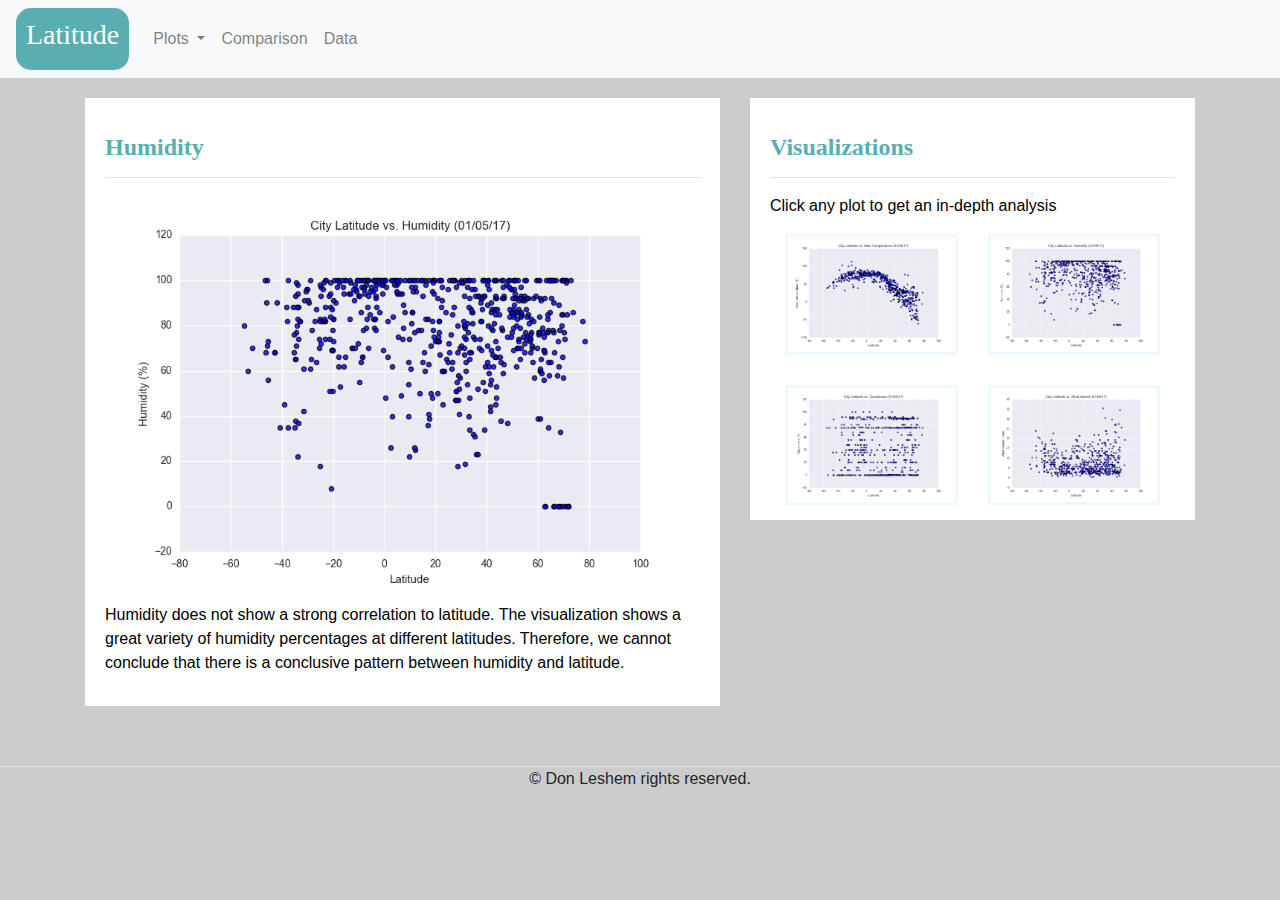
<file: humidity.html>
<!DOCTYPE html>
<html lang="en">

<head>
  <meta charset="UTF-8">
  <title>Web Visualization Dashboard</title>
  <!--Bootstrap-->
  <link rel="stylesheet" href="https://stackpath.bootstrapcdn.com/bootstrap/4.3.1/css/bootstrap.min.css" integrity="sha384-ggOyR0iXCbMQv3Xipma34MD+dH/1fQ784/j6cY/iJTQUOhcWr7x9JvoRxT2MZw1T" crossorigin="anonymous">

<script src="https://code.jquery.com/jquery-3.2.1.slim.min.js" integrity="sha384-KJ3o2DKtIkvYIK3UENzmM7KCkRr/rE9/Qpg6aAZGJwFDMVNA/GpGFF93hXpG5KkN" crossorigin="anonymous"></script>
<script src="https://cdnjs.cloudflare.com/ajax/libs/popper.js/1.12.9/umd/popper.min.js" integrity="sha384-ApNbgh9B+Y1QKtv3Rn7W3mgPxhU9K/ScQsAP7hUibX39j7fakFPskvXusvfa0b4Q" crossorigin="anonymous"></script>
<script src="https://maxcdn.bootstrapcdn.com/bootstrap/4.0.0/js/bootstrap.min.js" integrity="sha384-JZR6Spejh4U02d8jOt6vLEHfe/JQGiRRSQQxSfFWpi1MquVdAyjUar5+76PVCmYl" crossorigin="anonymous"></script>

<!--CSS-->
  <link rel="stylesheet" href="style.css">
</head>
    <body 
        style="background-color:rgb(204, 204, 204);">
        <nav class="navbar navbar-expand-lg navbar-light bg-light">
            <a class="navbar-brand" href="index.html"><h3>Latitude</h3></a>
            <button class="navbar-toggler" type="button" data-toggle="collapse" data-target="#navbarSupportedContent" aria-controls="navbarSupportedContent" aria-expanded="false" aria-label="Toggle navigation">
            <span class="navbar-toggler-icon"></span>
            </button>

            <div class="collapse navbar-collapse" id="navbarSupportedContent">
            <ul class="navbar-nav mr-auto">
                <li class="nav-item dropdown">
                        <a class="nav-link dropdown-toggle" href="#" id="navbarDropdown" role="button" data-toggle="dropdown" aria-haspopup="true" aria-expanded="false">
                            Plots
                        </a> 
                        <div class="dropdown-menu" aria-labelledby="navbarDropdown">
                            <a class="dropdown-item" href="max_temperature.html">Max Temperature</a>
                            <a class="dropdown-item" href="humidity.html">Humidity</a>
                            <a class="dropdown-item" href="cloudiness.html">Cloudiness</a>
                            <a class="dropdown-item" href="wind_speed.html">Wind Speed</a>
                            <a class="dropdown-item" href="comparison.html">Comparison</a>
                            <a class="dropdown-item" href="data.html">Data</a>
                        </div>
                        </li>           
                <li class="nav-item">
                <a class="nav-link" href="comparison.html">Comparison</a>
                </li>
                <li class="nav-item">
                        <a class="nav-link" href="data.html">Data</a>
                        </li>
                    </ul>
            </div>
        </nav>
        <div class="container">
                <div class="row">
                    <div class="col-lg-7 col-md-12">
                        <div class="box">
                            <h4 class="title">Humidity</h4>
                            <hr>

                            <img src="visualizations/fig2.png" class="vizualization float-left" alt="Humidity img">
                            <p>
                                Humidity does not show a strong correlation to latitude. The visualization
                                shows a great variety of humidity percentages at different latitudes.
                                Therefore, we cannot conclude that there is a conclusive pattern between
                                humidity and latitude.
                            </p>
                        </div>
                    </div>
                    <div class="col-lg-5 col-md-12">
                            <div class="box">
                                <h4 class="title">Visualizations</h4>
                                <hr>
                                <p></p>Click any plot to get an in-depth analysis</p>
                                <div class="container">
                                    <div class="row" style="padding-bottom: 30px">
                                        <div class=col-6>
                                            <a href="max_temperature.html">
                                                <img class="panel" src="visualizations/fig1.png" alt="Max Temperature img" >
                                            </a>
                                        </div>
    
                                        <div class=col-6>
                                                <a href="humidity.html">
                                                    <img class="panel" src="visualizations/fig2.png" alt="humidity img">
                                                </a>
                                             </div>                                    
                                    </div>                                                             
    
                                    <div class="row">
                                            <div class=col-6>
                                                <a href="cloudiness.html">
                                                    <img class="panel" src="visualizations/fig3.png" alt="cloudiness img">
                                                </a>
                                            </div>
    
                                            <div class=col-6>
                                                    <a href="wind_speed.html">
                                                        <img class="panel" src="visualizations/fig4.png" alt="wind speed img">
                                                    </a>
                                                </div>
                                    </div>                             
                                </div>
                            </div>
                        </div>
                </div>
         </div>
         <footer> © Don Leshem rights reserved.</footer>
    </body>
</html>
</file>
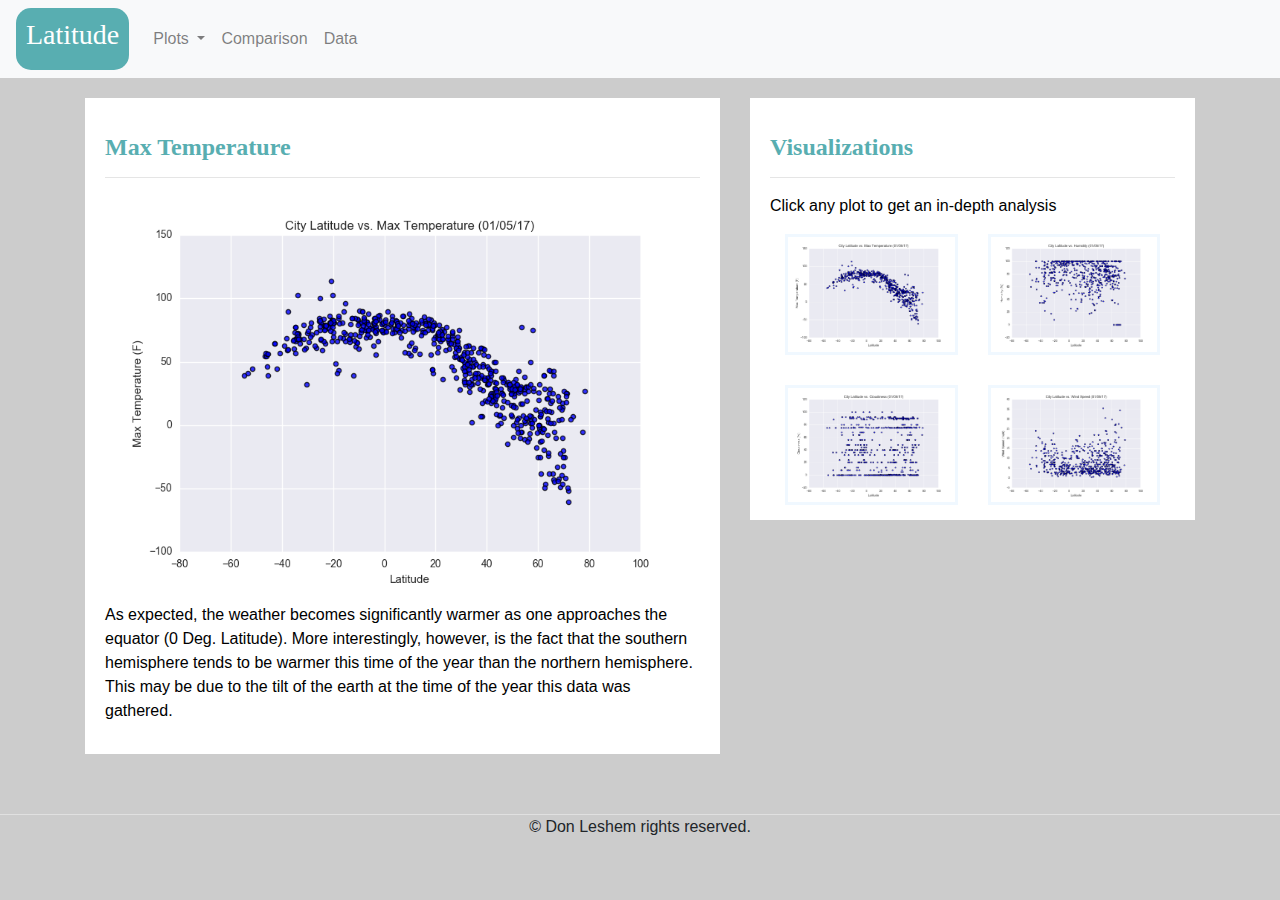
<file: max_temperature.html>
<!DOCTYPE html>
<html lang="en">

<head>
  <meta charset="UTF-8">
  <title>Web Visualization Dashboard</title>
  <!--Bootstrap-->
  <link rel="stylesheet" href="https://stackpath.bootstrapcdn.com/bootstrap/4.3.1/css/bootstrap.min.css" integrity="sha384-ggOyR0iXCbMQv3Xipma34MD+dH/1fQ784/j6cY/iJTQUOhcWr7x9JvoRxT2MZw1T" crossorigin="anonymous">

<script src="https://code.jquery.com/jquery-3.2.1.slim.min.js" integrity="sha384-KJ3o2DKtIkvYIK3UENzmM7KCkRr/rE9/Qpg6aAZGJwFDMVNA/GpGFF93hXpG5KkN" crossorigin="anonymous"></script>
<script src="https://cdnjs.cloudflare.com/ajax/libs/popper.js/1.12.9/umd/popper.min.js" integrity="sha384-ApNbgh9B+Y1QKtv3Rn7W3mgPxhU9K/ScQsAP7hUibX39j7fakFPskvXusvfa0b4Q" crossorigin="anonymous"></script>
<script src="https://maxcdn.bootstrapcdn.com/bootstrap/4.0.0/js/bootstrap.min.js" integrity="sha384-JZR6Spejh4U02d8jOt6vLEHfe/JQGiRRSQQxSfFWpi1MquVdAyjUar5+76PVCmYl" crossorigin="anonymous"></script>

<!--CSS-->
  <link rel="stylesheet" href="style.css">
</head>
    <body 
        style="background-color:rgb(204, 204, 204);">
        <nav class="navbar navbar-expand-lg navbar-light bg-light">
            <a class="navbar-brand" href="index.html"><h3>Latitude</h3></a>
            <button class="navbar-toggler" type="button" data-toggle="collapse" data-target="#navbarSupportedContent" aria-controls="navbarSupportedContent" aria-expanded="false" aria-label="Toggle navigation">
            <span class="navbar-toggler-icon"></span>
            </button>

            <div class="collapse navbar-collapse" id="navbarSupportedContent">
            <ul class="navbar-nav mr-auto">
                <li class="nav-item dropdown">
                        <a class="nav-link dropdown-toggle" href="#" id="navbarDropdown" role="button" data-toggle="dropdown" aria-haspopup="true" aria-expanded="false">
                            Plots
                        </a> 
                        <div class="dropdown-menu" aria-labelledby="navbarDropdown">
                                <a class="dropdown-item" href="max_temperature.html">Max Temperature</a>
                                <a class="dropdown-item" href="humidity.html">Humidity</a>
                                <a class="dropdown-item" href="cloudiness.html">Cloudiness</a>
                                <a class="dropdown-item" href="wind_speed.html">Wind Speed</a>
                                <a class="dropdown-item" href="comparison.html">Comparison</a>
                                <a class="dropdown-item" href="data.html">Data</a>
                            </div>
                        </li>           
                <li class="nav-item">
                <a class="nav-link" href="comparison.html">Comparison</a>
                </li>
                <li class="nav-item">
                        <a class="nav-link" href="data.html">Data</a>
                        </li>
                    </ul>
            </div>
        </nav>
        <div class="container">
                <div class="row">
                    <div class="col-lg-7 col-md-12">
                        <div class="box">
                            <h4 class="title">Max Temperature</h4>
                            <hr>

                            <img src="visualizations/fig1.png" class="vizualization float-left" alt="Max Temperature Image">
                            <p>
                                As expected, the weather becomes significantly warmer as one 
                                approaches the equator (0 Deg. Latitude). More interestingly,
                                however, is the fact that the southern hemisphere tends to be
                                warmer this time of the year than the northern hemisphere.
                                This may be due to the tilt of the earth at the time of the
                                year this data was gathered.
                            </p>
                        </div>
                    </div>
                    <div class="col-lg-5 col-md-12">
                            <div class="box">
                                <h4 class="title">Visualizations</h4>
                                <hr>
                                <p></p>Click any plot to get an in-depth analysis</p>
                                <div class="container">
                                    <div class="row" style="padding-bottom: 30px">
                                        <div class=col-6>
                                            <a href="max_temperature.html">
                                                <img class="panel" src="visualizations/fig1.png" alt="Max Temperature img" >
                                            </a>
                                        </div>
    
                                        <div class=col-6>
                                                <a href="humidity.html">
                                                    <img class="panel" src="visualizations/fig2.png" alt="humidity img">
                                                </a>
                                             </div>                                    
                                    </div>                                                             
    
                                    <div class="row">
                                            <div class=col-6>
                                                <a href="cloudiness.html">
                                                    <img class="panel" src="visualizations/fig3.png" alt="cloudiness img">
                                                </a>
                                            </div>
    
                                            <div class=col-6>
                                                    <a href="wind_speed.html">
                                                        <img class="panel" src="visualizations/fig4.png" alt="wind speed img">
                                                    </a>
                                                </div>
                                    </div>                             
                                </div>
                            </div>
                        </div>
                </div>
         </div>
         <footer> © Don Leshem rights reserved.</footer>
    </body>
</html>
</file>
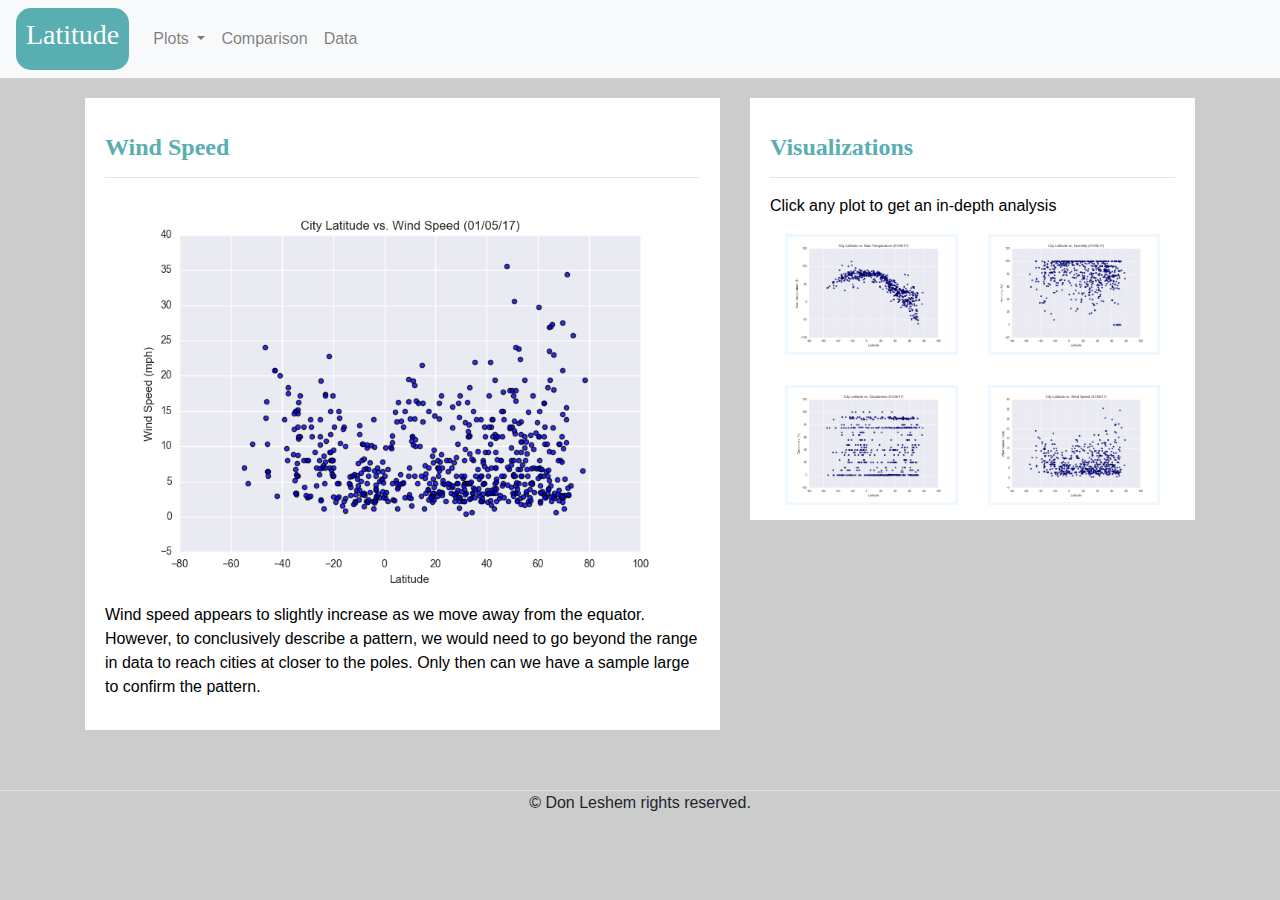
<file: wind_speed.html>
<!DOCTYPE html>
<html lang="en">

<head>
  <meta charset="UTF-8">
  <title>Web Visualization Dashboard</title>
  <!--Bootstrap-->
  <link rel="stylesheet" href="https://stackpath.bootstrapcdn.com/bootstrap/4.3.1/css/bootstrap.min.css" integrity="sha384-ggOyR0iXCbMQv3Xipma34MD+dH/1fQ784/j6cY/iJTQUOhcWr7x9JvoRxT2MZw1T" crossorigin="anonymous">

<script src="https://code.jquery.com/jquery-3.2.1.slim.min.js" integrity="sha384-KJ3o2DKtIkvYIK3UENzmM7KCkRr/rE9/Qpg6aAZGJwFDMVNA/GpGFF93hXpG5KkN" crossorigin="anonymous"></script>
<script src="https://cdnjs.cloudflare.com/ajax/libs/popper.js/1.12.9/umd/popper.min.js" integrity="sha384-ApNbgh9B+Y1QKtv3Rn7W3mgPxhU9K/ScQsAP7hUibX39j7fakFPskvXusvfa0b4Q" crossorigin="anonymous"></script>
<script src="https://maxcdn.bootstrapcdn.com/bootstrap/4.0.0/js/bootstrap.min.js" integrity="sha384-JZR6Spejh4U02d8jOt6vLEHfe/JQGiRRSQQxSfFWpi1MquVdAyjUar5+76PVCmYl" crossorigin="anonymous"></script>

<!--CSS-->
  <link rel="stylesheet" href="style.css">
</head>
    <body 
        style="background-color:rgb(204, 204, 204);">
        <nav class="navbar navbar-expand-lg navbar-light bg-light">
            <a class="navbar-brand" href="index.html"><h3>Latitude</h3></a>
            <button class="navbar-toggler" type="button" data-toggle="collapse" data-target="#navbarSupportedContent" aria-controls="navbarSupportedContent" aria-expanded="false" aria-label="Toggle navigation">
            <span class="navbar-toggler-icon"></span>
            </button>

            <div class="collapse navbar-collapse" id="navbarSupportedContent">
            <ul class="navbar-nav mr-auto">
                <li class="nav-item dropdown">
                        <a class="nav-link dropdown-toggle" href="#" id="navbarDropdown" role="button" data-toggle="dropdown" aria-haspopup="true" aria-expanded="false">
                            Plots
                        </a> 
                        <div class="dropdown-menu" aria-labelledby="navbarDropdown">
                            <a class="dropdown-item" href="max_temperature.html">Max Temperature</a>
                            <a class="dropdown-item" href="humidity.html">Humidity</a>
                            <a class="dropdown-item" href="cloudiness.html">Cloudiness</a>
                            <a class="dropdown-item" href="wind_speed.html">Wind Speed</a>
                            <a class="dropdown-item" href="comparison.html">Comparison</a>
                            <a class="dropdown-item" href="data.html">Data</a>
                        </div>
                        </li>           
                <li class="nav-item">
                <a class="nav-link" href="comparison.html">Comparison</a>
                </li>
                <li class="nav-item">
                        <a class="nav-link" href="data.html">Data</a>
                        </li>
                    </ul>
            </div>
        </nav>
        <div class="container">
                <div class="row">
                    <div class="col-lg-7 col-md-12">
                        <div class="box">
                            <h4 class="title">Wind Speed</h4>
                            <hr>

                            <img src="visualizations/fig4.png" class="vizualization float-left" alt="Wind Speed img">
                            <p>
                                Wind speed appears to slightly increase as we move away from the equator. However,
                                to conclusively describe a pattern, we would need to go beyond the range in data
                                to reach cities at closer to the poles. Only then can we have a sample large to
                                confirm the pattern.
                            </p>
                        </div>
                    </div>
                    <div class="col-lg-5 col-md-12">
                            <div class="box">
                                <h4 class="title">Visualizations</h4>
                                <hr>
                                <p></p>Click any plot to get an in-depth analysis</p>
                                <div class="container">
                                    <div class="row" style="padding-bottom: 30px">
                                        <div class=col-6>
                                            <a href="max_temperature.html">
                                                <img class="panel" src="visualizations/fig1.png" alt="Max Temperature img" >
                                            </a>
                                        </div>
    
                                        <div class=col-6>
                                                <a href="humidity.html">
                                                    <img class="panel" src="visualizations/fig2.png" alt="humidity img">
                                                </a>
                                             </div>                                    
                                    </div>                                                             
    
                                    <div class="row">
                                            <div class=col-6>
                                                <a href="cloudiness.html">
                                                    <img class="panel" src="visualizations/fig3.png" alt="cloudiness img">
                                                </a>
                                            </div>
    
                                            <div class=col-6>
                                                    <a href="wind_speed.html">
                                                        <img class="panel" src="visualizations/fig4.png" alt="wind speed img">
                                                    </a>
                                                </div>
                                    </div>                             
                                </div>
                            </div>
                        </div>
                </div>
         </div>
         <footer> © Don Leshem rights reserved.</footer>
    </body>
</html>
</file>
<file: style.css>
.title{
    color: rgb(88, 174, 177);  
    font-weight: bolder; 
    padding-top: 25px;
    font-family: 'Times New Roman', Times, serif; 
}
  .box {
    margin-top: 20px; 
    margin-bottom: 60px; 
    padding: 10px 20px 15px; 
    color:black;
    background-color: white; 

  }

  .panel {
    border-style: solid;
    color: aliceblue
  }

  img{
    width:100% !important;
    height:100% !important;
}
.navbar-brand{
    background-color: rgb(88, 174, 177);
    padding-top: 10px;
    padding-bottom: 10px;
    padding-left: 10px;
    padding-right: 10px;
    border-radius: 15px;
}

.navbar-light .navbar-brand{
    color: #ffffff;
    font-family: 'Times New Roman', Times, serif;
}
.active, .panel:hover{
  border-color:rgb(88, 174, 177);
  border-style: solid; 
  
}
.nav-link:hover{
  background-color:rgb(214, 227, 228) !important;
 }
 .dropdown .dropdown-menu .dropdown-item:active, .dropdown .dropdown-menu .dropdown-item:hover{
  background-color:rgb(214, 227, 228) !important; 
}
.table table-striped{
  position: relative;
  width: 100%;
}
footer {
  width: 100%;
  height: 28px;
  border-top: 1px solid #E0E0E0;
  position: absolute;
  left: 0px; 
  text-align: center; 
  }


@media(max-width: 992px){
  .navbar-expand-lg{
  background-color: #ffff !important;
  }
  .navbar{
      max-height: none; 
      padding: inherit;
  }
  .navbar div{
      margin: inherit; 
      background-color: white;  
  }
  .navbar-brand{
      padding: 10px !important; 
  }
  
  button{
      margin-right: 30px; 
  }
  button:focus {
  
      outline: 1px dotted;
      outline: 5px auto -webkit-focusring-color;
      
  }
  table {
    font-size: xx-small;
  }
}
</file>
